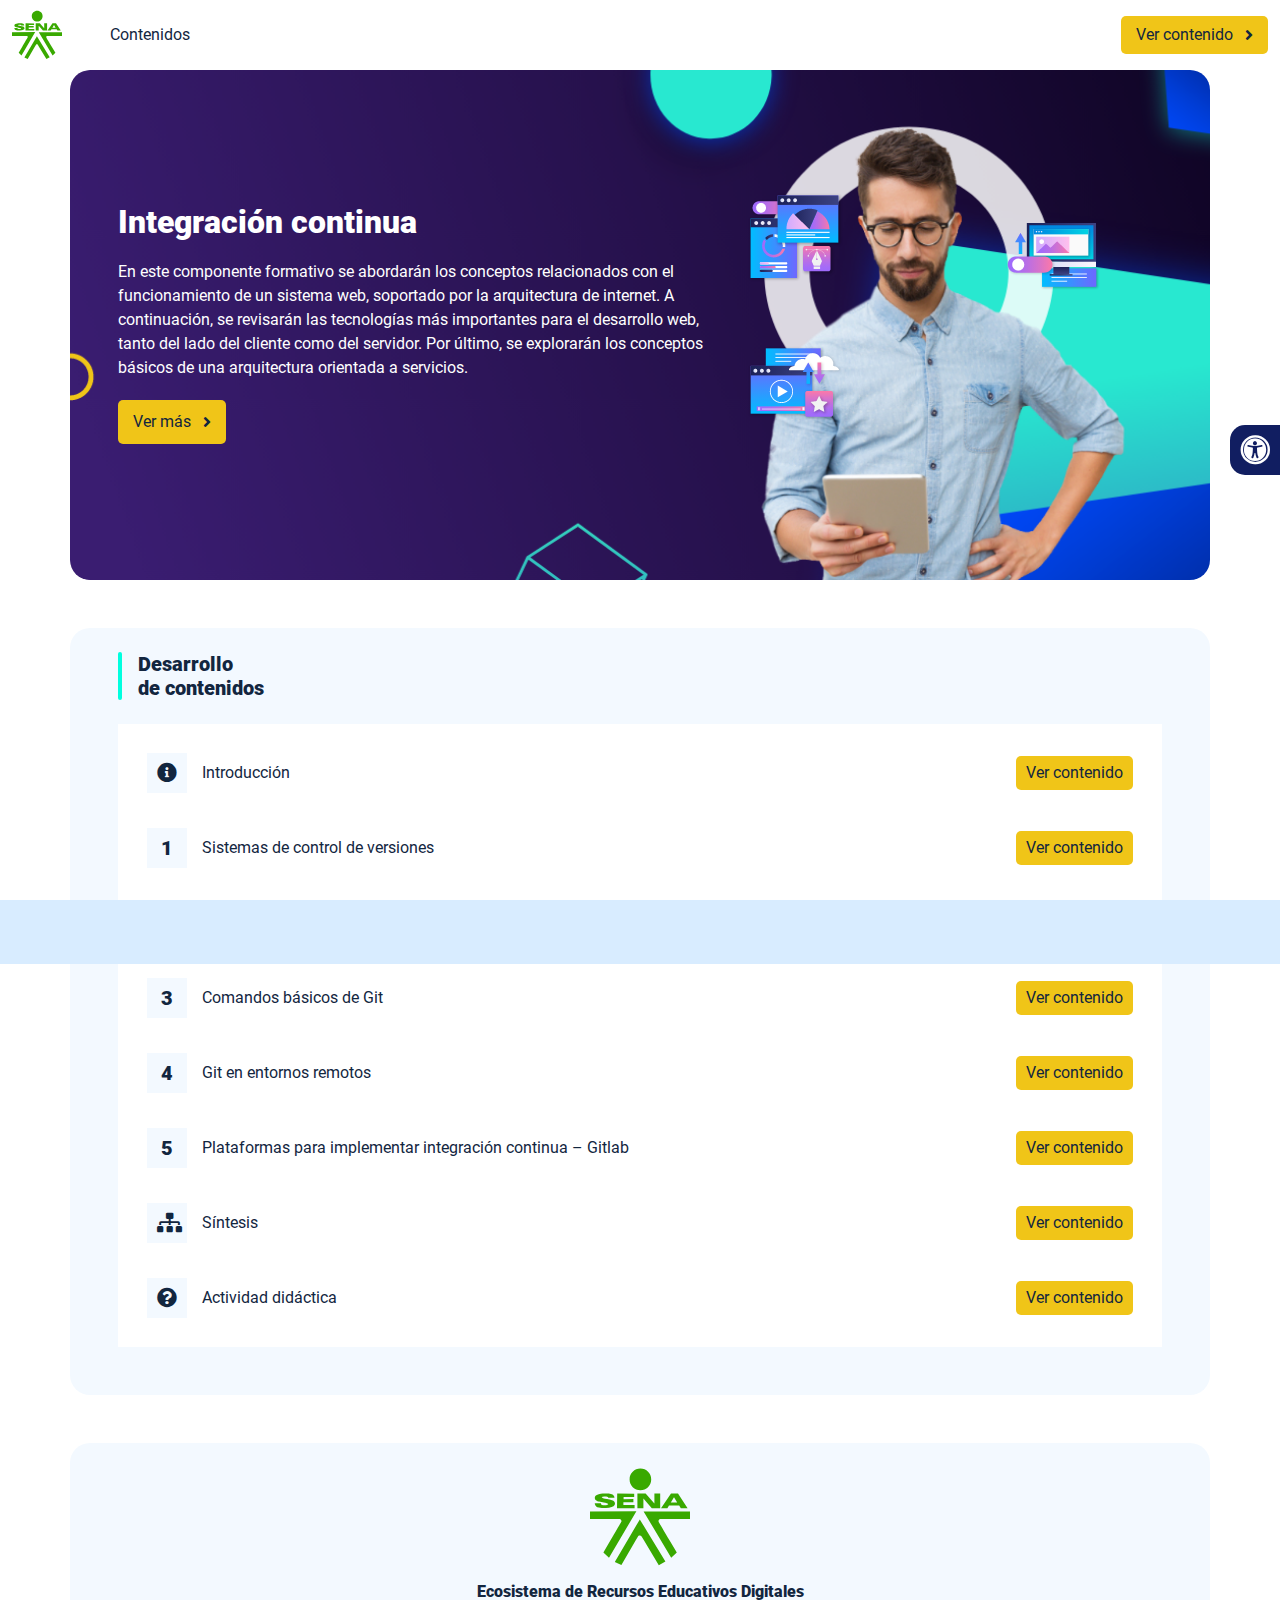
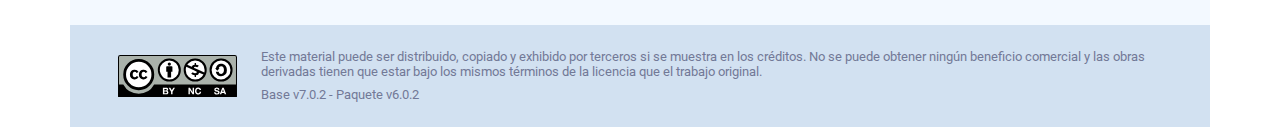
<file: index.html>
<!DOCTYPE html><html lang=""><head><meta charset="utf-8"><meta http-equiv="X-UA-Compatible" content="IE=edge"><meta name="viewport" content="width=device-width,initial-scale=1"><link rel="icon" href="favicon.ico"><title>Integración continua</title><link href="css/chunk-110f1f0b.52141945.css" rel="prefetch"><link href="css/chunk-179248a2.52141945.css" rel="prefetch"><link href="css/chunk-2a9fce91.52141945.css" rel="prefetch"><link href="css/chunk-515a8379.144fe8e0.css" rel="prefetch"><link href="css/chunk-59974754.a40274bd.css" rel="prefetch"><link href="css/chunk-5d1ce150.52141945.css" rel="prefetch"><link href="css/chunk-60cbc06b.09438581.css" rel="prefetch"><link href="css/chunk-623f2040.52141945.css" rel="prefetch"><link href="css/chunk-6a43ec24.52141945.css" rel="prefetch"><link href="css/chunk-6e1e538a.3ba0a060.css" rel="prefetch"><link href="css/chunk-6e613899.52141945.css" rel="prefetch"><link href="css/chunk-766a929b.3f6e7581.css" rel="prefetch"><link href="css/chunk-7794bb60.52141945.css" rel="prefetch"><link href="css/comple.cd8c6689.css" rel="prefetch"><link href="css/creditos.bc78b515.css" rel="prefetch"><link href="css/glosario.e41e9b6e.css" rel="prefetch"><link href="css/intro.81f0bf39.css" rel="prefetch"><link href="css/referencias.dacc3e1a.css" rel="prefetch"><link href="css/tema1.25be5f30.css" rel="prefetch"><link href="css/tema2.bd283d1e.css" rel="prefetch"><link href="css/tema3.9f44ed5c.css" rel="prefetch"><link href="css/tema4.fe51f9f1.css" rel="prefetch"><link href="css/tema5.2f6c95ee.css" rel="prefetch"><link href="js/actividad.c6ce970e.js" rel="prefetch"><link href="js/chunk-0206bfa0.db848401.js" rel="prefetch"><link href="js/chunk-110f1f0b.61a4ed11.js" rel="prefetch"><link href="js/chunk-13a6037e.0dbe5c65.js" rel="prefetch"><link href="js/chunk-179248a2.d6cf2861.js" rel="prefetch"><link href="js/chunk-18f95272.9d8cf629.js" rel="prefetch"><link href="js/chunk-2a9fce91.0ecc359b.js" rel="prefetch"><link href="js/chunk-2c06842c.6cae5bfb.js" rel="prefetch"><link href="js/chunk-2d0c5615.75151c9d.js" rel="prefetch"><link href="js/chunk-2d0e96ec.a0992f3a.js" rel="prefetch"><link href="js/chunk-2d208d90.7ca99724.js" rel="prefetch"><link href="js/chunk-2d21d0e2.662065e2.js" rel="prefetch"><link href="js/chunk-2d22c123.3ab92924.js" rel="prefetch"><link href="js/chunk-2e80bb9a.84e37d65.js" rel="prefetch"><link href="js/chunk-319206de.0748c1e6.js" rel="prefetch"><link href="js/chunk-36769079.db07006a.js" rel="prefetch"><link href="js/chunk-4cdd78c0.0277c010.js" rel="prefetch"><link href="js/chunk-515a8379.5df7d778.js" rel="prefetch"><link href="js/chunk-53ccb27e.cc458c56.js" rel="prefetch"><link href="js/chunk-55d286b8.f370762b.js" rel="prefetch"><link href="js/chunk-59974754.12fa6331.js" rel="prefetch"><link href="js/chunk-5d1ce150.6ee84259.js" rel="prefetch"><link href="js/chunk-60cbc06b.c331d9c0.js" rel="prefetch"><link href="js/chunk-623f2040.dfc3159f.js" rel="prefetch"><link href="js/chunk-659152b8.592218b5.js" rel="prefetch"><link href="js/chunk-6a43ec24.c4a1c2ef.js" rel="prefetch"><link href="js/chunk-6e1e538a.0a30a368.js" rel="prefetch"><link href="js/chunk-6e613899.042dd297.js" rel="prefetch"><link href="js/chunk-766a929b.cee86727.js" rel="prefetch"><link href="js/chunk-7794bb60.280b6865.js" rel="prefetch"><link href="js/chunk-c796899c.d7fc5ff3.js" rel="prefetch"><link href="js/chunk-e8a7823a.8074120d.js" rel="prefetch"><link href="js/chunk-fde47172.53c5fbd8.js" rel="prefetch"><link href="js/comple.58864aa5.js" rel="prefetch"><link href="js/creditos.2d37fb69.js" rel="prefetch"><link href="js/glosario.5ca1116a.js" rel="prefetch"><link href="js/intro.f8888114.js" rel="prefetch"><link href="js/referencias.8e7287ef.js" rel="prefetch"><link href="js/sintesis.6075ac9c.js" rel="prefetch"><link href="js/tema1.75ff6227.js" rel="prefetch"><link href="js/tema2.ef43de53.js" rel="prefetch"><link href="js/tema3.9100a1a9.js" rel="prefetch"><link href="js/tema4.5897c990.js" rel="prefetch"><link href="js/tema5.a1f61b12.js" rel="prefetch"><link href="css/app.5f206918.css" rel="preload" as="style"><link href="css/chunk-vendors.d70f980b.css" rel="preload" as="style"><link href="js/app.c5a1db2c.js" rel="preload" as="script"><link href="js/chunk-vendors.b5a7ba83.js" rel="preload" as="script"><link href="css/chunk-vendors.d70f980b.css" rel="stylesheet"><link href="css/app.5f206918.css" rel="stylesheet"></head><body><noscript><strong>We're sorry but Integración continua doesn't work properly without JavaScript enabled. Please enable it to continue.</strong></noscript><div id="app"></div><script src="js/chunk-vendors.b5a7ba83.js"></script><script src="js/app.c5a1db2c.js"></script></body></html>
</file>
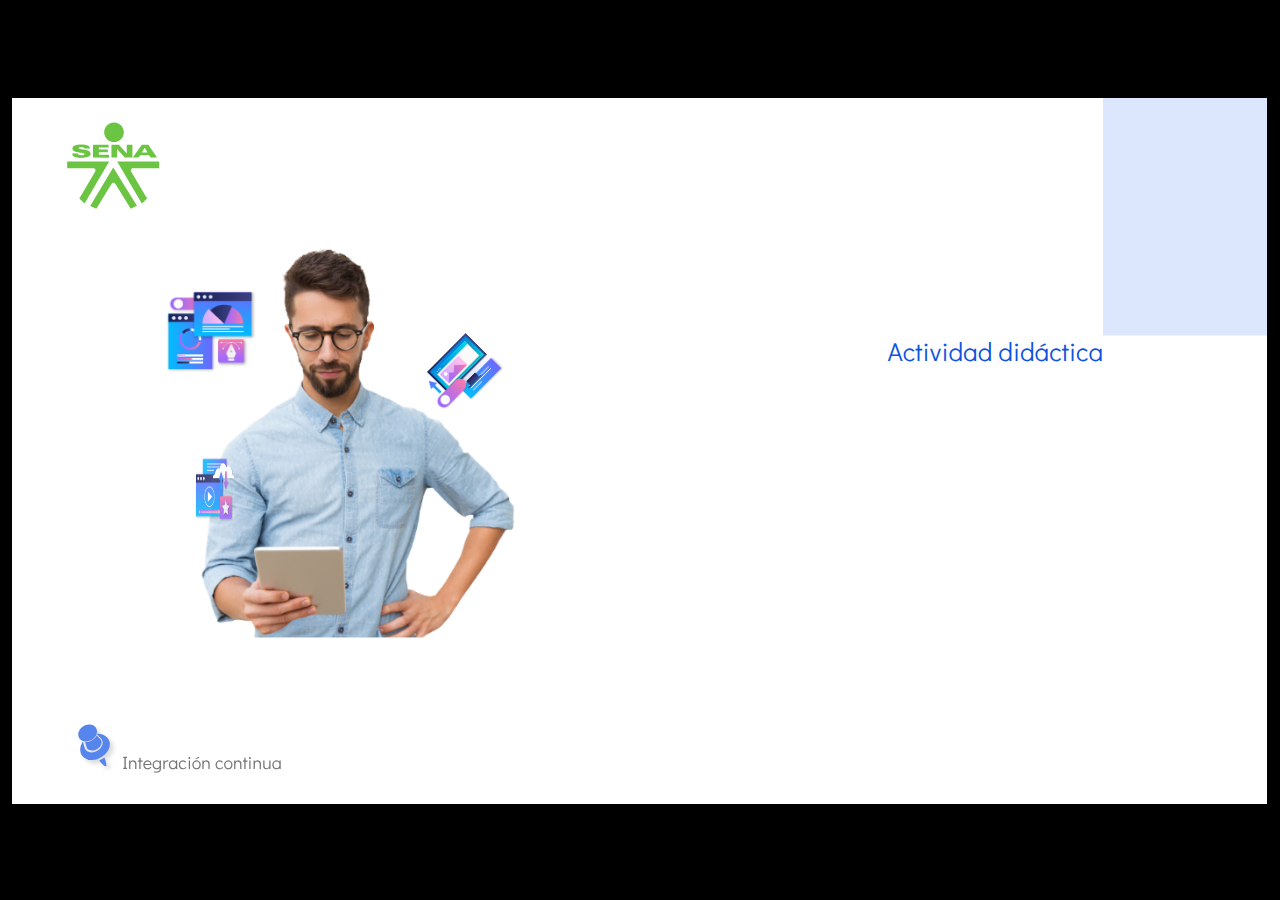
<file: actividades/story.html>
﻿<!doctype html>
<html lang="es">
<head>
  <meta charset="utf-8">
  <!-- Creado con Storyline 360 - http://www.articulate.com  -->
  <!-- version: 3.87.32265.0 -->
  <title>Actividad did&#225;ctica</title>
  <meta http-equiv="x-ua-compatible" content="IE=edge"/>
  <meta name="viewport" content="width=device-width,initial-scale=1,user-scalable=no,shrink-to-fit=no,minimal-ui"/>
  <meta name="apple-mobile-web-app-capable" content="yes"/>
  <style>
    html, body { height: 100%; padding: 0; margin: 0 }
    #app { height: 100%; width: 100%; }
  </style>

  <script>
    window.DS = {};
    window.globals = {
      DATA_PATH_BASE: '',
      HAS_FRAME: true,
      HAS_SLIDE: true,

      lmsPresent: false,
      tinCanPresent: false,
      cmi5Present: false,
      aoSupport: false,
      scale: 'show all',
      captureRc: false,
      browserSize: 'optimal',
      bgColor: '#000000',
      features: 'DropInBase,DropInInteractions,DropInMisc,DropInVectors,DropInVideo,LayerPresentAsDialog,MultipleQuizTracking,UpdatedThemeEditor',
      themeName: 'classic',
      preloaderColor: '#FFFFFF',
      suppressAnalytics: false,
      productChannel: 'stable',
      publishSource: 'storyline',
      aid: 'aid|5304b41d-7af7-4125-b8d1-83eb222823e2',
      cid: '04bfd34e-cd07-4569-9f02-371561cab23e',
      playerVersion: '3.87.32265.0',
      publishTimestamp: '2024-06-07T21:32:21.3037293Z',
      maxIosVideoElements: 10,
      connectionSettings: { mode: 'disabled' },
      hasFeature: function(feature) {
        return this.features.split(',').includes(feature);
      },
      
      parseParams: function(qs) {
        if (window.globals.parsedParams != null) {
          return window.globals.parsedParams;
        }
        qs = (qs || window.location.search.substr(1)).split('+').join(' ');
        var params = {},
            tokens,
            re = /[?&]?([^=]+)=([^&]*)/g;

        while (tokens = re.exec(qs)) {
          params[decodeURIComponent(tokens[1]).trim()] =
            decodeURIComponent(tokens[2]).trim();
        }
        window.globals.parsedParams = params;
        return params;
      }

    };
  </script>
  <script>
    var isIe11 = ('ActiveXObject' in window || window.MSBlobBuilder != null)
      && window.msCrypto != null && !window.ActiveXObject;
    if (isIe11) {
      window.globals.unsupportedBrowser = true;
      document.write(atob('[base64]'));
    }
  </script>

  <script>
    if (window.globals.hasFeature('MultiLanguageSupport')) {
      
      
    }
  </script>

  
  <script>window.THREE = { };</script>
  
</head>
<body style="background: #000000" class="cs-HTML theme-classic">
  <!-- 360 -->
  <script>!function(){var e,i=/iPhone/i,o=/iPod/i,n=/iPad/i,t=/\biOS-universal(?:.+)Mac\b/i,r=/\bAndroid(?:.+)Mobile\b/i,a=/Android/i,d=/(?:SD4930UR|\bSilk(?:.+)Mobile\b)/i,p=/Silk/i,l=/Windows Phone/i,u=/\bWindows(?:.+)ARM\b/i,b=/BlackBerry/i,s=/BB10/i,c=/Opera Mini/i,f=/\b(CriOS|Chrome)(?:.+)Mobile/i,h=/Mobile(?:.+)Firefox\b/i,v=function(e){return void 0!==e&&"MacIntel"===e.platform&&"number"==typeof e.maxTouchPoints&&e.maxTouchPoints>1&&"undefined"==typeof MSStream};e=function(e){var m={userAgent:"",platform:"",maxTouchPoints:0};e||"undefined"==typeof navigator?"string"==typeof e?m.userAgent=e:e&&e.userAgent&&(m={userAgent:e.userAgent,platform:e.platform,maxTouchPoints:e.maxTouchPoints||0}):m={userAgent:navigator.userAgent,platform:navigator.platform,maxTouchPoints:navigator.maxTouchPoints||0};var g=m.userAgent,y=g.split("[FBAN");void 0!==y[1]&&(g=y[0]),void 0!==(y=g.split("Twitter"))[1]&&(g=y[0]);var A=function(e){return function(i){return i.test(e)}}(g),w={apple:{phone:A(i)&&!A(l),ipod:A(o),tablet:!A(i)&&(A(n)||v(m))&&!A(l),universal:A(t),device:(A(i)||A(o)||A(n)||A(t)||v(m))&&!A(l)},amazon:{phone:A(d),tablet:!A(d)&&A(p),device:A(d)||A(p)},android:{phone:!A(l)&&A(d)||!A(l)&&A(r),tablet:!A(l)&&!A(d)&&!A(r)&&(A(p)||A(a)),device:!A(l)&&(A(d)||A(p)||A(r)||A(a))||A(/\bokhttp\b/i)},windows:{phone:A(l),tablet:A(u),device:A(l)||A(u)},other:{blackberry:A(b),blackberry10:A(s),opera:A(c),firefox:A(h),chrome:A(f),device:A(b)||A(s)||A(c)||A(h)||A(f)},any:!1,phone:!1,tablet:!1};return w.any=w.apple.device||w.android.device||w.windows.device||w.other.device,w.phone=w.apple.phone||w.android.phone||w.windows.phone,w.tablet=w.apple.tablet||w.android.tablet||w.windows.tablet,w}(),"object"==typeof exports&&"undefined"!=typeof module?module.exports=e:"function"==typeof define&&define.amd?define((function(){return e})):this.isMobile=e}();
    window.isMobile.apple.tablet = window.isMobile.apple.tablet ||
      (navigator.platform === 'MacIntel' && navigator.maxTouchPoints > 1);
    window.isMobile.apple.device = window.isMobile.apple.device || window.isMobile.apple.tablet;
    window.isMobile.tablet = window.isMobile.tablet || window.isMobile.apple.tablet;
    window.isMobile.any = window.isMobile.any || window.isMobile.apple.tablet;
  </script>

  <div id="focus-sink" tabindex="-1"></div>

  <div id="preso"></div>
  <script>
    (function() {

      var classTypes = [ 'desktop', 'mobile', 'phone', 'tablet' ];

      var addDeviceClasses = function(prefix, testObj) {
        var curr, i;
        for (i = 0; i < classTypes.length; i++) {
          curr = classTypes[i];
          if (testObj[curr]) {
            document.body.classList.add(prefix + curr);
          }
        }
      };

      var params = window.globals.parseParams(),
          isDevicePreview = params.devicepreview === '1',
          isPhoneOverride = params.deviceType === 'phone' || (isDevicePreview && params.phone == '1'),
          isTabletOverride = (params.deviceType === 'tablet' || isDevicePreview) && !isPhoneOverride,
          isMobileOverride = isPhoneOverride || isTabletOverride;

      var deviceView = {
        desktop: !window.isMobile.any && !isMobileOverride,
        mobile: window.isMobile.any || isMobileOverride,
        phone: isPhoneOverride || (window.isMobile.phone && !isTabletOverride),
        tablet: isTabletOverride || window.isMobile.tablet
      };

      window.globals.deviceView = deviceView;
      window.isMobile.desktop = !window.isMobile.any;
      window.isMobile.mobile = window.isMobile.any;

      addDeviceClasses('view-', deviceView);

    })();
  </script>
  
  <script src='story_content/triggers.js' type=text/javascript></script>
<script src='story_content/user.js' type=text/javascript></script>
  <div class="slide-loader"></div>

  <script>
    if (window.globals.deviceView.isMobile) { var doc = document, loader = doc.body.querySelector('.slide-loader'); [ 1, 2, 3 ].forEach(function(n) { var d = doc.createElement('div'); d.style.backgroundColor = window.globals.preloaderColor; d.classList.add('mobile-loader-dot'); d.classList.add('dot' + n); loader.appendChild(d); }); }
  </script>

  <div class="mobile-load-title-overlay" style="display: none">
    <div class="mobile-load-title">Actividad did&#225;ctica</div>
  </div>

  <div class="mobile-chrome-warning"></div>

  
<style>
  .warn-connection-dialog {
    display: none;
    background: transparent;
    pointer-events: all;
    position: fixed;
    left: 0;
    top: 0;
    width: 100%;
    height: 100%;
    z-index: 999;
  }

  .warn-connection-content {
    pointer-events: all;
    border-radius: 4px;
    background: white;
    border: 1px solid #E7E7E7;
    color: #333333;
    box-shadow: 0 2px 4px rgba(0, 0, 0, 0.25);
    transition: all 150ms ease-out;
    position: absolute;
    white-space: nowrap;
  }

  .view-phone.is-landscape .warn-connection-content {
    left: 23px;
    bottom: 23px;
  }

  .view-tablet.is-landscape .warn-connection-content {
    left: 50%;
    top: 20px;
    transform: translateX(-50%);
  }

  .view-mobile.is-portrait .warn-connection-content {
    transform: translate(-50%, calc(-100% - 15px));
  }

  .warn-connection-content p {
    display: inline-block;
    margin: 0 8px 0 0;
    line-height: 33px;
    font-size: 11px;
  }

  .warn-connection-content svg {
    position: relative;
    vertical-align: middle;
    margin: 0 2px 2px 8px;
  }

  .view-desktop .warn-connection-content {
    left: 1.5em;
    bottom: 1.5em;
  }

  .view-desktop .warn-connection-content p {
    font-size: 1.1em;
  }

  .is-offline .warn-connection-dialog {
    display: block;
  }

  .is-offline .cs-panel * {
    pointer-events: none !important;
  }

  .is-offline .cs-panel {
    pointer-events: all !important;
  }

  .is-offline #nav-controls * {
    pointer-events: none !important;
  }

  .is-offline #nav-controls {
    pointer-events: all !important;
  }
</style>

<div class="warn-connection-dialog" role="alertdialog" aria-modal="true" tabindex="0" aria-labelledby="warn-connection-message">
  <div class="warn-connection-content">
    <svg width="17" height="15" viewBox="0 0 17 15" xmlns="http://www.w3.org/2000/svg">
      <path fill="#8F0000" stroke="white" d="M16.07,12.98 L15.88,12.23 L9.51,1.21 C8.97,0.26,7.6,0.26,7.06,1.21 L0.69,12.23 C0.15,13.16,0.81,14.36,1.91,14.36 H14.65 C15.47,14.36,16.05,13.7,16.07,12.98 Z"/>
      <path fill="white" stroke="white" d="M8.58,5.5 C8.35,5.28,8.5,5.35,8.21,5.32 C8.09,5.35,7.97,5.49,7.96,5.67 C7.97,5.79,7.98,5.92,7.98,6.04 L7.98,6.04 C7.99,6.17,8,6.31,8.01,6.43 L8.01,6.44 C8.03,6.92,8.06,7.41,8.09,7.9 L8.09,7.9 C8.12,8.39,8.14,8.88,8.17,9.37 C8.17,9.39,8.18,9.42,8.2,9.44 C8.23,9.46,8.25,9.47,8.28,9.47 C8.31,9.47,8.34,9.46,8.35,9.44 C8.37,9.43,8.38,9.4,8.39,9.35 L8.39,9.34 C8.39,9.24,8.4,9.15,8.4,9.05 L8.4,9.05 C8.41,8.96,8.41,8.86,8.42,8.75 C8.43,8.44,8.45,8.12,8.47,7.81 L8.47,7.81 C8.49,7.49,8.51,7.18,8.53,6.87 C8.55,6.46,8.56,6.05,8.59,5.64 L8.6,5.62 C8.6,5.57,8.59,5.53,8.58,5.5 L8.21,5.32 Z"/>
      <circle fill="white" stroke="white" cx="8.3" cy="11.35" r="0.3"/>
    </svg>
    <p id="warn-connection-message">You are offline. Trying to reconnect...</p>
  </div>
</div>

<script>
  (function() {
    window.DS.connection = {
      warningShown: false,
      assets: {},
      loadingAssetGroup: false,
      retryDelay: 500
    };

    var connectionSettings = window.globals.connectionSettings || {};

    var useConnectionMessages = window.AbortController != null &&
      window.location.protocol != 'file:' &&
      connectionSettings.mode === 'normal';

    window.DS.connection.useConnectionMessages = useConnectionMessages;

    var assetCount = 0;
    var checkLoadedId;


    if (useConnectionMessages && connectionSettings != null) {
      var contentEl = document.querySelector('.warn-connection-content');
      var messageEl = contentEl.querySelector('p');

      if (connectionSettings.useDarkTheme) {
        contentEl.style.borderColor = '#BABBBA';
        contentEl.style.backgroundColor = '#282828';
        contentEl.style.color = '#FFFFFF';
      }

      if (connectionSettings.message != null) {
        messageEl.textContent = window.decodeURIComponent(connectionSettings.message);
      }
    }

    function checkAssetsReady() {
      for (var i in DS.connection.assets) {
        if (!DS.connection.assets[i].success) {
          return false;
        }
      }
      return true;
    }

    function stopAssetGroup() {
      if (!useConnectionMessages) { return; }

      assetCount = 0;

      DS.connection.oldAssetGroup = DS.connection.assets;
      DS.connection.assets = {};
      DS.connection.loadingAssetGroup = false;
      clearInterval(checkLoadedId);
    }

    function startAssetGroup() {
      if (!useConnectionMessages) { return; }
      var ticks = 0;
      clearInterval(checkLoadedId);
      checkLoadedId = setInterval(function() {
        var loaded = 0;
        if (assetCount === 0 && loaded === 0) {
          clearInterval(checkLoadedId);
          return;
        }

        for (var i in DS.connection.assets) {
          if (DS.connection.assets[i].success) {
            loaded++;
          }
        }

        if (assetCount === loaded && checkAssetsReady()) {
          for (var i in DS.connection.assets) {
            if (DS.connection.assets[i].action) {
              DS.connection.assets[i].action();
            }
          }
          hideWarning();
          stopAssetGroup();
        }
      }, 100)
    }

    function requiredAsset(url, action, retry, type) {
      if (!useConnectionMessages) { return; }
      if (DS.connection.assets[url]) { return; }

      DS.connection.assets[url] = {
        success: false, action: action, retry: retry, type: type
      };
      assetCount = Object.keys(DS.connection.assets).length;
      if (!DS.connection.loadingAssetGroup) {
        startAssetGroup();
      }
      DS.connection.loadingAssetGroup = true;
    }

    function assetLoaded(url) {
      if (!useConnectionMessages) { return; }
      if (DS.connection.assets[url]) {
        DS.connection.assets[url].success = true;
      }
    }

    function assetFailed(url) {
      if (!useConnectionMessages) { return; }
      if (!DS.connection.assets[url]) {
        if (/\.js$/.test(url) && url.indexOf('transcripts') === -1) {
          setTimeout(function() {
            if (DS.connection.lastSlideLoaded != null) {
              DS.connection.lastSlideLoaded();
            }
          }, DS.connection.retryDelay);
        }
        return;
      }
      if (!DS.connection.warningShown) { showWarning(); }
      if (DS.connection.assets[url].retry) {
        setTimeout(function() {
          if (!DS.connection.assets[url].success) {
            DS.connection.assets[url].retry()
          }
        }, DS.connection.retryDelay);
      }
    }

    function hideWarning() {
      document.body.classList.remove('is-offline');
      DS.connection.warningShown = false;
      enableKeys();
    }
    DS.connection.hideWarning = hideWarning

    function showWarning(btn) {
      document.body.classList.add('is-offline')
      DS.connection.warningShown = true;
      updateWarningPosition();
      disableKeys();
    }

    function updateWarningPosition() {
      if (!DS.connection.warningShown) {
        return;
      }

      var isPortrait = document.body.classList.contains('is-portrait');
      var isMobile = document.body.classList.contains('view-mobile');
      var warningEl = document.querySelector('.warn-connection-content');

      if (isPortrait && isMobile) {
        var slide = document.querySelector('.primary-slide');
        var slideRect = slide != null
          ? slide.getBoundingClientRect()
          : { top: window.innerHeight, left: 0, width: window.innerWidth };

        warningEl.style.top = `${slideRect.top}px`
        warningEl.style.left = `${slideRect.left + slideRect.width / 2}px`
      } else {
        warningEl.style.top = null;
        warningEl.style.left = null;
      }

      window.requestAnimationFrame(updateWarningPosition);
    }

    function onDisableKeyDown(e) {
      e.preventDefault();
      e.stopImmediatePropagation();
    }

    function onDisableKeyUp(e) {
      e.preventDefault();
      e.stopImmediatePropagation();
    }

    var accStyle = document.createElement('style');
    var warnDialogEl = document.querySelector('.warn-connection-dialog');

    function disableKeys() {
      if (DS.views && DS.views.nsStack && DS.views.nsStack.length === 1) {
        DS.views.nsStack[0].tabReachable = false
        DS.views.nsStack[0].updateTabIndex(true, true);
      }

      accStyle.innerHTML = '.acc-shadow-dom { display: none; }';
      document.body.appendChild(accStyle);

      warnDialogEl.parentNode.append(warnDialogEl);
      warnDialogEl.focus();
    }

    function enableKeys() {
      accStyle.remove();
      if (DS.views && DS.views.nsStack && DS.views.nsStack.length === 1 && DS.views.nsStack[0].name === '_frame') {
        DS.views.nsStack[0].tabReachable = true;
        DS.views.nsStack[0].updateTabIndex();
      }
    }

    // these will all be noops if the feature flag isn't set in
    // the data and `window.globals.features`
    DS.connection.requiredAsset = requiredAsset;
    DS.connection.assetLoaded = assetLoaded;
    DS.connection.assetFailed = assetFailed;
    DS.connection.stopAssetGroup = stopAssetGroup;
    DS.connection.startAssetGroup = startAssetGroup;
  })();
</script>


  <script>
    
    if (window.autoSpider && window.vInterfaceObject) {
      document.querySelector('.mobile-load-title-overlay').style.display = 'none';
    }
  </script>

  

  <link rel="stylesheet" href="html5/data/css/output.min.css" data-noprefix/>
</body>
<script src="html5/lib/scripts/bootstrapper.min.js"></script>
</html>
</file>
<file: css/chunk-110f1f0b.52141945.css>
.actividad[data-v-c4e6906c]{background-color:#f2f2f2}.horizontal-scroll__wrapper[data-v-c4e6906c]{overflow:hidden}.horizontal-scroll[data-v-c4e6906c]{display:flex;transition:transform .5s ease-in-out;align-items:center;flex-wrap:nowrap}.horizontal-scroll[data-v-c4e6906c]:not(.row){width:100%}.horizontal-scroll--item-fw[data-v-c4e6906c]>div{flex-grow:0;flex-shrink:0;width:100%;margin:0!important}
</file>
<file: css/chunk-179248a2.52141945.css>
.actividad[data-v-c4e6906c]{background-color:#f2f2f2}.horizontal-scroll__wrapper[data-v-c4e6906c]{overflow:hidden}.horizontal-scroll[data-v-c4e6906c]{display:flex;transition:transform .5s ease-in-out;align-items:center;flex-wrap:nowrap}.horizontal-scroll[data-v-c4e6906c]:not(.row){width:100%}.horizontal-scroll--item-fw[data-v-c4e6906c]>div{flex-grow:0;flex-shrink:0;width:100%;margin:0!important}
</file>
<file: css/chunk-2a9fce91.52141945.css>
.actividad[data-v-c4e6906c]{background-color:#f2f2f2}.horizontal-scroll__wrapper[data-v-c4e6906c]{overflow:hidden}.horizontal-scroll[data-v-c4e6906c]{display:flex;transition:transform .5s ease-in-out;align-items:center;flex-wrap:nowrap}.horizontal-scroll[data-v-c4e6906c]:not(.row){width:100%}.horizontal-scroll--item-fw[data-v-c4e6906c]>div{flex-grow:0;flex-shrink:0;width:100%;margin:0!important}
</file>
<file: css/chunk-515a8379.144fe8e0.css>
.actividad{background-color:#f2f2f2}.banner-interno{position:relative}.banner-interno__fondo{position:absolute;top:0;bottom:-50px;left:0;right:0;background-color:#3a1d71;background-size:cover;background-position:50%}.banner-interno__titulo{display:flex;align-items:center}.banner-interno__titulo__icono{display:block;width:32px;height:32px;border-radius:50%;background-color:#fff;position:relative}.banner-interno__titulo__icono i{color:#3a1d71;position:absolute;left:50%;top:50%;transform:translate(-50%,-50%)}.banner-interno__titulo h1,.banner-interno__titulo h2,.banner-interno__titulo h3,.banner-interno__titulo h4,.banner-interno__titulo h5,.banner-interno__titulo h6{color:#fff;line-height:1.1em}
</file>
<file: css/chunk-59974754.a40274bd.css>
.actividad{background-color:#f2f2f2}.aside-menu{position:fixed;top:70px;min-height:calc(100vh - 70px);max-height:calc(100vh - 70px);background-color:#f3f9ff;transition:flex .5s ease-in-out,width .5s ease-in-out;overflow-x:hidden;z-index:100001;width:300px}.aside-menu__black-background{position:fixed;inset:0;top:70px;background:rgba(0,0,0,.8);cursor:pointer}.aside-menu a{color:#111e61}.aside-menu__content{width:300px;display:flex;flex-direction:column;justify-content:space-between;min-height:calc(100vh - 70px);max-height:calc(100vh - 70px);border-right:1px solid #d8ecff;position:absolute;background:#fff}@media (max-height:800px){.aside-menu__content{min-height:800px;max-height:800px;overflow-y:auto}}.aside-menu__header{padding:10px;text-align:center;background-color:#d8ecff}.aside-menu__header h4{margin:0}.aside-menu__menu{overflow-y:auto;flex-grow:1;list-style:none;padding-left:0;margin-bottom:0}.aside-menu__menu__item--active .aside-menu__menu__item__lnk,.aside-menu__menu__item--active .aside-menu__sec-menu__item__lnk{background-color:#d8ecff;font-weight:700}.aside-menu__menu__item--sub-menu:hover,.aside-menu__menu__item:hover,.aside-menu__sec-menu__item:hover{background-color:#d8ecff}.aside-menu__menu__item--sub-menu{padding-left:10px}.aside-menu__menu__item--sub-menu--active .aside-menu__menu__item__lnk,.aside-menu__menu__item--sub-menu--active .aside-menu__sec-menu__item__lnk{background-color:#d8ecff;font-weight:700;position:relative}.aside-menu__menu__item--sub-menu--active .aside-menu__menu__item__lnk:before,.aside-menu__menu__item--sub-menu--active .aside-menu__sec-menu__item__lnk:before{content:"";display:block;position:absolute;left:0;bottom:0;top:0;width:4px;border-radius:2px;background-color:#00ffdf}.aside-menu__menu__item__lnk,.aside-menu__sec-menu__item__lnk{display:flex;align-items:center;padding:10px 15px;line-height:1.1em}.aside-menu__menu__item__lnk i,.aside-menu__menu__item__lnk span,.aside-menu__sec-menu__item__lnk i,.aside-menu__sec-menu__item__lnk span{margin-right:10px}.aside-menu__menu__item__lnk i:last-child,.aside-menu__menu__item__lnk span:last-child,.aside-menu__sec-menu__item__lnk i:last-child,.aside-menu__sec-menu__item__lnk span:last-child{margin-right:0}.aside-menu__sec-menu{background-color:#d8ecff;padding:10px 0;flex-shrink:0;margin-bottom:0}.aside-menu__sec-menu__item{padding:10px 15px}.aside-menu__sec-menu__item__lnk{padding:0;border-radius:1em}.aside-menu__sec-menu__item__lnk i{display:block;width:2em;height:2em;padding:.5em 0;text-align:center;background-color:#fff;border-radius:50%}.aside-menu__sec-menu__item__lnk:hover{background-color:#fff}@media (max-width:576px){.aside-menu__sec-menu{padding-bottom:110px}}.main-menu-enter-active{animation:main-menu-open-animation .3s}.main-menu-enter-active .aside-menu__black-background{animation:main-menu-background-animation .3s}.main-menu-leave-active{animation:main-menu-open-animation .3s reverse}.main-menu-leave-active .aside-menu__black-background{animation:main-menu-background-animation .3s reverse}@keyframes main-menu-open-animation{0%{width:0}to{width:300px}}@keyframes main-menu-background-animation{0%{opacity:0}to{opacity:1}}
</file>
<file: css/chunk-5d1ce150.52141945.css>
.actividad[data-v-c4e6906c]{background-color:#f2f2f2}.horizontal-scroll__wrapper[data-v-c4e6906c]{overflow:hidden}.horizontal-scroll[data-v-c4e6906c]{display:flex;transition:transform .5s ease-in-out;align-items:center;flex-wrap:nowrap}.horizontal-scroll[data-v-c4e6906c]:not(.row){width:100%}.horizontal-scroll--item-fw[data-v-c4e6906c]>div{flex-grow:0;flex-shrink:0;width:100%;margin:0!important}
</file>
<file: css/chunk-60cbc06b.09438581.css>
.actividad[data-v-7e5a4120]{background-color:#f2f2f2}.header[data-v-7e5a4120]{position:sticky;top:0;padding-top:10px;padding-bottom:10px;background-color:#fff;z-index:10010;line-height:1.1em}.header__logo[data-v-7e5a4120]{width:50px}@media (max-width:576px){.header__componente-formativo[data-v-7e5a4120]{font-size:.8em}}.header__menu[data-v-7e5a4120]{cursor:pointer}.header__menu span[data-v-7e5a4120]{font-size:.7em;display:block;line-height:1em;text-align:center;color:#111e61}.header__menu__btn[data-v-7e5a4120]{width:30px;height:30px;position:relative;margin-bottom:4px}.header__menu__btn .line-1[data-v-7e5a4120],.header__menu__btn .line-2[data-v-7e5a4120],.header__menu__btn .line-3[data-v-7e5a4120]{height:4px;width:30px;background-color:#111e61;transform-origin:center center;position:absolute;left:0;border-radius:2px}.header__menu__btn .line-1[data-v-7e5a4120]{top:4px;animation:line-1-inactive-data-v-7e5a4120 .5s ease-in-out forwards}.header__menu__btn .line-2[data-v-7e5a4120]{top:13px;animation:line-2-inactive-data-v-7e5a4120 .5s ease-in-out forwards}.header__menu__btn .line-3[data-v-7e5a4120]{top:22px;animation:line-3-inactive-data-v-7e5a4120 .5s ease-in-out forwards}.header__menu__btn[data-v-7e5a4120]:hover{cursor:pointer}.header__menu__btn--open .line-1[data-v-7e5a4120]{animation:line-1-active-data-v-7e5a4120 .5s ease-in-out forwards}.header__menu__btn--open .line-2[data-v-7e5a4120]{animation:line-2-active-data-v-7e5a4120 .5s ease-in-out forwards}.header__menu__btn--open .line-3[data-v-7e5a4120]{animation:line-3-active-data-v-7e5a4120 .5s ease-in-out forwards}@keyframes line-1-active-data-v-7e5a4120{0%{transform:translate(0) rotate(0)}50%{transform:translateY(9px) rotate(0)}to{transform:translateY(9px) rotate(45deg)}}@keyframes line-2-active-data-v-7e5a4120{0%{transform:scale(1)}to{transform:scale(0)}}@keyframes line-3-active-data-v-7e5a4120{0%{transform:translate(0) rotate(0)}50%{transform:translateY(-9px) rotate(0)}to{transform:translateY(-9px) rotate(-45deg)}}@keyframes line-1-inactive-data-v-7e5a4120{0%{transform:translateY(9px) rotate(45deg)}50%{transform:translateY(9px) rotate(0)}to{transform:translate(0) rotate(0)}}@keyframes line-2-inactive-data-v-7e5a4120{0%{transform:scale(0)}to{transform:scale(1)}}@keyframes line-3-inactive-data-v-7e5a4120{0%{transform:translateY(-9px) rotate(-45deg)}50%{transform:translateY(-9px) rotate(0)}to{transform:translate(0) rotate(0)}}
</file>
<file: css/chunk-623f2040.52141945.css>
.actividad[data-v-c4e6906c]{background-color:#f2f2f2}.horizontal-scroll__wrapper[data-v-c4e6906c]{overflow:hidden}.horizontal-scroll[data-v-c4e6906c]{display:flex;transition:transform .5s ease-in-out;align-items:center;flex-wrap:nowrap}.horizontal-scroll[data-v-c4e6906c]:not(.row){width:100%}.horizontal-scroll--item-fw[data-v-c4e6906c]>div{flex-grow:0;flex-shrink:0;width:100%;margin:0!important}
</file>
<file: css/chunk-6a43ec24.52141945.css>
.actividad[data-v-c4e6906c]{background-color:#f2f2f2}.horizontal-scroll__wrapper[data-v-c4e6906c]{overflow:hidden}.horizontal-scroll[data-v-c4e6906c]{display:flex;transition:transform .5s ease-in-out;align-items:center;flex-wrap:nowrap}.horizontal-scroll[data-v-c4e6906c]:not(.row){width:100%}.horizontal-scroll--item-fw[data-v-c4e6906c]>div{flex-grow:0;flex-shrink:0;width:100%;margin:0!important}
</file>
<file: css/chunk-6e1e538a.3ba0a060.css>
.actividad[data-v-4f6b7c58]{background-color:#f2f2f2}.accesibilidad[data-v-4f6b7c58]{position:fixed;right:0;top:50vh;height:50px;background-color:#111e61;border-top-left-radius:15px;border-bottom-left-radius:15px;transform:translateY(-50%) translateX(100%) translateX(-50px);overflow:hidden;transition:transform .3s ease-in-out,height .3s ease-in-out}.accesibilidad[data-v-4f6b7c58]:hover{transform:translateY(-50%) translateX(0);height:12.75rem}.accesibilidad [data-v-4f6b7c58]{color:#fff}.accesibilidad__menu__content .accesibilidad__menu__item[data-v-4f6b7c58]{cursor:pointer}.accesibilidad__menu__content .accesibilidad__menu__item[data-v-4f6b7c58]:hover{background-color:#273685}.accesibilidad__menu__content .accesibilidad__menu__item[data-v-4f6b7c58]:last-child{border:none}.accesibilidad__menu__item[data-v-4f6b7c58]{display:flex;align-items:center;padding:10px;border-bottom:1px solid #273685;line-height:1em;-moz-user-select:none;user-select:none}.accesibilidad__menu i[data-v-4f6b7c58]{font-size:30px;font-style:normal;margin-right:10px;line-height:1em}.accesibilidad__menu img[data-v-4f6b7c58]{width:30px;margin-right:10px}
</file>
<file: css/chunk-6e613899.52141945.css>
.actividad[data-v-c4e6906c]{background-color:#f2f2f2}.horizontal-scroll__wrapper[data-v-c4e6906c]{overflow:hidden}.horizontal-scroll[data-v-c4e6906c]{display:flex;transition:transform .5s ease-in-out;align-items:center;flex-wrap:nowrap}.horizontal-scroll[data-v-c4e6906c]:not(.row){width:100%}.horizontal-scroll--item-fw[data-v-c4e6906c]>div{flex-grow:0;flex-shrink:0;width:100%;margin:0!important}
</file>
<file: css/chunk-766a929b.3f6e7581.css>
.actividad{background-color:#f2f2f2}.barra-avance{display:flex;align-items:center;justify-content:space-between;position:fixed;bottom:0;left:0;width:100%;padding:10px;background-color:#d8ecff;transition:transform .5s ease-in-out;z-index:100000}.barra-avance__barra{margin:0 20px;flex:1;position:relative;max-width:800px}.barra-avance__barra--amarilla,.barra-avance__barra--blanca{height:4px}.barra-avance__barra--amarilla:after,.barra-avance__barra--amarilla:before,.barra-avance__barra--blanca:after,.barra-avance__barra--blanca:before{content:"";display:block;width:10px;height:10px;border-radius:50%;position:absolute;top:50%}.barra-avance__barra--amarilla:before,.barra-avance__barra--blanca:before{left:0;transform:translate(-50%,-50%)}.barra-avance__barra--amarilla:after,.barra-avance__barra--blanca:after{right:0;transform:translate(50%,-50%)}.barra-avance__barra--blanca{background-color:#fff}.barra-avance__barra--blanca:after,.barra-avance__barra--blanca:before{background-color:#fff}.barra-avance__barra--amarilla{position:absolute;width:100%;top:0;background-color:#f0c518}.barra-avance__barra--amarilla:after,.barra-avance__barra--amarilla:before{background-color:#f0c518}.barra-avance__boton--regresar{background-color:#b0c0d2}.barra-avance__boton--regresar span{color:#111e61!important}.barra-avance__boton--disable{opacity:0;pointer-events:none}.barra-avance--open{transform:translateY(0)}.barra-avance--close{transform:translateY(100%)}
</file>
<file: css/chunk-7794bb60.52141945.css>
.actividad[data-v-c4e6906c]{background-color:#f2f2f2}.horizontal-scroll__wrapper[data-v-c4e6906c]{overflow:hidden}.horizontal-scroll[data-v-c4e6906c]{display:flex;transition:transform .5s ease-in-out;align-items:center;flex-wrap:nowrap}.horizontal-scroll[data-v-c4e6906c]:not(.row){width:100%}.horizontal-scroll--item-fw[data-v-c4e6906c]>div{flex-grow:0;flex-shrink:0;width:100%;margin:0!important}
</file>
<file: css/comple.cd8c6689.css>
.banner-interno{position:relative}.banner-interno__fondo{position:absolute;top:0;bottom:-50px;left:0;right:0;background-color:#3a1d71;background-size:cover;background-position:50%}.banner-interno__titulo{display:flex;align-items:center}.banner-interno__titulo__icono{display:block;width:32px;height:32px;border-radius:50%;background-color:#fff;position:relative}.banner-interno__titulo__icono i{color:#3a1d71;position:absolute;left:50%;top:50%;transform:translate(-50%,-50%)}.banner-interno__titulo h1,.banner-interno__titulo h2,.banner-interno__titulo h3,.banner-interno__titulo h4,.banner-interno__titulo h5,.banner-interno__titulo h6{color:#fff;line-height:1.1em}.actividad{background-color:#f2f2f2}.complementario__enlaces{display:flex;justify-content:center;flex-wrap:wrap}.complementario__enlaces a{margin:0 5px}.complementario__btn{font-size:1.5em;line-height:1em}table{width:calc(100% - 1px);min-width:800px}table thead{background-color:#d8ecff}table thead th{border-color:#d8ecff}table td,table th{padding:25px 20px;text-align:center}
</file>
<file: css/creditos.bc78b515.css>
.banner-interno{position:relative}.banner-interno__fondo{position:absolute;top:0;bottom:-50px;left:0;right:0;background-color:#3a1d71;background-size:cover;background-position:50%}.banner-interno__titulo{display:flex;align-items:center}.banner-interno__titulo__icono{display:block;width:32px;height:32px;border-radius:50%;background-color:#fff;position:relative}.banner-interno__titulo__icono i{color:#3a1d71;position:absolute;left:50%;top:50%;transform:translate(-50%,-50%)}.banner-interno__titulo h1,.banner-interno__titulo h2,.banner-interno__titulo h3,.banner-interno__titulo h4,.banner-interno__titulo h5,.banner-interno__titulo h6{color:#fff;line-height:1.1em}.actividad{background-color:#f2f2f2}.creditos-vista .tarjeta.credito{background-color:#d2e1f1}.creditos{color:#727997;overflow-x:auto}.creditos__item{min-width:490px}.creditos p{line-height:1.3em;margin-bottom:0;color:#727997}.creditos__titulo{font-weight:700;background-color:#d2e1f1;padding:5px 10px;border-top-radius:5px;border-top-left-radius:5px;border-top-right-radius:5px}.creditos table td,.creditos table th{border-color:#d2e1f1}
</file>
<file: css/glosario.e41e9b6e.css>
.banner-interno{position:relative}.banner-interno__fondo{position:absolute;top:0;bottom:-50px;left:0;right:0;background-color:#3a1d71;background-size:cover;background-position:50%}.banner-interno__titulo{display:flex;align-items:center}.banner-interno__titulo__icono{display:block;width:32px;height:32px;border-radius:50%;background-color:#fff;position:relative}.banner-interno__titulo__icono i{color:#3a1d71;position:absolute;left:50%;top:50%;transform:translate(-50%,-50%)}.banner-interno__titulo h1,.banner-interno__titulo h2,.banner-interno__titulo h3,.banner-interno__titulo h4,.banner-interno__titulo h5,.banner-interno__titulo h6{color:#fff;line-height:1.1em}.actividad{background-color:#f2f2f2}.glosario__letra-item{display:flex}.glosario__letra-item__texto{padding-top:5px}.glosario__letra-item__letra__icono{width:32px;height:32px;position:relative;line-height:1em;border-radius:50%;background-color:#d2e1f1}.glosario__letra-item__letra__icono span{position:absolute;left:50%;top:50%;transform:translate(-50%,-50%);font-size:1.1em;font-weight:900}
</file>
<file: css/intro.81f0bf39.css>
.actividad{background-color:#f2f2f2}.cont_intro,.cont_intro *{position:relative}.cont_intro:before{content:"";position:absolute;width:125%;left:-15%;height:110%;bottom:-50px;background:url(../img/intro1.76e26578.png);background-size:100% 100%}@media screen and (max-width:992px){.cont_intro:before{background-size:cover}}
</file>
<file: css/referencias.dacc3e1a.css>
.banner-interno{position:relative}.banner-interno__fondo{position:absolute;top:0;bottom:-50px;left:0;right:0;background-color:#3a1d71;background-size:cover;background-position:50%}.banner-interno__titulo{display:flex;align-items:center}.banner-interno__titulo__icono{display:block;width:32px;height:32px;border-radius:50%;background-color:#fff;position:relative}.banner-interno__titulo__icono i{color:#3a1d71;position:absolute;left:50%;top:50%;transform:translate(-50%,-50%)}.banner-interno__titulo h1,.banner-interno__titulo h2,.banner-interno__titulo h3,.banner-interno__titulo h4,.banner-interno__titulo h5,.banner-interno__titulo h6{color:#fff;line-height:1.1em}.actividad{background-color:#f2f2f2}.referencias__item:last-child hr{display:none}.referencias__item a{color:#2196f3;text-decoration:underline;overflow-wrap:break-word}
</file>
<file: css/tema1.25be5f30.css>
.actividad{background-color:#f2f2f2}.cont_1_1,.cont_1_1 *{position:relative}.cont_1_1:before{content:"";position:absolute;width:125%;left:-15%;height:100%;top:0;background:url(../img/1.2132c9ea.png);background-size:100% 100%}.cont_1_2,.cont_1_2 *{position:relative}.cont_1_2:before{content:"";position:absolute;width:125%;left:-15%;height:100%;top:0;background:url(../img/10.0deb8b5a.png);background-size:100% 100%}.cont_1_3,.cont_1_3 *{position:relative}.cont_1_3:before{content:"";position:absolute;width:125%;left:-15%;height:100%;top:0;background:url(../img/14.4ce205b9.png);background-size:100% 100%}.cont_1_4,.cont_1_4 *{position:relative}.cont_1_4:before{content:"";position:absolute;width:125%;left:-15%;height:100%;top:0;background:url(../img/17.4ce205b9.png);background-size:100% 100%}.cont_1_5,.cont_1_5 *{position:relative}.cont_1_5:before{content:"";position:absolute;width:125%;left:-15%;height:100%;top:0;background:url(../img/21.f581ae05.png);background-size:100% 100%}@media screen and (max-width:992px){.cont_1_1:before,.cont_1_2:before{background-size:cover}}
</file>
<file: css/tema2.bd283d1e.css>
.actividad{background-color:#f2f2f2}.cont_2_1,.cont_2_1 *{position:relative}.cont_2_1:before{content:"";position:absolute;width:125%;left:-15%;height:100%;top:0;background:url(../img/1.6e359206.png);background-size:100% 100%}.cont_2_2,.cont_2_2 *{position:relative}.cont_2_2:before{content:"";position:absolute;width:125%;left:-15%;height:100%;top:0;background:url(../img/14.a5520add.png);background-size:100% 100%}
</file>
<file: css/tema3.9f44ed5c.css>
.actividad{background-color:#f2f2f2}.cont_3_1,.cont_3_1 *{position:relative}.cont_3_1:before{content:"";position:absolute;width:125%;left:-15%;height:70%;top:0;background:url(../img/1.6e359206.png);background-size:100% 100%}.acordion__accion__btn--a{background-color:#f0c518;box-shadow:0 0 7px 2px rgba(0,0,0,.3)}.acordion .tarjeta--azul{background-color:#3a1d71}.acordion .tarjeta--azul h3{color:#fff}.acordion .tarjeta.tarjeta--azul.acordion__activo{background-color:#ead6fc}.acordion .tarjeta.tarjeta--azul.acordion__activo h3{color:#12263f}
</file>
<file: css/tema4.fe51f9f1.css>
.actividad{background-color:#f2f2f2}.cont_4_1,.cont_4_1 *{position:relative}.cont_4_1:before{content:"";position:absolute;width:125%;left:-15%;height:100%;top:0;background:url(../img/1.2c8d87b1.png);background-size:100% 100%}.slyder-a__btn--atrs,.slyder-a__btn--sigt{background-color:#f0c518;opacity:1;border-color:#f0c518}.slyder-a__bullets__item--active{background-color:#a854f3!important;border-color:#a854f3!important}.slyder-a__bullets__item{background-color:#e1c3fb;border-color:#e1c3fb}.cont_slyder{background-color:#3a1d71;position:relative}.cont_slyder:before{content:"";position:absolute;width:100%;height:100%;right:0;top:0;background:url(../img/9.ffc1d206.png);background-size:contain;background-position:100%;background-repeat:no-repeat}@media screen and (max-width:992px){.cont_slyder:before{background-size:cover}}
</file>
<file: css/tema5.2f6c95ee.css>
.actividad{background-color:#f2f2f2}.cont_5_1,.cont_5_1 *{position:relative}.cont_5_1:before{content:"";position:absolute;width:125%;left:-15%;height:100%;top:0;background:url(../img/1.735cac25.png);background-size:100% 100%}.cont_5_2,.cont_5_2 *{position:relative}.cont_5_2:before{content:"";position:absolute;width:125%;left:-15%;height:100%;top:0;background:url(../img/8.2b935c01.png);background-size:100% 100%}.cont_5_3,.cont_5_3 *{position:relative}.cont_5_3:before{content:"";position:absolute;width:125%;left:-15%;height:100%;bottom:0;background:url(../img/11.1dbc8e64.png);background-size:100% 100%}.cont_5_4,.cont_5_4 *{position:relative}.cont_5_4:before{content:"";position:absolute;width:125%;left:-15%;height:100%;bottom:0;background:url(../img/14.3c24d6ad.png);background-size:100% 100%}.cont_figura1{transition:all .3s ease-in-out;cursor:pointer}.cont_figura1:hover{background-color:#8722e2!important}.cont_5_5,.cont_5_5 *{position:relative}.cont_5_5:before{content:"";position:absolute;width:125%;left:-15%;height:100%;bottom:0;background:url(../img/31.3c24d6ad.png);background-size:100% 100%}.cont_5_6,.cont_5_6 *{position:relative}.cont_5_6:before{content:"";position:absolute;width:125%;left:-15%;height:90%;top:12%;background:url(../img/35.e2d85754.png);background-size:100% 100%}
</file>
<file: css/app.5f206918.css>
.banner-interno{height:160px}.banner-interno__fondo{background-image:url(../img/fondo_tema.702eacf8.png)!important}.banner-principal .tarjeta{background-position:inherit!important}.titulo-principal__numero{background-color:#00ffdf!important}.curso-main-container>.container{overflow:clip!important}.titulo-segundo:after{border-left-color:#00ffdf!important}.banner-principal .tarjeta{background-color:transparent!important}.titulo-principal.color-acento-contenido .titulo-principal__numero span{color:#12263f!important}.banner-principal-decorativo-1{animation:float1 2s ease-in-out infinite alternate!important;top:54%!important;right:77%!important}.banner-principal-decorativo-2{animation:float1 3s ease-in-out infinite alternate!important;top:24%!important;right:77%!important}.banner-principal-decorativo-3{animation:float1 3s ease-in-out infinite alternate!important;top:30%!important;right:23%!important}.titulo-principal.color-acento-contenido .titulo-principal__numero{background-color:#00ffdf!important}.cont_titulo_decorativo,.cont_titulo_decorativo *{position:relative}.cont_titulo_decorativo{width:-moz-fit-content;width:fit-content;margin-bottom:1.7rem}.cont_titulo_decorativo:before{content:"";position:absolute;height:90%;width:100%;left:0;bottom:0;background:#7737f0;background:linear-gradient(180deg,#7737f0,#291155);border-radius:5px}.banner-principal__row .banner-principal__img{padding-bottom:0!important}.banner-principal__row .banner-principal__img img{max-width:450px;margin:0 auto}.semicircle_absolute{position:absolute!important;width:300px;left:-190px;top:0;height:300px;border-radius:50%;background-color:#fff;box-shadow:0 0 35px rgba(0,0,0,.1);z-index:0}.cont_decorativo,.cont_decorativo *,.cont_semicircle_absolute,.cont_semicircle_absolute *{position:relative}.cont_decorativo:before{content:"";width:100%;height:80%;bottom:0;position:absolute;border-radius:6px;background:#7737f0;background:linear-gradient(180deg,#7737f0,#291155)}@media screen and (max-width:992px){.banner-principal .tarjeta{background-size:cover!important}}*{box-sizing:inherit}:after,:before{box-sizing:inherit}html{height:100%;line-height:1.15;box-sizing:border-box;-webkit-font-smoothing:antialiased;-moz-osx-font-smoothing:grayscale;-webkit-text-size-adjust:100%;-ms-text-size-adjust:100%;text-rendering:optimizeLegibility}a,abbr,acronym,address,applet,article,aside,audio,b,big,blockquote,body,canvas,caption,center,cite,code,dd,del,details,dfn,div,dl,dt,em,embed,fieldset,figcaption,figure,footer,form,h1,h2,h3,h4,h5,h6,header,hgroup,html,i,iframe,img,ins,kbd,label,legend,li,mark,menu,nav,object,ol,output,p,pre,q,ruby,s,samp,section,small,span,strike,strong,sub,summary,sup,table,tbody,td,tfoot,th,thead,time,tr,tt,u,ul,var,video{margin:0;padding:0;border:0;outline:0;background:transparent;vertical-align:baseline}article,aside,details,figcaption,figure,footer,header,main,menu,nav,section,summary{display:block}[hidden],template{display:none}hr{box-sizing:content-box;height:0;border-bottom:1px solid #e8e8e8;border-left:0;border-right:0;border-top:0;margin:1.5em 0;overflow:visible}[hidden]{display:none}a{font-family:Roboto,sans-serif;font-size:1em;font-weight:400;text-decoration:none;color:#12263f;background-color:transparent;transition:all .15s ease-in-out;-webkit-text-decoration-skip:objects}a:active,a:hover{outline-width:0}a:active,a:focus,a:hover{color:#000}[type=button],[type=reset],[type=submit],button{-moz-appearance:none;appearance:none;cursor:pointer;display:inline-block;vertical-align:middle;border:0;border-radius:5px;color:#12263f;background-color:#f0c518;font-family:Roboto,sans-serif;font-weight:400;font-size:1em;-webkit-font-smoothing:antialiased;line-height:1em;white-space:nowrap;text-decoration:none;text-transform:none;padding:.75em 1.5em;margin:0;-moz-user-select:none;user-select:none;overflow:visible;transition:background-color .15s ease-in-out}[type=button]:focus,[type=button]:hover,[type=reset]:focus,[type=reset]:hover,[type=submit]:focus,[type=submit]:hover,button:focus,button:hover{background-color:#f0c518;color:#12263f}[type=button]:disabled,[type=reset]:disabled,[type=submit]:disabled,button:disabled{cursor:not-allowed;opacity:.5}[type=button]:disabled:hover,[type=reset]:disabled:hover,[type=submit]:disabled:hover,button:disabled:hover{background-color:#f0c518}input,select,textarea{margin:0;display:block;font-family:Roboto,sans-serif;font-size:16px}input{overflow:visible}[type=color],[type=date],[type=datetime-local],[type=datetime],[type=email],[type=month],[type=number],[type=password],[type=search],[type=tel],[type=text],[type=time],[type=url],[type=week],input:not([type]),select,select[multiple],textarea{background-color:#fff;border:1px solid #e8e8e8;border-radius:5px;box-shadow:inset 0 1px 3px rgba(0,0,0,.06);box-sizing:inherit;margin-bottom:.75em;padding:.5em;transition:border-color .15s ease-in-out;width:100%}[type=color]:hover,[type=date]:hover,[type=datetime-local]:hover,[type=datetime]:hover,[type=email]:hover,[type=month]:hover,[type=number]:hover,[type=password]:hover,[type=search]:hover,[type=tel]:hover,[type=text]:hover,[type=time]:hover,[type=url]:hover,[type=week]:hover,input:not([type]):hover,select:hover,select[multiple]:hover,textarea:hover{border-color:shade(#e8e8e8,20%)}[type=color]:focus,[type=date]:focus,[type=datetime-local]:focus,[type=datetime]:focus,[type=email]:focus,[type=month]:focus,[type=number]:focus,[type=password]:focus,[type=search]:focus,[type=tel]:focus,[type=text]:focus,[type=time]:focus,[type=url]:focus,[type=week]:focus,input:not([type]):focus,select:focus,select[multiple]:focus,textarea:focus{border-color:#00ffdf;box-shadow:inset 0 1px 3px rgba(0,0,0,.06),0 0 5px rgba(48,24,93,.7);outline:none}[type=color]:disabled,[type=date]:disabled,[type=datetime-local]:disabled,[type=datetime]:disabled,[type=email]:disabled,[type=month]:disabled,[type=number]:disabled,[type=password]:disabled,[type=search]:disabled,[type=tel]:disabled,[type=text]:disabled,[type=time]:disabled,[type=url]:disabled,[type=week]:disabled,input:not([type]):disabled,select:disabled,select[multiple]:disabled,textarea:disabled{background-color:shade(#fff,5%);cursor:not-allowed}[type=color]:disabled:hover,[type=date]:disabled:hover,[type=datetime-local]:disabled:hover,[type=datetime]:disabled:hover,[type=email]:disabled:hover,[type=month]:disabled:hover,[type=number]:disabled:hover,[type=password]:disabled:hover,[type=search]:disabled:hover,[type=tel]:disabled:hover,[type=text]:disabled:hover,[type=time]:disabled:hover,[type=url]:disabled:hover,[type=week]:disabled:hover,input:not([type]):disabled:hover,select:disabled:hover,select[multiple]:disabled:hover,textarea:disabled:hover{border:1px solid #e8e8e8}select{text-transform:none;max-width:100%;border-radius:5px}::-webkit-file-upload-button{background-color:#f0c518;border:none;cursor:pointer;color:#12263f;border-radius:5px;padding:.75em 1.5em}::-webkit-file-upload-button:hover{background-color:#f0c518}optgroup{font-weight:700}fieldset{border:1px solid #e8e8e8;background-color:transparent;padding:1.5em;-webkit-margin-start:0;-webkit-margin-end:0;-webkit-padding-before:1.5em;-webkit-padding-start:1.5em;-webkit-padding-end:1.5em;-webkit-padding-after:1.5em}legend{box-sizing:border-box;color:inherit;display:table;max-width:100%;padding:0;white-space:normal;font-weight:600;-webkit-padding-start:0;-webkit-padding-end:0}label,legend{margin-bottom:.375em}label{display:block;font-size:1em;font-family:Roboto,sans-serif;font-weight:900}textarea{overflow:auto;resize:vertical}[type=checkbox],[type=radio]{box-sizing:border-box;padding:0;display:inline;margin-right:.375em}[type=number]::-webkit-inner-spin-button,[type=number]::-webkit-outer-spin-button{height:auto}[type=search]{-webkit-appearance:textfield;outline-offset:-2px}[type=search]::-webkit-search-cancel-button,[type=search]::-webkit-search-decoration{-webkit-appearance:none;-moz-appearance:none}::-moz-placeholder{color:#999}::placeholder{color:#999}::-webkit-file-upload-button{-webkit-appearance:button;-moz-appearance:button;font:inherit}[type=file]{margin-bottom:.75em;width:100%}[type=button],[type=reset],[type=submit],button{-webkit-appearance:button}[type=button]::-moz-focus-inner,[type=reset]::-moz-focus-inner,[type=submit]::-moz-focus-inner,button::-moz-focus-inner{border-style:none;padding:0}[type=button]:-moz-focusring,[type=reset]:-moz-focusring,[type=submit]:-moz-focusring,button:-moz-focusring{outline:1px dotted ButtonText}progress{vertical-align:baseline}ol,ul{list-style:none;margin-bottom:1em}dt{font-weight:700}figure,img,picture,svg{margin:0;width:100%;max-width:100%}figcaption{display:block;background-color:#e8e8e8;padding:.75em 1.5em;font-size:.8em;font-weight:700}img,svg{display:block;border-style:none}svg:not(:root){overflow:hidden}audio,canvas,progress,video{display:inline-block}audio:not([controls]){display:none;height:0}template{display:none}table{border-collapse:collapse;border-spacing:0;table-layout:fixed;width:100%}td,th,tr{vertical-align:middle}td,th{border:1px solid #e8e8e8;padding:.75em}th{font-size:.875em;line-height:1.2}td{line-height:1.5}body{font-size:16px;font-weight:400;line-height:1.5}body,h1,h2,h3,h4,h5,h6{color:#12263f;font-family:Roboto,sans-serif}h1,h2,h3,h4,h5,h6{font-weight:900;line-height:1.2;margin:0 0 .75em}h1{font-size:2em}h2{font-size:1.5em}h3{font-size:1.25em}h4{font-size:1.125em}h5{font-size:1em}h6{font-size:.875em}p{font-family:Roboto,sans-serif;font-size:1em;font-weight:400;line-height:1.5;color:#12263f;margin-bottom:1em}b,strong{font-weight:700}dfn,em,i{font-style:italic}br{line-height:2em}u{text-decoration:underline}code,kbd,pre,samp{color:#727997;font-family:Lucida Console,Courier New,monospace;font-size:1em}sub,sup{font-size:75%;line-height:0;position:relative;vertical-align:baseline}sub{bottom:-.25em}sup{top:-.5em}small{font-size:80%}mark{background-color:#ffeb3b;color:#000}abbr[title]{border-bottom:none;text-decoration:underline;text-decoration:underline dotted}blockquote,q{quotes:none}::selection{background:#2196f3!important;color:#fff!important;text-shadow:none}::-moz-selection{background:#2196f3!important;color:#fff!important;text-shadow:none}img::selection{background:transparent}img::-moz-selection{background:transparent}body{-webkit-tap-highlight-color:#2196F3!important}details,menu{display:block}summary{display:list-item}@media print{*{background:transparent!important;color:#000!important;box-shadow:none!important;text-shadow:none!important}:after,:before,:first-letter,:first-line{background:transparent!important;color:#000!important;box-shadow:none!important;text-shadow:none!important}a,a:visited{text-decoration:underline}a[href]:after{content:" (" attr(href) ")"}a abbr[title]:after{content:" (" attr(title) ")"}a[href^="#"]:after,a[href^="javascript:"]:after{content:""}blockquote,pre{border:1px solid #999;page-break-inside:avoid}thead{display:table-header-group}img,tr{page-break-inside:avoid}img{max-width:100%!important}h2,h3,p{orphans:3;widows:3}h2,h3{page-break-after:avoid}}[data-aos][data-aos][data-aos-duration="50"],body[data-aos-duration="50"] [data-aos]{transition-duration:50ms}[data-aos][data-aos][data-aos-delay="50"],body[data-aos-delay="50"] [data-aos]{transition-delay:0s}[data-aos][data-aos][data-aos-delay="50"].aos-animate,body[data-aos-delay="50"] [data-aos].aos-animate{transition-delay:50ms}[data-aos][data-aos][data-aos-duration="100"],body[data-aos-duration="100"] [data-aos]{transition-duration:.1s}[data-aos][data-aos][data-aos-delay="100"],body[data-aos-delay="100"] [data-aos]{transition-delay:0s}[data-aos][data-aos][data-aos-delay="100"].aos-animate,body[data-aos-delay="100"] [data-aos].aos-animate{transition-delay:.1s}[data-aos][data-aos][data-aos-duration="150"],body[data-aos-duration="150"] [data-aos]{transition-duration:.15s}[data-aos][data-aos][data-aos-delay="150"],body[data-aos-delay="150"] [data-aos]{transition-delay:0s}[data-aos][data-aos][data-aos-delay="150"].aos-animate,body[data-aos-delay="150"] [data-aos].aos-animate{transition-delay:.15s}[data-aos][data-aos][data-aos-duration="200"],body[data-aos-duration="200"] [data-aos]{transition-duration:.2s}[data-aos][data-aos][data-aos-delay="200"],body[data-aos-delay="200"] [data-aos]{transition-delay:0s}[data-aos][data-aos][data-aos-delay="200"].aos-animate,body[data-aos-delay="200"] [data-aos].aos-animate{transition-delay:.2s}[data-aos][data-aos][data-aos-duration="250"],body[data-aos-duration="250"] [data-aos]{transition-duration:.25s}[data-aos][data-aos][data-aos-delay="250"],body[data-aos-delay="250"] [data-aos]{transition-delay:0s}[data-aos][data-aos][data-aos-delay="250"].aos-animate,body[data-aos-delay="250"] [data-aos].aos-animate{transition-delay:.25s}[data-aos][data-aos][data-aos-duration="300"],body[data-aos-duration="300"] [data-aos]{transition-duration:.3s}[data-aos][data-aos][data-aos-delay="300"],body[data-aos-delay="300"] [data-aos]{transition-delay:0s}[data-aos][data-aos][data-aos-delay="300"].aos-animate,body[data-aos-delay="300"] [data-aos].aos-animate{transition-delay:.3s}[data-aos][data-aos][data-aos-duration="350"],body[data-aos-duration="350"] [data-aos]{transition-duration:.35s}[data-aos][data-aos][data-aos-delay="350"],body[data-aos-delay="350"] [data-aos]{transition-delay:0s}[data-aos][data-aos][data-aos-delay="350"].aos-animate,body[data-aos-delay="350"] [data-aos].aos-animate{transition-delay:.35s}[data-aos][data-aos][data-aos-duration="400"],body[data-aos-duration="400"] [data-aos]{transition-duration:.4s}[data-aos][data-aos][data-aos-delay="400"],body[data-aos-delay="400"] [data-aos]{transition-delay:0s}[data-aos][data-aos][data-aos-delay="400"].aos-animate,body[data-aos-delay="400"] [data-aos].aos-animate{transition-delay:.4s}[data-aos][data-aos][data-aos-duration="450"],body[data-aos-duration="450"] [data-aos]{transition-duration:.45s}[data-aos][data-aos][data-aos-delay="450"],body[data-aos-delay="450"] [data-aos]{transition-delay:0s}[data-aos][data-aos][data-aos-delay="450"].aos-animate,body[data-aos-delay="450"] [data-aos].aos-animate{transition-delay:.45s}[data-aos][data-aos][data-aos-duration="500"],body[data-aos-duration="500"] [data-aos]{transition-duration:.5s}[data-aos][data-aos][data-aos-delay="500"],body[data-aos-delay="500"] [data-aos]{transition-delay:0s}[data-aos][data-aos][data-aos-delay="500"].aos-animate,body[data-aos-delay="500"] [data-aos].aos-animate{transition-delay:.5s}[data-aos][data-aos][data-aos-duration="550"],body[data-aos-duration="550"] [data-aos]{transition-duration:.55s}[data-aos][data-aos][data-aos-delay="550"],body[data-aos-delay="550"] [data-aos]{transition-delay:0s}[data-aos][data-aos][data-aos-delay="550"].aos-animate,body[data-aos-delay="550"] [data-aos].aos-animate{transition-delay:.55s}[data-aos][data-aos][data-aos-duration="600"],body[data-aos-duration="600"] [data-aos]{transition-duration:.6s}[data-aos][data-aos][data-aos-delay="600"],body[data-aos-delay="600"] [data-aos]{transition-delay:0s}[data-aos][data-aos][data-aos-delay="600"].aos-animate,body[data-aos-delay="600"] [data-aos].aos-animate{transition-delay:.6s}[data-aos][data-aos][data-aos-duration="650"],body[data-aos-duration="650"] [data-aos]{transition-duration:.65s}[data-aos][data-aos][data-aos-delay="650"],body[data-aos-delay="650"] [data-aos]{transition-delay:0s}[data-aos][data-aos][data-aos-delay="650"].aos-animate,body[data-aos-delay="650"] [data-aos].aos-animate{transition-delay:.65s}[data-aos][data-aos][data-aos-duration="700"],body[data-aos-duration="700"] [data-aos]{transition-duration:.7s}[data-aos][data-aos][data-aos-delay="700"],body[data-aos-delay="700"] [data-aos]{transition-delay:0s}[data-aos][data-aos][data-aos-delay="700"].aos-animate,body[data-aos-delay="700"] [data-aos].aos-animate{transition-delay:.7s}[data-aos][data-aos][data-aos-duration="750"],body[data-aos-duration="750"] [data-aos]{transition-duration:.75s}[data-aos][data-aos][data-aos-delay="750"],body[data-aos-delay="750"] [data-aos]{transition-delay:0s}[data-aos][data-aos][data-aos-delay="750"].aos-animate,body[data-aos-delay="750"] [data-aos].aos-animate{transition-delay:.75s}[data-aos][data-aos][data-aos-duration="800"],body[data-aos-duration="800"] [data-aos]{transition-duration:.8s}[data-aos][data-aos][data-aos-delay="800"],body[data-aos-delay="800"] [data-aos]{transition-delay:0s}[data-aos][data-aos][data-aos-delay="800"].aos-animate,body[data-aos-delay="800"] [data-aos].aos-animate{transition-delay:.8s}[data-aos][data-aos][data-aos-duration="850"],body[data-aos-duration="850"] [data-aos]{transition-duration:.85s}[data-aos][data-aos][data-aos-delay="850"],body[data-aos-delay="850"] [data-aos]{transition-delay:0s}[data-aos][data-aos][data-aos-delay="850"].aos-animate,body[data-aos-delay="850"] [data-aos].aos-animate{transition-delay:.85s}[data-aos][data-aos][data-aos-duration="900"],body[data-aos-duration="900"] [data-aos]{transition-duration:.9s}[data-aos][data-aos][data-aos-delay="900"],body[data-aos-delay="900"] [data-aos]{transition-delay:0s}[data-aos][data-aos][data-aos-delay="900"].aos-animate,body[data-aos-delay="900"] [data-aos].aos-animate{transition-delay:.9s}[data-aos][data-aos][data-aos-duration="950"],body[data-aos-duration="950"] [data-aos]{transition-duration:.95s}[data-aos][data-aos][data-aos-delay="950"],body[data-aos-delay="950"] [data-aos]{transition-delay:0s}[data-aos][data-aos][data-aos-delay="950"].aos-animate,body[data-aos-delay="950"] [data-aos].aos-animate{transition-delay:.95s}[data-aos][data-aos][data-aos-duration="1000"],body[data-aos-duration="1000"] [data-aos]{transition-duration:1s}[data-aos][data-aos][data-aos-delay="1000"],body[data-aos-delay="1000"] [data-aos]{transition-delay:0s}[data-aos][data-aos][data-aos-delay="1000"].aos-animate,body[data-aos-delay="1000"] [data-aos].aos-animate{transition-delay:1s}[data-aos][data-aos][data-aos-duration="1050"],body[data-aos-duration="1050"] [data-aos]{transition-duration:1.05s}[data-aos][data-aos][data-aos-delay="1050"],body[data-aos-delay="1050"] [data-aos]{transition-delay:0s}[data-aos][data-aos][data-aos-delay="1050"].aos-animate,body[data-aos-delay="1050"] [data-aos].aos-animate{transition-delay:1.05s}[data-aos][data-aos][data-aos-duration="1100"],body[data-aos-duration="1100"] [data-aos]{transition-duration:1.1s}[data-aos][data-aos][data-aos-delay="1100"],body[data-aos-delay="1100"] [data-aos]{transition-delay:0s}[data-aos][data-aos][data-aos-delay="1100"].aos-animate,body[data-aos-delay="1100"] [data-aos].aos-animate{transition-delay:1.1s}[data-aos][data-aos][data-aos-duration="1150"],body[data-aos-duration="1150"] [data-aos]{transition-duration:1.15s}[data-aos][data-aos][data-aos-delay="1150"],body[data-aos-delay="1150"] [data-aos]{transition-delay:0s}[data-aos][data-aos][data-aos-delay="1150"].aos-animate,body[data-aos-delay="1150"] [data-aos].aos-animate{transition-delay:1.15s}[data-aos][data-aos][data-aos-duration="1200"],body[data-aos-duration="1200"] [data-aos]{transition-duration:1.2s}[data-aos][data-aos][data-aos-delay="1200"],body[data-aos-delay="1200"] [data-aos]{transition-delay:0s}[data-aos][data-aos][data-aos-delay="1200"].aos-animate,body[data-aos-delay="1200"] [data-aos].aos-animate{transition-delay:1.2s}[data-aos][data-aos][data-aos-duration="1250"],body[data-aos-duration="1250"] [data-aos]{transition-duration:1.25s}[data-aos][data-aos][data-aos-delay="1250"],body[data-aos-delay="1250"] [data-aos]{transition-delay:0s}[data-aos][data-aos][data-aos-delay="1250"].aos-animate,body[data-aos-delay="1250"] [data-aos].aos-animate{transition-delay:1.25s}[data-aos][data-aos][data-aos-duration="1300"],body[data-aos-duration="1300"] [data-aos]{transition-duration:1.3s}[data-aos][data-aos][data-aos-delay="1300"],body[data-aos-delay="1300"] [data-aos]{transition-delay:0s}[data-aos][data-aos][data-aos-delay="1300"].aos-animate,body[data-aos-delay="1300"] [data-aos].aos-animate{transition-delay:1.3s}[data-aos][data-aos][data-aos-duration="1350"],body[data-aos-duration="1350"] [data-aos]{transition-duration:1.35s}[data-aos][data-aos][data-aos-delay="1350"],body[data-aos-delay="1350"] [data-aos]{transition-delay:0s}[data-aos][data-aos][data-aos-delay="1350"].aos-animate,body[data-aos-delay="1350"] [data-aos].aos-animate{transition-delay:1.35s}[data-aos][data-aos][data-aos-duration="1400"],body[data-aos-duration="1400"] [data-aos]{transition-duration:1.4s}[data-aos][data-aos][data-aos-delay="1400"],body[data-aos-delay="1400"] [data-aos]{transition-delay:0s}[data-aos][data-aos][data-aos-delay="1400"].aos-animate,body[data-aos-delay="1400"] [data-aos].aos-animate{transition-delay:1.4s}[data-aos][data-aos][data-aos-duration="1450"],body[data-aos-duration="1450"] [data-aos]{transition-duration:1.45s}[data-aos][data-aos][data-aos-delay="1450"],body[data-aos-delay="1450"] [data-aos]{transition-delay:0s}[data-aos][data-aos][data-aos-delay="1450"].aos-animate,body[data-aos-delay="1450"] [data-aos].aos-animate{transition-delay:1.45s}[data-aos][data-aos][data-aos-duration="1500"],body[data-aos-duration="1500"] [data-aos]{transition-duration:1.5s}[data-aos][data-aos][data-aos-delay="1500"],body[data-aos-delay="1500"] [data-aos]{transition-delay:0s}[data-aos][data-aos][data-aos-delay="1500"].aos-animate,body[data-aos-delay="1500"] [data-aos].aos-animate{transition-delay:1.5s}[data-aos][data-aos][data-aos-duration="1550"],body[data-aos-duration="1550"] [data-aos]{transition-duration:1.55s}[data-aos][data-aos][data-aos-delay="1550"],body[data-aos-delay="1550"] [data-aos]{transition-delay:0s}[data-aos][data-aos][data-aos-delay="1550"].aos-animate,body[data-aos-delay="1550"] [data-aos].aos-animate{transition-delay:1.55s}[data-aos][data-aos][data-aos-duration="1600"],body[data-aos-duration="1600"] [data-aos]{transition-duration:1.6s}[data-aos][data-aos][data-aos-delay="1600"],body[data-aos-delay="1600"] [data-aos]{transition-delay:0s}[data-aos][data-aos][data-aos-delay="1600"].aos-animate,body[data-aos-delay="1600"] [data-aos].aos-animate{transition-delay:1.6s}[data-aos][data-aos][data-aos-duration="1650"],body[data-aos-duration="1650"] [data-aos]{transition-duration:1.65s}[data-aos][data-aos][data-aos-delay="1650"],body[data-aos-delay="1650"] [data-aos]{transition-delay:0s}[data-aos][data-aos][data-aos-delay="1650"].aos-animate,body[data-aos-delay="1650"] [data-aos].aos-animate{transition-delay:1.65s}[data-aos][data-aos][data-aos-duration="1700"],body[data-aos-duration="1700"] [data-aos]{transition-duration:1.7s}[data-aos][data-aos][data-aos-delay="1700"],body[data-aos-delay="1700"] [data-aos]{transition-delay:0s}[data-aos][data-aos][data-aos-delay="1700"].aos-animate,body[data-aos-delay="1700"] [data-aos].aos-animate{transition-delay:1.7s}[data-aos][data-aos][data-aos-duration="1750"],body[data-aos-duration="1750"] [data-aos]{transition-duration:1.75s}[data-aos][data-aos][data-aos-delay="1750"],body[data-aos-delay="1750"] [data-aos]{transition-delay:0s}[data-aos][data-aos][data-aos-delay="1750"].aos-animate,body[data-aos-delay="1750"] [data-aos].aos-animate{transition-delay:1.75s}[data-aos][data-aos][data-aos-duration="1800"],body[data-aos-duration="1800"] [data-aos]{transition-duration:1.8s}[data-aos][data-aos][data-aos-delay="1800"],body[data-aos-delay="1800"] [data-aos]{transition-delay:0s}[data-aos][data-aos][data-aos-delay="1800"].aos-animate,body[data-aos-delay="1800"] [data-aos].aos-animate{transition-delay:1.8s}[data-aos][data-aos][data-aos-duration="1850"],body[data-aos-duration="1850"] [data-aos]{transition-duration:1.85s}[data-aos][data-aos][data-aos-delay="1850"],body[data-aos-delay="1850"] [data-aos]{transition-delay:0s}[data-aos][data-aos][data-aos-delay="1850"].aos-animate,body[data-aos-delay="1850"] [data-aos].aos-animate{transition-delay:1.85s}[data-aos][data-aos][data-aos-duration="1900"],body[data-aos-duration="1900"] [data-aos]{transition-duration:1.9s}[data-aos][data-aos][data-aos-delay="1900"],body[data-aos-delay="1900"] [data-aos]{transition-delay:0s}[data-aos][data-aos][data-aos-delay="1900"].aos-animate,body[data-aos-delay="1900"] [data-aos].aos-animate{transition-delay:1.9s}[data-aos][data-aos][data-aos-duration="1950"],body[data-aos-duration="1950"] [data-aos]{transition-duration:1.95s}[data-aos][data-aos][data-aos-delay="1950"],body[data-aos-delay="1950"] [data-aos]{transition-delay:0s}[data-aos][data-aos][data-aos-delay="1950"].aos-animate,body[data-aos-delay="1950"] [data-aos].aos-animate{transition-delay:1.95s}[data-aos][data-aos][data-aos-duration="2000"],body[data-aos-duration="2000"] [data-aos]{transition-duration:2s}[data-aos][data-aos][data-aos-delay="2000"],body[data-aos-delay="2000"] [data-aos]{transition-delay:0s}[data-aos][data-aos][data-aos-delay="2000"].aos-animate,body[data-aos-delay="2000"] [data-aos].aos-animate{transition-delay:2s}[data-aos][data-aos][data-aos-duration="2050"],body[data-aos-duration="2050"] [data-aos]{transition-duration:2.05s}[data-aos][data-aos][data-aos-delay="2050"],body[data-aos-delay="2050"] [data-aos]{transition-delay:0s}[data-aos][data-aos][data-aos-delay="2050"].aos-animate,body[data-aos-delay="2050"] [data-aos].aos-animate{transition-delay:2.05s}[data-aos][data-aos][data-aos-duration="2100"],body[data-aos-duration="2100"] [data-aos]{transition-duration:2.1s}[data-aos][data-aos][data-aos-delay="2100"],body[data-aos-delay="2100"] [data-aos]{transition-delay:0s}[data-aos][data-aos][data-aos-delay="2100"].aos-animate,body[data-aos-delay="2100"] [data-aos].aos-animate{transition-delay:2.1s}[data-aos][data-aos][data-aos-duration="2150"],body[data-aos-duration="2150"] [data-aos]{transition-duration:2.15s}[data-aos][data-aos][data-aos-delay="2150"],body[data-aos-delay="2150"] [data-aos]{transition-delay:0s}[data-aos][data-aos][data-aos-delay="2150"].aos-animate,body[data-aos-delay="2150"] [data-aos].aos-animate{transition-delay:2.15s}[data-aos][data-aos][data-aos-duration="2200"],body[data-aos-duration="2200"] [data-aos]{transition-duration:2.2s}[data-aos][data-aos][data-aos-delay="2200"],body[data-aos-delay="2200"] [data-aos]{transition-delay:0s}[data-aos][data-aos][data-aos-delay="2200"].aos-animate,body[data-aos-delay="2200"] [data-aos].aos-animate{transition-delay:2.2s}[data-aos][data-aos][data-aos-duration="2250"],body[data-aos-duration="2250"] [data-aos]{transition-duration:2.25s}[data-aos][data-aos][data-aos-delay="2250"],body[data-aos-delay="2250"] [data-aos]{transition-delay:0s}[data-aos][data-aos][data-aos-delay="2250"].aos-animate,body[data-aos-delay="2250"] [data-aos].aos-animate{transition-delay:2.25s}[data-aos][data-aos][data-aos-duration="2300"],body[data-aos-duration="2300"] [data-aos]{transition-duration:2.3s}[data-aos][data-aos][data-aos-delay="2300"],body[data-aos-delay="2300"] [data-aos]{transition-delay:0s}[data-aos][data-aos][data-aos-delay="2300"].aos-animate,body[data-aos-delay="2300"] [data-aos].aos-animate{transition-delay:2.3s}[data-aos][data-aos][data-aos-duration="2350"],body[data-aos-duration="2350"] [data-aos]{transition-duration:2.35s}[data-aos][data-aos][data-aos-delay="2350"],body[data-aos-delay="2350"] [data-aos]{transition-delay:0s}[data-aos][data-aos][data-aos-delay="2350"].aos-animate,body[data-aos-delay="2350"] [data-aos].aos-animate{transition-delay:2.35s}[data-aos][data-aos][data-aos-duration="2400"],body[data-aos-duration="2400"] [data-aos]{transition-duration:2.4s}[data-aos][data-aos][data-aos-delay="2400"],body[data-aos-delay="2400"] [data-aos]{transition-delay:0s}[data-aos][data-aos][data-aos-delay="2400"].aos-animate,body[data-aos-delay="2400"] [data-aos].aos-animate{transition-delay:2.4s}[data-aos][data-aos][data-aos-duration="2450"],body[data-aos-duration="2450"] [data-aos]{transition-duration:2.45s}[data-aos][data-aos][data-aos-delay="2450"],body[data-aos-delay="2450"] [data-aos]{transition-delay:0s}[data-aos][data-aos][data-aos-delay="2450"].aos-animate,body[data-aos-delay="2450"] [data-aos].aos-animate{transition-delay:2.45s}[data-aos][data-aos][data-aos-duration="2500"],body[data-aos-duration="2500"] [data-aos]{transition-duration:2.5s}[data-aos][data-aos][data-aos-delay="2500"],body[data-aos-delay="2500"] [data-aos]{transition-delay:0s}[data-aos][data-aos][data-aos-delay="2500"].aos-animate,body[data-aos-delay="2500"] [data-aos].aos-animate{transition-delay:2.5s}[data-aos][data-aos][data-aos-duration="2550"],body[data-aos-duration="2550"] [data-aos]{transition-duration:2.55s}[data-aos][data-aos][data-aos-delay="2550"],body[data-aos-delay="2550"] [data-aos]{transition-delay:0s}[data-aos][data-aos][data-aos-delay="2550"].aos-animate,body[data-aos-delay="2550"] [data-aos].aos-animate{transition-delay:2.55s}[data-aos][data-aos][data-aos-duration="2600"],body[data-aos-duration="2600"] [data-aos]{transition-duration:2.6s}[data-aos][data-aos][data-aos-delay="2600"],body[data-aos-delay="2600"] [data-aos]{transition-delay:0s}[data-aos][data-aos][data-aos-delay="2600"].aos-animate,body[data-aos-delay="2600"] [data-aos].aos-animate{transition-delay:2.6s}[data-aos][data-aos][data-aos-duration="2650"],body[data-aos-duration="2650"] [data-aos]{transition-duration:2.65s}[data-aos][data-aos][data-aos-delay="2650"],body[data-aos-delay="2650"] [data-aos]{transition-delay:0s}[data-aos][data-aos][data-aos-delay="2650"].aos-animate,body[data-aos-delay="2650"] [data-aos].aos-animate{transition-delay:2.65s}[data-aos][data-aos][data-aos-duration="2700"],body[data-aos-duration="2700"] [data-aos]{transition-duration:2.7s}[data-aos][data-aos][data-aos-delay="2700"],body[data-aos-delay="2700"] [data-aos]{transition-delay:0s}[data-aos][data-aos][data-aos-delay="2700"].aos-animate,body[data-aos-delay="2700"] [data-aos].aos-animate{transition-delay:2.7s}[data-aos][data-aos][data-aos-duration="2750"],body[data-aos-duration="2750"] [data-aos]{transition-duration:2.75s}[data-aos][data-aos][data-aos-delay="2750"],body[data-aos-delay="2750"] [data-aos]{transition-delay:0s}[data-aos][data-aos][data-aos-delay="2750"].aos-animate,body[data-aos-delay="2750"] [data-aos].aos-animate{transition-delay:2.75s}[data-aos][data-aos][data-aos-duration="2800"],body[data-aos-duration="2800"] [data-aos]{transition-duration:2.8s}[data-aos][data-aos][data-aos-delay="2800"],body[data-aos-delay="2800"] [data-aos]{transition-delay:0s}[data-aos][data-aos][data-aos-delay="2800"].aos-animate,body[data-aos-delay="2800"] [data-aos].aos-animate{transition-delay:2.8s}[data-aos][data-aos][data-aos-duration="2850"],body[data-aos-duration="2850"] [data-aos]{transition-duration:2.85s}[data-aos][data-aos][data-aos-delay="2850"],body[data-aos-delay="2850"] [data-aos]{transition-delay:0s}[data-aos][data-aos][data-aos-delay="2850"].aos-animate,body[data-aos-delay="2850"] [data-aos].aos-animate{transition-delay:2.85s}[data-aos][data-aos][data-aos-duration="2900"],body[data-aos-duration="2900"] [data-aos]{transition-duration:2.9s}[data-aos][data-aos][data-aos-delay="2900"],body[data-aos-delay="2900"] [data-aos]{transition-delay:0s}[data-aos][data-aos][data-aos-delay="2900"].aos-animate,body[data-aos-delay="2900"] [data-aos].aos-animate{transition-delay:2.9s}[data-aos][data-aos][data-aos-duration="2950"],body[data-aos-duration="2950"] [data-aos]{transition-duration:2.95s}[data-aos][data-aos][data-aos-delay="2950"],body[data-aos-delay="2950"] [data-aos]{transition-delay:0s}[data-aos][data-aos][data-aos-delay="2950"].aos-animate,body[data-aos-delay="2950"] [data-aos].aos-animate{transition-delay:2.95s}[data-aos][data-aos][data-aos-duration="3000"],body[data-aos-duration="3000"] [data-aos]{transition-duration:3s}[data-aos][data-aos][data-aos-delay="3000"],body[data-aos-delay="3000"] [data-aos]{transition-delay:0s}[data-aos][data-aos][data-aos-delay="3000"].aos-animate,body[data-aos-delay="3000"] [data-aos].aos-animate{transition-delay:3s}[data-aos]{pointer-events:none}[data-aos].aos-animate{pointer-events:auto}[data-aos][data-aos][data-aos-easing=linear],body[data-aos-easing=linear] [data-aos]{transition-timing-function:cubic-bezier(.25,.25,.75,.75)}[data-aos][data-aos][data-aos-easing=ease],body[data-aos-easing=ease] [data-aos]{transition-timing-function:ease}[data-aos][data-aos][data-aos-easing=ease-in],body[data-aos-easing=ease-in] [data-aos]{transition-timing-function:ease-in}[data-aos][data-aos][data-aos-easing=ease-out],body[data-aos-easing=ease-out] [data-aos]{transition-timing-function:ease-out}[data-aos][data-aos][data-aos-easing=ease-in-out],body[data-aos-easing=ease-in-out] [data-aos]{transition-timing-function:ease-in-out}[data-aos][data-aos][data-aos-easing=ease-in-back],body[data-aos-easing=ease-in-back] [data-aos]{transition-timing-function:cubic-bezier(.6,-.28,.735,.045)}[data-aos][data-aos][data-aos-easing=ease-out-back],body[data-aos-easing=ease-out-back] [data-aos]{transition-timing-function:cubic-bezier(.175,.885,.32,1.275)}[data-aos][data-aos][data-aos-easing=ease-in-out-back],body[data-aos-easing=ease-in-out-back] [data-aos]{transition-timing-function:cubic-bezier(.68,-.55,.265,1.55)}[data-aos][data-aos][data-aos-easing=ease-in-sine],body[data-aos-easing=ease-in-sine] [data-aos]{transition-timing-function:cubic-bezier(.47,0,.745,.715)}[data-aos][data-aos][data-aos-easing=ease-out-sine],body[data-aos-easing=ease-out-sine] [data-aos]{transition-timing-function:cubic-bezier(.39,.575,.565,1)}[data-aos][data-aos][data-aos-easing=ease-in-out-sine],body[data-aos-easing=ease-in-out-sine] [data-aos]{transition-timing-function:cubic-bezier(.445,.05,.55,.95)}[data-aos][data-aos][data-aos-easing=ease-in-quad],body[data-aos-easing=ease-in-quad] [data-aos]{transition-timing-function:cubic-bezier(.55,.085,.68,.53)}[data-aos][data-aos][data-aos-easing=ease-out-quad],body[data-aos-easing=ease-out-quad] [data-aos]{transition-timing-function:cubic-bezier(.25,.46,.45,.94)}[data-aos][data-aos][data-aos-easing=ease-in-out-quad],body[data-aos-easing=ease-in-out-quad] [data-aos]{transition-timing-function:cubic-bezier(.455,.03,.515,.955)}[data-aos][data-aos][data-aos-easing=ease-in-cubic],body[data-aos-easing=ease-in-cubic] [data-aos]{transition-timing-function:cubic-bezier(.55,.085,.68,.53)}[data-aos][data-aos][data-aos-easing=ease-out-cubic],body[data-aos-easing=ease-out-cubic] [data-aos]{transition-timing-function:cubic-bezier(.25,.46,.45,.94)}[data-aos][data-aos][data-aos-easing=ease-in-out-cubic],body[data-aos-easing=ease-in-out-cubic] [data-aos]{transition-timing-function:cubic-bezier(.455,.03,.515,.955)}[data-aos][data-aos][data-aos-easing=ease-in-quart],body[data-aos-easing=ease-in-quart] [data-aos]{transition-timing-function:cubic-bezier(.55,.085,.68,.53)}[data-aos][data-aos][data-aos-easing=ease-out-quart],body[data-aos-easing=ease-out-quart] [data-aos]{transition-timing-function:cubic-bezier(.25,.46,.45,.94)}[data-aos][data-aos][data-aos-easing=ease-in-out-quart],body[data-aos-easing=ease-in-out-quart] [data-aos]{transition-timing-function:cubic-bezier(.455,.03,.515,.955)}@media screen{html:not(.no-js) [data-aos^=fade][data-aos^=fade]{opacity:0;transition-property:opacity,transform}html:not(.no-js) [data-aos^=fade][data-aos^=fade].aos-animate{opacity:1;transform:none}html:not(.no-js) [data-aos=fade-up]{transform:translate3d(0,100px,0)}html:not(.no-js) [data-aos=fade-down]{transform:translate3d(0,-100px,0)}html:not(.no-js) [data-aos=fade-right]{transform:translate3d(-100px,0,0)}html:not(.no-js) [data-aos=fade-left]{transform:translate3d(100px,0,0)}html:not(.no-js) [data-aos=fade-up-right]{transform:translate3d(-100px,100px,0)}html:not(.no-js) [data-aos=fade-up-left]{transform:translate3d(100px,100px,0)}html:not(.no-js) [data-aos=fade-down-right]{transform:translate3d(-100px,-100px,0)}html:not(.no-js) [data-aos=fade-down-left]{transform:translate3d(100px,-100px,0)}html:not(.no-js) [data-aos^=zoom][data-aos^=zoom]{opacity:0;transition-property:opacity,transform}html:not(.no-js) [data-aos^=zoom][data-aos^=zoom].aos-animate{opacity:1;transform:translateZ(0) scale(1)}html:not(.no-js) [data-aos=zoom-in]{transform:scale(.6)}html:not(.no-js) [data-aos=zoom-in-up]{transform:translate3d(0,100px,0) scale(.6)}html:not(.no-js) [data-aos=zoom-in-down]{transform:translate3d(0,-100px,0) scale(.6)}html:not(.no-js) [data-aos=zoom-in-right]{transform:translate3d(-100px,0,0) scale(.6)}html:not(.no-js) [data-aos=zoom-in-left]{transform:translate3d(100px,0,0) scale(.6)}html:not(.no-js) [data-aos=zoom-out]{transform:scale(1.2)}html:not(.no-js) [data-aos=zoom-out-up]{transform:translate3d(0,100px,0) scale(1.2)}html:not(.no-js) [data-aos=zoom-out-down]{transform:translate3d(0,-100px,0) scale(1.2)}html:not(.no-js) [data-aos=zoom-out-right]{transform:translate3d(-100px,0,0) scale(1.2)}html:not(.no-js) [data-aos=zoom-out-left]{transform:translate3d(100px,0,0) scale(1.2)}html:not(.no-js) [data-aos^=flip][data-aos^=flip]{backface-visibility:hidden;transition-property:transform}html:not(.no-js) [data-aos=flip-left]{transform:perspective(2500px) rotateY(-100deg)}html:not(.no-js) [data-aos=flip-left].aos-animate{transform:perspective(2500px) rotateY(0)}html:not(.no-js) [data-aos=flip-right]{transform:perspective(2500px) rotateY(100deg)}html:not(.no-js) [data-aos=flip-right].aos-animate{transform:perspective(2500px) rotateY(0)}html:not(.no-js) [data-aos=flip-up]{transform:perspective(2500px) rotateX(-100deg)}html:not(.no-js) [data-aos=flip-up].aos-animate{transform:perspective(2500px) rotateX(0)}html:not(.no-js) [data-aos=flip-down]{transform:perspective(2500px) rotateX(100deg)}html:not(.no-js) [data-aos=flip-down].aos-animate{transform:perspective(2500px) rotateX(0)}}.actividad{background-color:#f2f2f2}.acordion{position:relative}.acordion__header{display:flex;align-items:center;margin-bottom:25px;cursor:pointer;justify-content:space-between}.acordion__accion__btn--a,.acordion__accion__btn--b{width:40px;height:40px;border-radius:50%;position:relative}.acordion__accion__btn--a i,.acordion__accion__btn--b i{position:absolute;top:50%;left:50%;transform:translate(-50%,-50%)}.acordion__accion__btn--a{background-color:#fff;box-shadow:0 3px 5px 0 rgba(17,30,97,.3)}.acordion__accion__btn--b{border:1px solid #111e61}.acordion__contenido{overflow:hidden;transition:height .5s ease-in-out}.acordion .indicador__container{transform:translateY(15px)}.bloque-texto-a{position:relative}.bloque-texto-a:before{content:"";display:block;position:absolute;top:0;bottom:0;left:50%;right:0}.bloque-texto-a>div{position:relative}.bloque-texto-a__texto{background-color:#fff}.bloque-texto-a.color-primario{background-color:#cbb9ed}.bloque-texto-a.color-primario:before{background-color:#3a1d71}.bloque-texto-a.color-secundario{background-color:#d8b3fa}.bloque-texto-a.color-secundario:before{background-color:#a854f3}.bloque-texto-a.color-acento-contenido{background-color:#80ffef}.bloque-texto-a.color-acento-contenido:before{background-color:#00ffdf}.bloque-texto-a.color-acento-botones{background-color:#f9e9a8}.bloque-texto-a.color-acento-botones:before{background-color:#f0c518}.bloque-texto-b{position:relative}.bloque-texto-b:before{content:"";display:block;position:absolute;top:40%;bottom:0;left:35%;right:0}.bloque-texto-b__texto{position:relative}.bloque-texto-b__texto *{display:inline}.bloque-texto-b i{font-size:2.5em;color:#00ffdf}.bloque-texto-b i:first-of-type{margin-right:15px}.bloque-texto-b i:last-of-type{margin-left:15px;vertical-align:text-top}.bloque-texto-b.color-primario:before{background-color:#3a1d71}.bloque-texto-b.color-secundario:before{background-color:#a854f3}.bloque-texto-b.color-acento-contenido:before{background-color:#00ffdf}.bloque-texto-b.color-acento-botones:before{background-color:#f0c518}.bloque-texto-c i{font-size:2.5em;color:#00ffdf}.bloque-texto-c:after{content:"";display:block;width:30px;height:30px;background-color:#00ffdf;position:relative;left:calc(100% - 30px)}.bloque-texto-c.color-primario{background-color:#3a1d71}.bloque-texto-c.color-secundario{background-color:#a854f3}.bloque-texto-c.color-acento-contenido{background-color:#00ffdf}.bloque-texto-c.color-acento-botones{background-color:#f0c518}.bloque-texto-d{border-top:1px solid #00ffdf;position:relative}.bloque-texto-d:before{content:"";display:block;position:absolute;top:40%;bottom:0;left:35%;right:0}.bloque-texto-d__texto{position:relative}.bloque-texto-d__texto *{display:inline}.bloque-texto-d i{font-size:2.5em;color:#00ffdf}.bloque-texto-d i:first-of-type{margin-right:15px}.bloque-texto-d i:last-of-type{margin-left:15px;vertical-align:text-top}.bloque-texto-d__autor,.bloque-texto-e__autor{text-align:right;position:relative}.bloque-texto-d.color-primario:before{background-color:#3a1d71}.bloque-texto-d.color-secundario:before{background-color:#a854f3}.bloque-texto-d.color-acento-contenido:before{background-color:#00ffdf}.bloque-texto-d.color-acento-botones:before{background-color:#f0c518}.bloque-texto-e__texto *{display:inline}.bloque-texto-e i{font-size:2.5em;color:#00ffdf}.bloque-texto-e i:first-of-type{margin-right:15px}.bloque-texto-e i:last-of-type{margin-left:15px;vertical-align:text-top}.bloque-texto-e.color-primario{background-color:#3a1d71}.bloque-texto-e.color-secundario{background-color:#a854f3}.bloque-texto-e.color-acento-contenido{background-color:#00ffdf}.bloque-texto-e.color-acento-botones{background-color:#f0c518}.bloque-texto-f{display:flex;flex-direction:column;position:relative;padding-bottom:50px}.bloque-texto-f:before{content:"";display:block;position:absolute;top:0;left:0;right:0;bottom:50px}.bloque-texto-f__comillas{position:static}.bloque-texto-f__comillas i{position:absolute;font-size:2.5em;color:#00ffdf}.bloque-texto-f__comillas i:first-of-type{margin-right:15px;top:0;left:40px;transform:translate(-50%,-50%)}.bloque-texto-f__comillas i:last-of-type{margin-left:15px;vertical-align:text-top;top:calc(100% - 50px);right:10px;margin:0;transform:translate(-50%,-50%)}.bloque-texto-f__texto{position:relative}.bloque-texto-f__texto *{display:inline}.bloque-texto-f__autor{text-align:center;position:relative}.bloque-texto-f__avatar{position:relative;height:50px}.bloque-texto-f__avatar__img{background-color:#fff;position:absolute;top:0;left:50%;transform:translateX(-50%);width:100px;border-radius:50%;overflow:hidden;border:5px solid #fff;box-shadow:0 0 10px 0 rgba(0,0,0,.3)}.bloque-texto-f.color-primario:before{background-color:#3a1d71}.bloque-texto-f.color-secundario:before{background-color:#a854f3}.bloque-texto-f.color-acento-contenido:before{background-color:#00ffdf}.bloque-texto-f.color-acento-botones:before{background-color:#f0c518}.bloque-texto-g{position:relative;display:flex;justify-content:flex-end}.bloque-texto-g__img{width:50%;position:absolute;top:0;left:0;bottom:0;background-position:50%;background-size:cover}.bloque-texto-g__texto{position:relative;width:60%;background-color:hsla(0,0%,100%,.95)}.bloque-texto-g__texto *{display:inline}.bloque-texto-g--inverso{justify-content:flex-start}.bloque-texto-g--inverso .bloque-texto-g__img{left:auto;right:0}@media (max-width:992px){.bloque-texto-g{padding-top:40%!important}.bloque-texto-g__img{width:100%;height:50%}.bloque-texto-g__texto{width:100%}}@media (max-width:576px){.bloque-texto-g{padding-top:200px!important}.bloque-texto-g__img{height:250px}}.bloque-texto-g.color-primario{background-color:#3a1d71}.bloque-texto-g.color-secundario{background-color:#a854f3}.bloque-texto-g.color-acento-contenido{background-color:#00ffdf}.bloque-texto-g.color-acento-botones{background-color:#f0c518}.tabs-a__tab{display:block;width:100%;text-align:left;background-color:#d8ecff;padding:15px 20px;border-radius:5px;color:#111e61;line-height:1.2em}.tabs-a__tab__text{overflow:hidden;text-overflow:ellipsis}.tabs-a__tab:last-child{margin-bottom:0!important}.tabs-a__tab:active,.tabs-a__tab:focus,.tabs-a__tab:hover{color:#111e61}.tabs-a__tab__selected{font-weight:700}@media (min-width:992px){.tabs-a__tab__selected{position:relative}.tabs-a__tab__selected:before{content:"";display:block;position:absolute;right:0;top:50%;width:15px;height:15px;transform:translate(5px,-50%) rotate(45deg);background-color:#f0c518}}.tabs-a__content-item{opacity:0}.tabs-a__content-item--active{animation:tab-content-active .5s ease-in-out forwards}.tabs-a.color-primario .tabs-a__tab:active,.tabs-a.color-primario .tabs-a__tab:focus,.tabs-a.color-primario .tabs-a__tab:hover{background-color:#3a1d71;color:#fff}.tabs-a.color-primario .tabs-a__tab__selected{background-color:#3a1d71;color:#fff}.tabs-a.color-primario .tabs-a__tab__selected:before{background-color:#3a1d71}.tabs-a.color-secundario .tabs-a__tab:active,.tabs-a.color-secundario .tabs-a__tab:focus,.tabs-a.color-secundario .tabs-a__tab:hover{background-color:#a854f3;color:#12263f}.tabs-a.color-secundario .tabs-a__tab__selected{background-color:#a854f3;color:#12263f}.tabs-a.color-secundario .tabs-a__tab__selected:before{background-color:#a854f3}.tabs-a.color-acento-contenido .tabs-a__tab:active,.tabs-a.color-acento-contenido .tabs-a__tab:focus,.tabs-a.color-acento-contenido .tabs-a__tab:hover{background-color:#00ffdf;color:#fff}.tabs-a.color-acento-contenido .tabs-a__tab__selected{background-color:#00ffdf;color:#fff}.tabs-a.color-acento-contenido .tabs-a__tab__selected:before{background-color:#00ffdf}.tabs-a.color-acento-botones .tabs-a__tab:active,.tabs-a.color-acento-botones .tabs-a__tab:focus,.tabs-a.color-acento-botones .tabs-a__tab:hover{background-color:#f0c518;color:#12263f}.tabs-a.color-acento-botones .tabs-a__tab__selected{background-color:#f0c518;color:#12263f}.tabs-a.color-acento-botones .tabs-a__tab__selected:before{background-color:#f0c518}@keyframes tab-content-active{0%{opacity:0}to{opacity:1}}.tabs-b{border-bottom:1px solid #afafaf}.tabs-b__tab{display:flex;flex-direction:column;align-items:center;padding:20px;background-color:#f6f6f6;border-right:2px solid #afafaf;border-bottom:2px solid #afafaf;cursor:pointer}.tabs-b__tab:active,.tabs-b__tab:focus,.tabs-b__tab:hover{background-color:#e8e8e8}.tabs-b__tab:last-child{border-right:none}.tabs-b__tab__icon{width:50px;margin-bottom:20px}.tabs-b__tab__title{text-align:center;font-size:.875em;line-height:1.1em;display:flex;height:100%;align-items:center}.tabs-b__tab--active{background-color:transparent;border-top:5px solid!important;border-bottom:none}.tabs-b__tab--active:active,.tabs-b__tab--active:focus,.tabs-b__tab--active:hover{background-color:transparent}.tabs-b__tab--active .tabs-b__tab__title{font-weight:700}@media (min-width:576px) and (max-width:992px){.tabs-b__tab{border-top:2px solid #afafaf}.tabs-b__tab:first-child{border-left:2px solid #afafaf}.tabs-b__tab:last-child{border-right:2px solid #afafaf}.tabs-b__tab:nth-child(4){border-left:2px solid #afafaf}.tabs-b__tab:nth-child(n+4){border-top:none}.tabs-b__tab--active:nth-child(-n+3){border-bottom:2px solid #afafaf}}@media (max-width:576px){.tabs-b__tab:last-child{border-right:2px solid #afafaf}.tabs-b__tab:nth-child(-n+2){border-top:2px solid #afafaf}.tabs-b__tab:nth-child(odd){border-left:2px solid #afafaf}}.tabs-b.color-primario .tabs-b__tab--active{border-top-color:#3a1d71!important}.tabs-b.color-secundario .tabs-b__tab--active{border-top-color:#a854f3!important}.tabs-b.color-acento-contenido .tabs-b__tab--active{border-top-color:#00ffdf!important}.tabs-b.color-acento-botones .tabs-b__tab--active{border-top-color:#f0c518!important}.tabs-c{border-bottom:1px solid #afafaf}.tabs-c__header{margin-bottom:15px}.tabs-c__tab{border-bottom:4px solid #e8e8e8;line-height:1.2;text-align:center;display:flex;align-items:center;justify-content:center;position:relative}.tabs-c__tab:after,.tabs-c__tab:before{content:"";display:block;position:absolute;transform:translate(-50%,-50%)}.tabs-c__tab:after{width:2px;height:20px;top:50%;right:-2px;background-color:#e8e8e8}.tabs-c__tab:last-child:after{display:none}@media (min-width:992px) and (max-width:1200px){.tabs-c__tab:nth-child(3n):after{display:none}}@media (min-width:576px) and (max-width:992px){.tabs-c__tab:nth-child(2n):after{display:none}}@media (max-width:576px){.tabs-c__tab:after{display:none}}.tabs-c__tab--active{border-bottom:4px solid!important}.tabs-c__tab--active:before{width:0;height:0;border-left:10px solid transparent;border-right:10px solid transparent;border-top:10px solid;left:50%;top:calc(100% + 6px)}.tabs-c__tab--active:active,.tabs-c__tab--active:focus,.tabs-c__tab--active:hover{background-color:transparent}.tabs-c__tab--active .tabs-b__tab__title{font-weight:700}.tabs-c.color-primario .tabs-c__tab--active{border-bottom-color:#3a1d71!important}.tabs-c.color-primario .tabs-c__tab--active:before{border-top-color:#3a1d71}.tabs-c.color-secundario .tabs-c__tab--active{border-bottom-color:#a854f3!important}.tabs-c.color-secundario .tabs-c__tab--active:before{border-top-color:#a854f3}.tabs-c.color-acento-contenido .tabs-c__tab--active{border-bottom-color:#00ffdf!important}.tabs-c.color-acento-contenido .tabs-c__tab--active:before{border-top-color:#00ffdf}.tabs-c.color-acento-botones .tabs-c__tab--active{border-bottom-color:#f0c518!important}.tabs-c.color-acento-botones .tabs-c__tab--active:before{border-top-color:#f0c518}.fade-enter-active,.fade-leave-active{transition:opacity .5s}.fade-enter,.fade-leave-to{opacity:0}table *{line-height:1.2}table caption{margin-top:5px;color:#12263f;font-size:.8em;background-color:#e8e8e8;padding:.75em 1.5em;font-weight:700}.tabla-a{overflow-x:auto}.tabla-a table{min-width:700px}.tabla-a thead{border-top:5px solid;color:#111e61;background-color:#e8e8e8}.tabla-a th{border-color:#e8e8e8;font-weight:700;text-align:center;font-size:1.125em}.tabla-a.color-primario thead{border-color:#3a1d71}.tabla-a.color-secundario thead{border-color:#a854f3}.tabla-a.color-acento-contenido thead{border-color:#00ffdf}.tabla-a.color-acento-botones thead{border-color:#f0c518}.tabla-b,.tabla-c{overflow-x:auto}.tabla-b__header{background-color:#00ffdf;padding:15px;text-align:center;position:sticky;left:0}.tabla-b__header *{color:#fff}.tabla-b table,.tabla-c table{table-layout:auto;min-width:700px}.tabla-b tr:nth-child(2n),.tabla-c tr:nth-child(2n){background-color:hsla(0,0%,91%,.4)}.tabla-b td,.tabla-b th,.tabla-c td,.tabla-c th{border:none;padding:20px 40px}.tabla-b th,.tabla-c th{width:200px;border-right:1px solid #e8e8e8}.color-primario.tabla-c .tabla-b__header,.tabla-b.color-primario .tabla-b__header{background-color:#3a1d71}.color-primario.tabla-c .tabla-b__header *,.tabla-b.color-primario .tabla-b__header *{color:#fff}.color-secundario.tabla-c .tabla-b__header,.tabla-b.color-secundario .tabla-b__header{background-color:#a854f3}.color-secundario.tabla-c .tabla-b__header *,.tabla-b.color-secundario .tabla-b__header *{color:#12263f}.color-acento-contenido.tabla-c .tabla-b__header,.tabla-b.color-acento-contenido .tabla-b__header{background-color:#00ffdf}.color-acento-contenido.tabla-c .tabla-b__header *,.tabla-b.color-acento-contenido .tabla-b__header *{color:#fff}.color-acento-botones.tabla-c .tabla-b__header,.tabla-b.color-acento-botones .tabla-b__header{background-color:#f0c518}.color-acento-botones.tabla-c .tabla-b__header *,.tabla-b.color-acento-botones .tabla-b__header *{color:#12263f}.tabla-c{box-shadow:0 0 10px 0 rgba(0,0,0,.25)}.tabla-c table{border-radius:10px;border-collapse:collapse}.tabla-c caption{border-radius:0}.tabla-c td,.tabla-c th{border:none;padding:20px}.tabla-c th{width:16%}.tabla-c th+td{width:36%}.tabla-c td{width:16%}.tabla-c td:first-child{width:36%}.linea-tiempo-a{position:relative;padding:30px 0}.linea-tiempo-a__row{display:flex;align-items:center;margin-bottom:90px;position:relative;cursor:pointer}.linea-tiempo-a__row:after,.linea-tiempo-a__row:before{content:"";display:block;top:50%;left:50%;width:40px;height:40px;border-radius:50%;position:absolute;transform:translate(-50%,-50%)}.linea-tiempo-a__row:after{width:20px;height:20px;background:#d2e1f1}.linea-tiempo-a__row:nth-child(2n){flex-direction:row-reverse}.linea-tiempo-a__row:nth-child(2n) .linea-tiempo-a__content{text-align:left}.linea-tiempo-a__row:nth-child(2n) .linea-tiempo-a__text{align-items:flex-start;margin-right:0;margin-left:80px}.linea-tiempo-a__row:nth-child(2n) .linea-tiempo-a__icon{justify-content:flex-end}.linea-tiempo-a__row:nth-child(2n) .linea-tiempo-a__icon__container{margin-left:0;margin-right:50px}.linea-tiempo-a__row:nth-child(2n) .linea-tiempo-a__icon__container:before{left:auto;right:0;transform:translate(35%,-50%) rotate(45deg)}.linea-tiempo-a__row:nth-child(2n):hover .linea-tiempo-a__icon__container{transform:scale(1.3) translateX(-15px)}.linea-tiempo-a__row:nth-child(2n):hover .linea-tiempo-a__text{transform:translateX(-30px)}.linea-tiempo-a__row:hover .linea-tiempo-a__icon__container{transform:scale(1.3) translateX(15px)}.linea-tiempo-a__row:hover .linea-tiempo-a__text{transform:translateX(30px)}.linea-tiempo-a__row:last-child{margin-bottom:0}.linea-tiempo-a__content{width:50%;text-align:right}.linea-tiempo-a__content span{display:block;margin:0;max-width:250px;line-height:1.1em}.linea-tiempo-a__text{display:flex;flex-direction:column;align-items:flex-end;margin-right:80px;transition:transform .3s ease-in-out}.linea-tiempo-a__icon{display:flex}.linea-tiempo-a__icon__container{position:relative;width:130px;height:130px;background:#00ffdf;border-radius:50%;margin-left:50px;transition:transform .3s ease-in-out;display:flex;justify-content:center;align-items:center}.linea-tiempo-a__icon__container:before{content:"";display:block;top:50%;left:0;width:30px;height:30px;position:absolute;background:#00ffdf;transform:translate(-35%,-50%) rotate(45deg)}.linea-tiempo-a__icon__container span{position:relative;text-align:center;font-weight:900}.linea-tiempo-a__icon img{width:60px;position:absolute;top:50%;left:50%;transform:translate(-50%,-50%)}.linea-tiempo-a:before{content:"";display:block;top:0;left:50%;width:10px;height:100%;border-radius:5px;position:absolute;background:#d2e1f1;transform:translate(-50%)}@media screen and (max-width:768px){.linea-tiempo-a__row:nth-child(2n) .linea-tiempo-a__text{margin-left:40px}.linea-tiempo-a__row:nth-child(2n):hover .linea-tiempo-a__icon__container{transform:scale(1.3) translateX(-5px)}.linea-tiempo-a__row:nth-child(2n):hover .linea-tiempo-a__text{transform:translateX(-10px)}.linea-tiempo-a__row:hover .linea-tiempo-a__icon__container{transform:scale(1.3) translateX(5px)}.linea-tiempo-a__row:hover .linea-tiempo-a__text{transform:translateX(10px)}.linea-tiempo-a__text{margin-right:40px}}@media screen and (max-width:450px){.linea-tiempo-a__content span{font-size:16px}.linea-tiempo-a__icon__container{width:100px;height:100px}.linea-tiempo-a__icon__container span{font-size:16px}.linea-tiempo-a__icon__inner{width:100%;height:100%}.linea-tiempo-a__icon__inner:after{width:70px;height:70px}.linea-tiempo-a__icon img{width:40px}}.linea-tiempo-a.color-primario .linea-tiempo-a__row:before{background-color:#3a1d71}.linea-tiempo-a.color-primario .linea-tiempo-a__icon__container{background-color:#3a1d71;color:#fff}.linea-tiempo-a.color-primario .linea-tiempo-a__icon__container:before{background-color:#3a1d71}.linea-tiempo-a.color-secundario .linea-tiempo-a__row:before{background-color:#a854f3}.linea-tiempo-a.color-secundario .linea-tiempo-a__icon__container{background-color:#a854f3;color:#12263f}.linea-tiempo-a.color-secundario .linea-tiempo-a__icon__container:before{background-color:#a854f3}.linea-tiempo-a.color-acento-contenido .linea-tiempo-a__row:before{background-color:#00ffdf}.linea-tiempo-a.color-acento-contenido .linea-tiempo-a__icon__container{background-color:#00ffdf;color:#fff}.linea-tiempo-a.color-acento-contenido .linea-tiempo-a__icon__container:before{background-color:#00ffdf}.linea-tiempo-a.color-acento-botones .linea-tiempo-a__row:before{background-color:#f0c518}.linea-tiempo-a.color-acento-botones .linea-tiempo-a__icon__container{background-color:#f0c518;color:#12263f}.linea-tiempo-a.color-acento-botones .linea-tiempo-a__icon__container:before{background-color:#f0c518}.linea-tiempo-b{position:relative}.linea-tiempo-b__icon{padding-top:100%;border-radius:50%;position:relative}.linea-tiempo-b__icon:after{content:"";display:block;width:15px;height:4px;position:absolute;left:100%;top:50%;transform:translateY(-50%)}.linea-tiempo-b__icon img{position:absolute;width:80%;top:50%;left:50%;transform:translate(-50%,-50%)}.linea-tiempo-b__row{margin-bottom:50px}.linea-tiempo-b__row:last-child{margin-bottom:0}@media (min-width:768px){.linea-tiempo-b__row:nth-child(odd){flex-direction:row-reverse}.linea-tiempo-b__row:nth-child(odd) .linea-tiempo-b__content{text-align:right}.linea-tiempo-b__row:nth-child(odd) .linea-tiempo-b__icon:after{right:100%;left:auto}}.linea-tiempo-b__line{margin-left:calc(50% - 2px)}.linea-tiempo-b__line:after{content:"";display:block;position:absolute;border-left:4px dotted #727997;top:0;bottom:0}.linea-tiempo-b.color-primario .linea-tiempo-b__icon{background-color:#3a1d71}.linea-tiempo-b.color-primario .linea-tiempo-b__icon:after{background-color:#3a1d71}.linea-tiempo-b.color-secundario .linea-tiempo-b__icon{background-color:#a854f3}.linea-tiempo-b.color-secundario .linea-tiempo-b__icon:after{background-color:#a854f3}.linea-tiempo-b.color-acento-contenido .linea-tiempo-b__icon{background-color:#00ffdf}.linea-tiempo-b.color-acento-contenido .linea-tiempo-b__icon:after{background-color:#00ffdf}.linea-tiempo-b.color-acento-botones .linea-tiempo-b__icon{background-color:#f0c518}.linea-tiempo-b.color-acento-botones .linea-tiempo-b__icon:after{background-color:#f0c518}.linea-tiempo-c{display:flex;flex-direction:column}.linea-tiempo-c__header{display:flex;align-items:center}.linea-tiempo-c__header__items{display:flex;flex:auto}.linea-tiempo-c__header__items .horizontal-scroll{align-items:flex-end!important}.linea-tiempo-c__header__item{display:flex;flex-direction:column;align-items:center;cursor:pointer}.linea-tiempo-c__header__item__year{line-height:1.1em;text-align:center;margin-bottom:10px}.linea-tiempo-c__header__item__line-container{width:100%;display:flex;align-items:center}.linea-tiempo-c__header__item__line-container:after,.linea-tiempo-c__header__item__line-container:before{content:"";display:block;width:50%;height:3px;background-color:#ccc}.linea-tiempo-c__header__item__dot{min-width:20px;max-width:20px;min-height:20px;max-height:20px;border:3px solid #ccc;border-radius:50%}.linea-tiempo-c__header__item--active .linea-tiempo-c__header__item__year{font-weight:900}.linea-tiempo-c__header__item--active .linea-tiempo-c__header__item__line-container:before{background-color:#00ffdf}.linea-tiempo-c__header__item--active .linea-tiempo-c__header__item__dot{border-color:#00ffdf;position:relative}.linea-tiempo-c__header__item--active .linea-tiempo-c__header__item__dot:after{content:"";display:block;width:9px;height:9px;background-color:#00ffdf;border-radius:50%;position:absolute;left:50%;top:50%;transform:translate(-50%,-50%)}.linea-tiempo-c__header__item--before .linea-tiempo-c__header__item__line-container:after,.linea-tiempo-c__header__item--before .linea-tiempo-c__header__item__line-container:before{background-color:#00ffdf}.linea-tiempo-c__header__item--before .linea-tiempo-c__header__item__dot{border-color:#00ffdf}.linea-tiempo-c__header__item:first-child .linea-tiempo-c__header__item__line-container:before{background-color:transparent!important}.linea-tiempo-c__header__item:last-child .linea-tiempo-c__header__item__line-container:after{background-color:transparent!important}.linea-tiempo-c__header__btn,.linea-tiempo-c__header__btn--left,.linea-tiempo-c__header__btn--right,.pasos-b__header__btn--left,.pasos-b__header__btn--right{min-width:50px;max-width:50px;min-height:50px;max-height:50px;flex:auto;border-radius:50%;border:2px solid #ccc;background-color:#fff;position:relative;cursor:pointer;transition:border-color .2s ease-in-out}.linea-tiempo-c__header__btn--left i,.linea-tiempo-c__header__btn--right i,.linea-tiempo-c__header__btn i,.pasos-b__header__btn--left i,.pasos-b__header__btn--right i{position:absolute;left:50%;top:50%;transform:translate(-45%,-45%);font-size:1.3em;display:block;line-height:1em}.linea-tiempo-c__header__btn--left:hover,.linea-tiempo-c__header__btn--right:hover,.linea-tiempo-c__header__btn:hover,.pasos-b__header__btn--left:hover,.pasos-b__header__btn--right:hover{border-color:#00ffdf}@media (max-width:768px){.linea-tiempo-c__header__items{flex-wrap:wrap;justify-content:center}.linea-tiempo-c__header__item{flex:none;min-width:25%;margin-bottom:10px}}@media (max-width:576px){.linea-tiempo-c__header__btn,.linea-tiempo-c__header__btn--left,.linea-tiempo-c__header__btn--right,.pasos-b__header__btn--left,.pasos-b__header__btn--right{min-width:30px;max-width:30px;min-height:30px;max-height:30px}}.linea-tiempo-c.color-primario .linea-tiempo-c__header__item--active .linea-tiempo-c__header__item__line-container:before{background-color:#3a1d71}.linea-tiempo-c.color-primario .linea-tiempo-c__header__item--active .linea-tiempo-c__header__item__dot{border-color:#3a1d71}.linea-tiempo-c.color-primario .linea-tiempo-c__header__item--active .linea-tiempo-c__header__item__dot:after{background-color:#3a1d71}.linea-tiempo-c.color-primario .linea-tiempo-c__header__item--before .linea-tiempo-c__header__item__line-container:after,.linea-tiempo-c.color-primario .linea-tiempo-c__header__item--before .linea-tiempo-c__header__item__line-container:before{background-color:#3a1d71}.linea-tiempo-c.color-primario .linea-tiempo-c__header__item--before .linea-tiempo-c__header__item__dot{border-color:#3a1d71}.linea-tiempo-c.color-secundario .linea-tiempo-c__header__item--active .linea-tiempo-c__header__item__line-container:before{background-color:#a854f3}.linea-tiempo-c.color-secundario .linea-tiempo-c__header__item--active .linea-tiempo-c__header__item__dot{border-color:#a854f3}.linea-tiempo-c.color-secundario .linea-tiempo-c__header__item--active .linea-tiempo-c__header__item__dot:after{background-color:#a854f3}.linea-tiempo-c.color-secundario .linea-tiempo-c__header__item--before .linea-tiempo-c__header__item__line-container:after,.linea-tiempo-c.color-secundario .linea-tiempo-c__header__item--before .linea-tiempo-c__header__item__line-container:before{background-color:#a854f3}.linea-tiempo-c.color-secundario .linea-tiempo-c__header__item--before .linea-tiempo-c__header__item__dot{border-color:#a854f3}.linea-tiempo-c.color-acento-contenido .linea-tiempo-c__header__item--active .linea-tiempo-c__header__item__line-container:before{background-color:#00ffdf}.linea-tiempo-c.color-acento-contenido .linea-tiempo-c__header__item--active .linea-tiempo-c__header__item__dot{border-color:#00ffdf}.linea-tiempo-c.color-acento-contenido .linea-tiempo-c__header__item--active .linea-tiempo-c__header__item__dot:after{background-color:#00ffdf}.linea-tiempo-c.color-acento-contenido .linea-tiempo-c__header__item--before .linea-tiempo-c__header__item__line-container:after,.linea-tiempo-c.color-acento-contenido .linea-tiempo-c__header__item--before .linea-tiempo-c__header__item__line-container:before{background-color:#00ffdf}.linea-tiempo-c.color-acento-contenido .linea-tiempo-c__header__item--before .linea-tiempo-c__header__item__dot{border-color:#00ffdf}.linea-tiempo-c.color-acento-botones .linea-tiempo-c__header__item--active .linea-tiempo-c__header__item__line-container:before{background-color:#f0c518}.linea-tiempo-c.color-acento-botones .linea-tiempo-c__header__item--active .linea-tiempo-c__header__item__dot{border-color:#f0c518}.linea-tiempo-c.color-acento-botones .linea-tiempo-c__header__item--active .linea-tiempo-c__header__item__dot:after{background-color:#f0c518}.linea-tiempo-c.color-acento-botones .linea-tiempo-c__header__item--before .linea-tiempo-c__header__item__line-container:after,.linea-tiempo-c.color-acento-botones .linea-tiempo-c__header__item--before .linea-tiempo-c__header__item__line-container:before{background-color:#f0c518}.linea-tiempo-c.color-acento-botones .linea-tiempo-c__header__item--before .linea-tiempo-c__header__item__dot{border-color:#f0c518}.linea-tiempo-c .indicador__container{transform:translateY(10px)}.linea-tiempo-d__item--selected .linea-tiempo-d__item__content__title,.linea-tiempo-d__item--selected .linea-tiempo-d__item__number{font-weight:700}.linea-tiempo-d__item__col-number{display:flex;flex-direction:column}.linea-tiempo-d__item__dots{flex:1;display:flex;justify-content:center;padding:5px 0}.linea-tiempo-d__item__dots:after{content:"";display:block;width:0;height:100%;border-left:5px dotted #d8ecff}.linea-tiempo-d__item__number{justify-content:center;min-width:40px;transition:background-color .3s ease-in-out,color .3s ease-in-out}.linea-tiempo-d__item__content__title,.linea-tiempo-d__item__number{display:flex;align-items:center;height:40px;cursor:pointer}.linea-tiempo-d__item__content__title:hover{font-weight:700}.linea-tiempo-d__item__content__slot{overflow:hidden;transition:height .5s ease-in-out}.linea-tiempo-d .tarjeta{border-radius:5px}.linea-tiempo-d.color-primario .linea-tiempo-d__item--selected .linea-tiempo-d__item__number{background-color:#3a1d71;color:#fff}.linea-tiempo-d.color-secundario .linea-tiempo-d__item--selected .linea-tiempo-d__item__number{background-color:#a854f3;color:#12263f}.linea-tiempo-d.color-acento-contenido .linea-tiempo-d__item--selected .linea-tiempo-d__item__number{background-color:#00ffdf;color:#fff}.linea-tiempo-d.color-acento-botones .linea-tiempo-d__item--selected .linea-tiempo-d__item__number{background-color:#f0c518;color:#12263f}.linea-tiempo-e{width:100%;position:relative}.linea-tiempo-e:before{content:"";position:absolute;top:0;bottom:0;left:25%;width:5px;background:#ddd;transform:translateX(-50%)}.linea-tiempo-e__item{display:flex;position:relative;padding:25px 0}.linea-tiempo-e__item__header{margin-bottom:.5em;width:25%;padding-right:30px;text-align:right;position:relative}.linea-tiempo-e__item__header:before{content:"";position:absolute;width:20px;height:20px;border-radius:50%;border:5px solid;background-color:#fff;top:20px;right:-20px;z-index:99;transform:translateX(-50%)}.linea-tiempo-e__item__body{width:75%;padding-left:30px}@media (max-width:576px){.linea-tiempo-e:before{display:none}.linea-tiempo-e .linea-tiempo-e__item{flex-direction:column}.linea-tiempo-e .linea-tiempo-e__item__header{width:100%;text-align:left;padding:0;margin-bottom:15px}.linea-tiempo-e .linea-tiempo-e__item__header:before{display:none}.linea-tiempo-e .linea-tiempo-e__item__body{width:100%;padding:0}}.linea-tiempo-e.color-primario .linea-tiempo-e__item__header:before{border-color:#3a1d71}.linea-tiempo-e.color-secundario .linea-tiempo-e__item__header:before{border-color:#a854f3}.linea-tiempo-e.color-acento-contenido .linea-tiempo-e__item__header:before{border-color:#00ffdf}.linea-tiempo-e.color-acento-botones .linea-tiempo-e__item__header:before{border-color:#f0c518}.anexo{display:block;background-color:#f3f9ff;position:relative;margin-left:30px;padding:20px;padding-left:50px;white-space:normal;text-align:left;border-radius:10px}.anexo *{line-height:1.2;color:#2196f3}.anexo p{margin-bottom:0}.anexo__icono{width:45px;position:absolute;left:-15px;top:0}.anexo:active,.anexo:focus,.anexo:hover{background-color:#daecff}.pasos-a,.pasos-a__numero{position:relative}.pasos-a__numero{align-self:stretch}.pasos-a__numero:after{content:"";position:absolute;border-left:3px solid;z-index:1}.pasos-a .bottom:after{height:50%;left:50%;top:50%}.pasos-a .full:after{height:100%;left:50%}.pasos-a .top:after{height:50%;left:50%;top:0}.pasos-a__linea div{padding:0;height:40px}.pasos-a__linea .hor-line{border-top:3px solid;margin:0;top:17px;position:relative}.pasos-a__linea__esquina{display:flex;overflow:hidden}.pasos-a__linea__esquina__linea{border:3px solid;width:100%;position:relative;border-radius:15px}.pasos-a__linea .top-right{left:50%;top:-50%}.pasos-a__linea .left-bottom{left:calc(-50% + 3px);top:calc(50% - 3px)}.pasos-a__linea .top-left{left:calc(-50% + 3px);top:-50%}.pasos-a__linea .right-bottom{left:50%;top:calc(50% - 3px)}.pasos-a__circle{width:50px;height:50px;min-width:50px;border-radius:50%;z-index:2;position:relative}.pasos-a__circle div{position:absolute;top:50%;left:50%;transform:translate(-50%,-50%)}.pasos-a.color-primario .pasos-a__numero:after{border-left-color:#3a1d71}.pasos-a.color-primario .pasos-a__linea .hor-line{border-top-color:#3a1d71}.pasos-a.color-primario .pasos-a__linea__esquina__linea{border-color:#3a1d71}.pasos-a.color-primario .pasos-a__circle{background-color:#3a1d71}.pasos-a.color-primario .pasos-a__circle div{color:#fff}.pasos-a.color-secundario .pasos-a__numero:after{border-left-color:#a854f3}.pasos-a.color-secundario .pasos-a__linea .hor-line{border-top-color:#a854f3}.pasos-a.color-secundario .pasos-a__linea__esquina__linea{border-color:#a854f3}.pasos-a.color-secundario .pasos-a__circle{background-color:#a854f3}.pasos-a.color-secundario .pasos-a__circle div{color:#12263f}.pasos-a.color-acento-contenido .pasos-a__numero:after{border-left-color:#00ffdf}.pasos-a.color-acento-contenido .pasos-a__linea .hor-line{border-top-color:#00ffdf}.pasos-a.color-acento-contenido .pasos-a__linea__esquina__linea{border-color:#00ffdf}.pasos-a.color-acento-contenido .pasos-a__circle{background-color:#00ffdf}.pasos-a.color-acento-contenido .pasos-a__circle div{color:#fff}.pasos-a.color-acento-botones .pasos-a__numero:after{border-left-color:#f0c518}.pasos-a.color-acento-botones .pasos-a__linea .hor-line{border-top-color:#f0c518}.pasos-a.color-acento-botones .pasos-a__linea__esquina__linea{border-color:#f0c518}.pasos-a.color-acento-botones .pasos-a__circle{background-color:#f0c518}.pasos-a.color-acento-botones .pasos-a__circle div{color:#12263f}.pasos-b{flex-direction:column}.pasos-b,.pasos-b__header{display:flex}.pasos-b__header__items{display:flex;flex:auto}.pasos-b__header__item{display:flex;flex-direction:column;align-items:center}.pasos-b__header__item__tittle{text-align:center;line-height:1.1em}.pasos-b__header__item__line-container{width:100%;display:flex;align-items:center;margin-bottom:10px}.pasos-b__header__item__line-container:after,.pasos-b__header__item__line-container:before{content:"";display:block;width:50%;height:3px;background-color:#ccc}.pasos-b__header__item__dot{min-width:40px;max-width:40px;min-height:40px;max-height:40px;border:3px solid #ccc;border-radius:50%;position:relative}.pasos-b__header__item__dot i,.pasos-b__header__item__dot span{display:block;position:absolute;left:50%;top:50%;transform:translate(-50%,-50%);line-height:1em}.pasos-b__header__item__dot i{color:#fff;display:none}.pasos-b__header__item--active .pasos-b__header__item__tittle{font-weight:900}.pasos-b__header__item--active .pasos-b__header__item__line-container:before{background-color:#6ec071}.pasos-b__header__item--active .pasos-b__header__item__dot{position:relative}.pasos-b__header__item--active .pasos-b__header__item__dot span{color:#fff}.pasos-b__header__item--before .pasos-b__header__item__line-container:after,.pasos-b__header__item--before .pasos-b__header__item__line-container:before{background-color:#6ec071}.pasos-b__header__item--before .pasos-b__header__item__dot{border-color:#6ec071;background-color:#6ec071}.pasos-b__header__item--before .pasos-b__header__item__dot span{display:none}.pasos-b__header__item--before .pasos-b__header__item__dot i{display:block}.pasos-b__header__item:first-child .pasos-b__header__item__line-container:before{background-color:transparent}.pasos-b__header__item:last-child .pasos-b__header__item__line-container:after{background-color:transparent}.pasos-b__header__btn{min-width:50px;max-width:50px;min-height:50px;max-height:50px;flex:auto;border-radius:50%;border:2px solid #ccc;background-color:#fff;position:relative;cursor:pointer;transition:border-color .2s ease-in-out}.pasos-b__header__btn i{position:absolute;left:50%;top:50%;transform:translate(-45%,-45%);font-size:1.3em;display:block;line-height:1em}.pasos-b__header__btn:hover{border-color:#00ffdf}.pasos-b__header .horizontal-scroll{align-items:baseline!important}@media (max-width:768px){.pasos-b__header__items{flex-wrap:wrap;justify-content:center}.pasos-b__header__item{flex:none;min-width:25%;margin-bottom:10px}}@media (max-width:576px){.pasos-b__header__btn{min-width:30px;max-width:30px;min-height:30px;max-height:30px}}.pasos-b.color-primario .pasos-b__header__item--active .pasos-b__header__item__dot{border-color:#3a1d71;background-color:#3a1d71}.pasos-b.color-primario .pasos-b__header__item--active .pasos-b__header__item__dot span{color:#fff}.pasos-b.color-secundario .pasos-b__header__item--active .pasos-b__header__item__dot{border-color:#a854f3;background-color:#a854f3}.pasos-b.color-secundario .pasos-b__header__item--active .pasos-b__header__item__dot span{color:#12263f}.pasos-b.color-acento-contenido .pasos-b__header__item--active .pasos-b__header__item__dot{border-color:#00ffdf;background-color:#00ffdf}.pasos-b.color-acento-contenido .pasos-b__header__item--active .pasos-b__header__item__dot span{color:#fff}.pasos-b.color-acento-botones .pasos-b__header__item--active .pasos-b__header__item__dot{border-color:#f0c518;background-color:#f0c518}.pasos-b.color-acento-botones .pasos-b__header__item--active .pasos-b__header__item__dot span{color:#12263f}.pasos-b .indicador__container{transform:translateY(15px)}.video{position:relative;padding-top:56.25%}.video iframe{position:absolute;top:0;left:0;width:100%;height:100%}.imagen-titulo,.imagen-titulo--der,.imagen-titulo--izq{position:relative}.imagen-titulo--der:before,.imagen-titulo--izq:before,.imagen-titulo:before{content:"";display:block;position:absolute;width:50%;height:70%;bottom:-10px;border-radius:10px}.imagen-titulo--der figure,.imagen-titulo--izq figure,.imagen-titulo figure{position:relative}.imagen-titulo__titulo{position:absolute;bottom:10%;background-color:#a854f3;padding:10px}.imagen-titulo--der{margin-right:10px}.imagen-titulo--der:before{right:-10px}.imagen-titulo--der .imagen-titulo__titulo{right:0}.imagen-titulo--izq{margin-left:10px}.imagen-titulo--izq:before{left:-10px}.imagen-titulo--izq .imagen-titulo__titulo{left:0}.color-primario.imagen-titulo--der:before,.color-primario.imagen-titulo--izq:before,.imagen-titulo.color-primario:before{background-color:#3a1d71}.color-primario.imagen-titulo--der .imagen-titulo__titulo,.color-primario.imagen-titulo--izq .imagen-titulo__titulo,.imagen-titulo.color-primario .imagen-titulo__titulo{background-color:#3a1d71}.color-primario.imagen-titulo--der .imagen-titulo__titulo *,.color-primario.imagen-titulo--izq .imagen-titulo__titulo *,.imagen-titulo.color-primario .imagen-titulo__titulo *{color:#fff}.color-secundario.imagen-titulo--der:before,.color-secundario.imagen-titulo--izq:before,.imagen-titulo.color-secundario:before{background-color:#a854f3}.color-secundario.imagen-titulo--der .imagen-titulo__titulo,.color-secundario.imagen-titulo--izq .imagen-titulo__titulo,.imagen-titulo.color-secundario .imagen-titulo__titulo{background-color:#a854f3}.color-secundario.imagen-titulo--der .imagen-titulo__titulo *,.color-secundario.imagen-titulo--izq .imagen-titulo__titulo *,.imagen-titulo.color-secundario .imagen-titulo__titulo *{color:#12263f}.color-acento-contenido.imagen-titulo--der:before,.color-acento-contenido.imagen-titulo--izq:before,.imagen-titulo.color-acento-contenido:before{background-color:#00ffdf}.color-acento-contenido.imagen-titulo--der .imagen-titulo__titulo,.color-acento-contenido.imagen-titulo--izq .imagen-titulo__titulo,.imagen-titulo.color-acento-contenido .imagen-titulo__titulo{background-color:#00ffdf}.color-acento-contenido.imagen-titulo--der .imagen-titulo__titulo *,.color-acento-contenido.imagen-titulo--izq .imagen-titulo__titulo *,.imagen-titulo.color-acento-contenido .imagen-titulo__titulo *{color:#fff}.color-acento-botones.imagen-titulo--der:before,.color-acento-botones.imagen-titulo--izq:before,.imagen-titulo.color-acento-botones:before{background-color:#f0c518}.color-acento-botones.imagen-titulo--der .imagen-titulo__titulo,.color-acento-botones.imagen-titulo--izq .imagen-titulo__titulo,.imagen-titulo.color-acento-botones .imagen-titulo__titulo{background-color:#f0c518}.color-acento-botones.imagen-titulo--der .imagen-titulo__titulo *,.color-acento-botones.imagen-titulo--izq .imagen-titulo__titulo *,.imagen-titulo.color-acento-botones .imagen-titulo__titulo *{color:#12263f}.tarjeta{border-radius:20px}.tarjeta--container>.tarjeta{border-radius:0}.tarjeta--container>.tarjeta:first-child{border-top-left-radius:20px;border-bottom-left-radius:20px}.tarjeta--container>.tarjeta:last-child{border-top-right-radius:20px;border-bottom-right-radius:20px}.tarjeta--blanca{background-color:#fff}.tarjeta--gris{background-color:#f6f6f6}.tarjeta--azul{background-color:#d8ecff}.tarjeta--boton{border-radius:20px;background-color:#f6f6f6;cursor:pointer;transition:background-color .3s ease-in-out}.tarjeta--boton.color-primario:active,.tarjeta--boton.color-primario:focus,.tarjeta--boton.color-primario:hover{background-color:#3a1d71}.tarjeta--boton.color-primario:active *,.tarjeta--boton.color-primario:focus *,.tarjeta--boton.color-primario:hover *{color:#fff}.tarjeta--boton.color-secundario:active,.tarjeta--boton.color-secundario:focus,.tarjeta--boton.color-secundario:hover{background-color:#a854f3}.tarjeta--boton.color-secundario:active *,.tarjeta--boton.color-secundario:focus *,.tarjeta--boton.color-secundario:hover *{color:#12263f}.tarjeta--boton.color-acento-contenido:active,.tarjeta--boton.color-acento-contenido:focus,.tarjeta--boton.color-acento-contenido:hover{background-color:#00ffdf}.tarjeta--boton.color-acento-contenido:active *,.tarjeta--boton.color-acento-contenido:focus *,.tarjeta--boton.color-acento-contenido:hover *{color:#fff}.tarjeta--boton.color-acento-botones:active,.tarjeta--boton.color-acento-botones:focus,.tarjeta--boton.color-acento-botones:hover{background-color:#f0c518}.tarjeta--boton.color-acento-botones:active *,.tarjeta--boton.color-acento-botones:focus *,.tarjeta--boton.color-acento-botones:hover *{color:#12263f}.tarjeta--tabla{background-color:#d8ecff}.tarjeta--tabla:nth-child(2n){background-color:#f3f9ff}.tarjeta.color-primario{background-color:#3a1d71}.tarjeta.color-primario *{color:#fff}.tarjeta.color-primario--borde{background-color:#bca5e8;color:#12263f;border:4px solid #3a1d71}.tarjeta.color-secundario{background-color:#a854f3}.tarjeta.color-secundario *{color:#12263f}.tarjeta.color-secundario--borde{background-color:#fff;color:#12263f;border:4px solid #a854f3}.tarjeta.color-acento-contenido{background-color:#00ffdf}.tarjeta.color-acento-contenido *{color:#fff}.tarjeta.color-acento-contenido--borde{background-color:#fff;color:#12263f;border:4px solid #00ffdf}.tarjeta.color-acento-botones{background-color:#f0c518}.tarjeta.color-acento-botones *{color:#12263f}.tarjeta.color-acento-botones--borde{background-color:#fff;color:#12263f;border:4px solid #f0c518}.tarjeta-avatar{height:100%;position:relative;padding-top:75px}.tarjeta-avatar>img{position:absolute;left:50%;top:0;transform:translateX(-50%);display:block;width:150px;margin:0 auto}.tarjeta-avatar .tarjeta{display:inline-block;padding-top:60px!important;height:100%}.tarjeta-avatar-b{display:flex}.tarjeta-avatar-b__img{min-width:20%;max-width:20%;position:relative;display:flex;align-items:center}.tarjeta-avatar-b .tarjeta{width:100%;margin-left:-10%;padding-left:10%}.tarjeta-numerada{border:2px solid;border-radius:20px;position:relative;margin-left:30px}.tarjeta-numerada__numero{border-radius:60px;width:60px;height:60px;display:inline-block;position:absolute;left:0;top:25px;transform:translateX(-50%)}.tarjeta-numerada__numero div{position:absolute;left:50%;top:50%;transform:translate(-50%,-50%)}.tarjeta-numerada.color-primario{border-color:#3a1d71}.tarjeta-numerada.color-primario .tarjeta-numerada__numero{background-color:#3a1d71}.tarjeta-numerada.color-primario .tarjeta-numerada__numero div{color:#fff}.tarjeta-numerada.color-secundario{border-color:#a854f3}.tarjeta-numerada.color-secundario .tarjeta-numerada__numero{background-color:#a854f3}.tarjeta-numerada.color-secundario .tarjeta-numerada__numero div{color:#12263f}.tarjeta-numerada.color-acento-contenido{border-color:#00ffdf}.tarjeta-numerada.color-acento-contenido .tarjeta-numerada__numero{background-color:#00ffdf}.tarjeta-numerada.color-acento-contenido .tarjeta-numerada__numero div{color:#fff}.tarjeta-numerada.color-acento-botones{border-color:#f0c518}.tarjeta-numerada.color-acento-botones .tarjeta-numerada__numero{background-color:#f0c518}.tarjeta-numerada.color-acento-botones .tarjeta-numerada__numero div{color:#12263f}.tarjeta-flip{background-color:transparent!important;perspective:1000px;height:100%}.tarjeta-flip.tarjeta .tarjeta-flip__contenido,.tarjeta-flip.tarjeta .tarjeta-flip__img{border-radius:20px;overflow:hidden}.tarjeta-flip__contenedor{position:relative;width:100%;height:100%;transition:transform .5s ease-in-out;transform-style:preserve-3d}.tarjeta-flip:hover .tarjeta-flip__contenedor{transform:rotateY(180deg)}.tarjeta-flip__contenido,.tarjeta-flip__img{backface-visibility:hidden}.tarjeta-flip__img{position:absolute;inset:0;background-size:cover;background-position:50%}.tarjeta-flip__contenido{transform:rotateY(180deg);height:100%}.tarjeta-flip.color-primario .tarjeta-flip__img{background-color:#3a1d71}.tarjeta-flip.color-primario .tarjeta-flip__contenido{background-color:#3a1d71;color:#fff}.tarjeta-flip.color-secundario .tarjeta-flip__img{background-color:#a854f3}.tarjeta-flip.color-secundario .tarjeta-flip__contenido{background-color:#a854f3;color:#12263f}.tarjeta-flip.color-acento-contenido .tarjeta-flip__img{background-color:#00ffdf}.tarjeta-flip.color-acento-contenido .tarjeta-flip__contenido{background-color:#00ffdf;color:#fff}.tarjeta-flip.color-acento-botones .tarjeta-flip__img{background-color:#f0c518}.tarjeta-flip.color-acento-botones .tarjeta-flip__contenido{background-color:#f0c518;color:#12263f}.tarjeta-slide{height:100%;position:relative;overflow:hidden}.tarjeta-slide__img{position:absolute;inset:0;background-size:cover;background-position:50%;transform:translate(0);transition:transform .3s ease-in-out}.tarjeta-slide.arriba:hover .tarjeta-slide__img{transform:translateY(-100%)}.tarjeta-slide.abajo:hover .tarjeta-slide__img{transform:translateY(100%)}.tarjeta-slide.izquierda:hover .tarjeta-slide__img{transform:translate(-100%)}.tarjeta-slide.derecha:hover .tarjeta-slide__img{transform:translate(100%)}.tarjeta-slide.color-primario .tarjeta-slide__img{background-color:#3a1d71}.tarjeta-slide.color-secundario .tarjeta-slide__img{background-color:#a854f3}.tarjeta-slide.color-acento-contenido .tarjeta-slide__img{background-color:#00ffdf}.tarjeta-slide.color-acento-botones .tarjeta-slide__img{background-color:#f0c518}.tarjeta-avatar-slide{overflow-x:hidden}.tarjeta-avatar-slide:hover .tarjeta-avatar-slide__img{transform:translateX(-50%)}.tarjeta-avatar-slide__img{display:flex;width:200%;position:relative;transition:transform .3s ease-in-out}.tarjeta-avatar-slide__img__item{flex:1;display:flex;justify-content:center}.slyder-a{position:relative}.slyder-a__btn--atrs,.slyder-a__btn--sigt{width:50px;height:50px;background-color:#fff;border-radius:50%;background-image:url(../img/arrow.813beb4d.svg);background-repeat:no-repeat;background-size:16px 24px;background-position:50%;border:1px solid #d8ecff;top:50%;z-index:10000;opacity:.7;box-shadow:0 0 0 0 rgba(0,0,0,.3);transition:opacity .3s ease-in-out,box-shadow .3s ease-in-out;cursor:pointer}.slyder-a__btn--atrs:hover,.slyder-a__btn--sigt:hover{opacity:1;box-shadow:0 0 5px 0 rgba(0,0,0,.3);border-color:#fff}.slyder-a__bullets{display:flex;z-index:10000}.slyder-a__bullets__item{width:15px;height:15px;background-color:#fff;border-radius:50%;box-shadow:0 0 5px 0 transparent;margin:0 10px;cursor:pointer;opacity:.7;transition:opacity .3s ease-in-out,box-shadow .3s ease-in-out;border:1px solid #d8ecff}.slyder-a__bullets__item--active{background-color:#727997;border-color:#727997;opacity:1}.slyder-a__bullets__item:hover{opacity:1;box-shadow:0 0 5px 0 rgba(0,0,0,.3);border-color:#727997}.slyder-a__tipo-a{position:absolute;inset:0}.slyder-a__tipo-a .slyder-a__btn--atrs,.slyder-a__tipo-a .slyder-a__btn--sigt{position:absolute}.slyder-a__tipo-a .slyder-a__btn--sigt{transform:translateY(-50%) rotate(-90deg);right:15px}.slyder-a__tipo-a .slyder-a__btn--sigt .indicador__container{transform:translateY(15px) rotate(90deg)}.slyder-a__tipo-a .slyder-a__btn--atrs{transform:translateY(-50%) rotate(90deg);left:15px}.slyder-a__tipo-a .slyder-a__bullets{position:absolute;bottom:50px;left:50%;transform:translateX(-50%)}.slyder-a__tipo-b{position:relative;display:flex;justify-content:space-between;align-items:center}.slyder-a__tipo-b .slyder-a__btn--sigt{transform:rotate(-90deg);right:15px}.slyder-a__tipo-b .slyder-a__btn--sigt .indicador__container{transform:rotate(90deg)}.slyder-a__tipo-b .slyder-a__btn--atrs{transform:rotate(90deg);left:15px}.slyder-a__tipo-b .slyder-a__bullets{position:relative}.slyder-a__tipo-b .hide{opacity:0;pointer-events:none}.slyder-b__img,.slyder-c__img{border-radius:10px;overflow:hidden}.slyder-c__content__header{align-items:center;justify-content:space-between}.slyder-c .indicador__container{transform:translateX(-15px)}.slyder-d__imagen{position:relative}.slyder-d__content{position:absolute;bottom:0}.slyder-d__content__card{background-color:#fff}@media (max-width:768px){.slyder-d__content{position:relative}}.slyder-d .indicador__container{transform:translateY(5px)}.slyder__action{display:flex;align-items:center;justify-content:flex-end}.slyder__btn{display:block;width:30px;height:30px;position:relative;background-color:#e8e8e8;margin-left:15px}.slyder__btn i{position:absolute;top:50%;left:50%;transform:translate(-50%,-50%)}.slyder__btn:hover{background-color:#b0c0d2}.slyder-f{display:flex}.slyder-f__main{width:84%}.slyder-f__main .horizontal-scroll{align-items:stretch!important}.slyder-f__btn{width:8%;display:flex;align-items:center;justify-content:center;cursor:pointer}.slyder-f__btn i{font-size:4rem}.slyder-f__slyde>.tarjeta{height:100%}.modal-a{pointer-events:none}.modal-a__content{position:fixed;top:50%;left:50%;background-color:#fff;width:90%;max-width:1300px;max-height:100vh;overflow-y:auto;z-index:110001;border-radius:20px;transform:translate(-50%,-50%) scale(0);transition:transform .3s ease-in-out}.modal-a__fondo{position:fixed;background-color:rgba(0,0,0,.9);top:0;left:0;bottom:0;right:0;opacity:0;z-index:110000;transition:opacity .3s ease-in-out;cursor:pointer}.modal-a__close-btn{position:absolute;width:30px;height:30px;top:10px;right:10px;border-radius:50%;cursor:pointer}.modal-a__close-btn i{font-size:1.5em;position:absolute;top:50%;left:50%;transform:translate(-50%,-50%)}.modal-a--abierto{pointer-events:auto}.modal-a--abierto .modal-a__content{transform:translate(-50%,-50%) scale(1)}.modal-a--abierto .modal-a__fondo{opacity:1}.img-infografica,.img-infografica-b{position:relative}.img-infografica-b__item,.img-infografica__item{position:absolute;cursor:pointer;transform:translate(-50%,-50%);width:2.5%}.img-infografica-b__item:hover .img-infografica-b__item__tooltip,.img-infografica-b__item:hover .img-infografica__item__tooltip,.img-infografica__item:hover .img-infografica-b__item__tooltip,.img-infografica__item:hover .img-infografica__item__tooltip{opacity:1}.img-infografica-b__item__tooltip,.img-infografica__item__tooltip{position:absolute;bottom:calc(100% + 5px);left:50%;transform:translateX(-50%);background-color:#ccc;padding:10px;width:150px;opacity:0;transition:opacity .3s ease-in-out;pointer-events:none}.img-infografica-b__item__tooltip span,.img-infografica__item__tooltip span{display:block;text-align:center;line-height:1em}.img-infografica-b__item__dot,.img-infografica__item__dot{position:relative;width:100%;padding-top:100%}.img-infografica-b__item__dot i,.img-infografica__item__dot i{position:absolute;top:50%;left:50%;transform:translate(-50%,-50%)}.img-infografica-b__item__dot:after,.img-infografica-b__item__dot:before,.img-infografica__item__dot:after,.img-infografica__item__dot:before{content:"";display:block;width:100%;height:100%;border-radius:50%;position:absolute;top:0;left:0;transition:transform .3s ease-in-out,opacity .3s ease-in-out;opacity:.7}.img-infografica-b__item__dot:after,.img-infografica__item__dot:after{animation:pulse 2s infinite;pointer-events:none}.img-infografica-b__item__numero,.img-infografica__item__numero{position:absolute;left:50%;top:50%;transform:translate(-50%,-50%);font-weight:700;line-height:1em}.img-infografica-b__card,.img-infografica__card{position:absolute;width:300px;opacity:0;pointer-events:none;transition:opacity .3s ease-in-out,transform .3s ease-in-out;transform:translateY(-10px);cursor:pointer}.img-infografica-b__card--selected,.img-infografica__card--selected{opacity:1;transform:translateY(0);pointer-events:auto}.img-infografica-b__indicador,.img-infografica__indicador{position:absolute}.img-infografica-b.color-primario .img-infografica-b__item__dot i,.img-infografica-b.color-primario .img-infografica__item__dot i,.img-infografica.color-primario .img-infografica-b__item__dot i,.img-infografica.color-primario .img-infografica__item__dot i{color:#fff}.img-infografica-b.color-primario .img-infografica-b__item__dot:after,.img-infografica-b.color-primario .img-infografica-b__item__dot:before,.img-infografica-b.color-primario .img-infografica__item__dot:after,.img-infografica-b.color-primario .img-infografica__item__dot:before,.img-infografica.color-primario .img-infografica-b__item__dot:after,.img-infografica.color-primario .img-infografica-b__item__dot:before,.img-infografica.color-primario .img-infografica__item__dot:after,.img-infografica.color-primario .img-infografica__item__dot:before{background-color:#3a1d71}.img-infografica-b.color-primario .img-infografica__item__numero,.img-infografica.color-primario .img-infografica__item__numero{color:#fff}.img-infografica-b.color-secundario .img-infografica-b__item__dot i,.img-infografica-b.color-secundario .img-infografica__item__dot i,.img-infografica.color-secundario .img-infografica-b__item__dot i,.img-infografica.color-secundario .img-infografica__item__dot i{color:#12263f}.img-infografica-b.color-secundario .img-infografica-b__item__dot:after,.img-infografica-b.color-secundario .img-infografica-b__item__dot:before,.img-infografica-b.color-secundario .img-infografica__item__dot:after,.img-infografica-b.color-secundario .img-infografica__item__dot:before,.img-infografica.color-secundario .img-infografica-b__item__dot:after,.img-infografica.color-secundario .img-infografica-b__item__dot:before,.img-infografica.color-secundario .img-infografica__item__dot:after,.img-infografica.color-secundario .img-infografica__item__dot:before{background-color:#a854f3}.img-infografica-b.color-secundario .img-infografica__item__numero,.img-infografica.color-secundario .img-infografica__item__numero{color:#12263f}.img-infografica-b.color-acento-contenido .img-infografica-b__item__dot i,.img-infografica-b.color-acento-contenido .img-infografica__item__dot i,.img-infografica.color-acento-contenido .img-infografica-b__item__dot i,.img-infografica.color-acento-contenido .img-infografica__item__dot i{color:#fff}.img-infografica-b.color-acento-contenido .img-infografica-b__item__dot:after,.img-infografica-b.color-acento-contenido .img-infografica-b__item__dot:before,.img-infografica-b.color-acento-contenido .img-infografica__item__dot:after,.img-infografica-b.color-acento-contenido .img-infografica__item__dot:before,.img-infografica.color-acento-contenido .img-infografica-b__item__dot:after,.img-infografica.color-acento-contenido .img-infografica-b__item__dot:before,.img-infografica.color-acento-contenido .img-infografica__item__dot:after,.img-infografica.color-acento-contenido .img-infografica__item__dot:before{background-color:#00ffdf}.img-infografica-b.color-acento-contenido .img-infografica__item__numero,.img-infografica.color-acento-contenido .img-infografica__item__numero{color:#fff}.img-infografica-b.color-acento-botones .img-infografica-b__item__dot i,.img-infografica-b.color-acento-botones .img-infografica__item__dot i,.img-infografica.color-acento-botones .img-infografica-b__item__dot i,.img-infografica.color-acento-botones .img-infografica__item__dot i{color:#12263f}.img-infografica-b.color-acento-botones .img-infografica-b__item__dot:after,.img-infografica-b.color-acento-botones .img-infografica-b__item__dot:before,.img-infografica-b.color-acento-botones .img-infografica__item__dot:after,.img-infografica-b.color-acento-botones .img-infografica__item__dot:before,.img-infografica.color-acento-botones .img-infografica-b__item__dot:after,.img-infografica.color-acento-botones .img-infografica-b__item__dot:before,.img-infografica.color-acento-botones .img-infografica__item__dot:after,.img-infografica.color-acento-botones .img-infografica__item__dot:before{background-color:#f0c518}.img-infografica-b.color-acento-botones .img-infografica__item__numero,.img-infografica.color-acento-botones .img-infografica__item__numero{color:#12263f}@media (max-width:768px){.img-infografica-b__item,.img-infografica__item{width:5%}}.img-infografica-b--open .img-infografica-b__img{position:absolute;width:100%}.img-infografica-b__modal{background-color:rgba(0,0,0,.9);animation:entrada-modal .2s ease-in-out forwards}.img-infografica-b__modal__contenido div>*{color:#fff!important}.img-infografica-b__modal__btn-cerrar{position:absolute;right:10px;top:10px;padding:5px;cursor:pointer}.img-infografica-b__modal__btn-cerrar i{display:block;line-height:.8em;font-size:1.5rem;color:#fff}@media (max-width:1200px){.img-infografica-b__modal__btn-cerrar{right:0;top:0}.img-infografica-b__modal__btn-cerrar i{font-size:1rem}}.img-infografica-b.color-primario .img-infografica-b__item__numero,.img-infografica-b.color-primario .img-infografica-b__item__numero i{color:#fff}.img-infografica-b.color-secundario .img-infografica-b__item__numero,.img-infografica-b.color-secundario .img-infografica-b__item__numero i{color:#12263f}.img-infografica-b.color-acento-contenido .img-infografica-b__item__numero,.img-infografica-b.color-acento-contenido .img-infografica-b__item__numero i{color:#fff}.img-infografica-b.color-acento-botones .img-infografica-b__item__numero,.img-infografica-b.color-acento-botones .img-infografica-b__item__numero i{color:#12263f}@keyframes pulse{0%{transform:scale(1);opacity:0}10%{opacity:.7}to{transform:scale(2);opacity:0}}@keyframes entrada-modal{0%{transform:scale(.9);opacity:0}to{transform:scale(1);opacity:1}}.indicador__container{position:relative;z-index:1001}.indicador--click,.indicador--hover{position:absolute;top:50%;left:50%;pointer-events:none;z-index:1001}.indicador--click:after,.indicador--hover:after{content:"";display:block;position:absolute;width:50px;height:50px;z-index:1001;background-image:url(../img/puntero.0121b65a.svg)}.indicador--sm{transform:scale(.6)}.indicador--hover:after{animation:indicador-hover 5s infinite}.indicador--click:after{animation:indicador-click 5s infinite}.indicador--click:before{content:"";display:block;position:absolute;width:10px;height:10px;top:0;left:0;border:1px solid #000;border-radius:50%;animation:indicador-onda 5s infinite}.indicador--left .indicador--hover:after{animation:indicador-hover-left 5s infinite}.indicador--left .indicador--click:after{animation:indicador-click-left 5s infinite}@keyframes indicador-hover{0%{transform:translatex(150px);opacity:0}30%{transform:translatex(0);opacity:1}55%{transform:translatex(0);opacity:1}65%{transform:translatex(0);opacity:0}to{transform:translatex(0);opacity:0}}@keyframes indicador-hover-left{0%{transform:translatex(-150px);opacity:0}30%{transform:translatex(0);opacity:1}55%{transform:translatex(0);opacity:1}65%{transform:translatex(0);opacity:0}to{transform:translatex(0);opacity:0}}@keyframes indicador-click{0%{transform:translatex(150px);opacity:0}20%{transform:translatex(0);opacity:1}23%{transform:scale(.9)}27%{transform:scale(1)}30%{transform:translatex(0);opacity:1}40%{transform:translatex(0);opacity:1}50%{transform:translatex(0);opacity:0}to{transform:translatex(0);opacity:0}}@keyframes indicador-click-left{0%{transform:translatex(-150px);opacity:0}20%{transform:translatex(0);opacity:1}23%{transform:scale(.9)}27%{transform:scale(1)}30%{transform:translatex(0);opacity:1}40%{transform:translatex(0);opacity:1}50%{transform:translatex(0);opacity:0}to{transform:translatex(0);opacity:0}}@keyframes indicador-onda{0%{opacity:0}20%{transform:scale(.5);opacity:0}23%{transform:scale(.5);opacity:1}30%{transform:scale(5);opacity:0}to{opacity:0}}.zoom,.zoom__img{position:relative}.zoom__img{cursor:crosshair}.zoom__lens{background:#fff;border-radius:50%;position:absolute;border:2px solid #fff;pointer-events:none;transition:transform .25s ease-in-out,opacity .2s ease;opacity:0;transform-origin:50% 50%;overflow:hidden;z-index:100}.zoom__lens:before{content:"";position:absolute;margin:auto;left:0;top:0;right:0;bottom:0;width:100%;height:100%;border-radius:50%;display:none}.zoom__lens img{position:absolute;left:0;top:0;transition:opacity .25s ease;display:initial;width:auto;max-width:none}.zoom__lens.show{opacity:1}.audio{width:34px;height:34px;display:flex;align-items:center;justify-content:center}.audio__btn{border-radius:50%;width:100%;display:block;padding:0;transition-property:background-color,transform;transition-duration:.2s}.audio__btn:hover{transform:scale(1.1)}.audio .spinner-border{border-right-color:transparent!important}.audio.color-primario .audio__btn,.tarjeta-audio.color-primario .audio__btn,.tarjeta-dialogo.color-primario .audio__btn{background-color:#3a1d71}.audio.color-primario .audio__btn:hover,.tarjeta-audio.color-primario .audio__btn:hover,.tarjeta-dialogo.color-primario .audio__btn:hover{background-color:#251348}.audio.color-primario .spinner-border,.tarjeta-audio.color-primario .spinner-border,.tarjeta-dialogo.color-primario .spinner-border{border-color:#3a1d71}.audio.color-secundario .audio__btn,.tarjeta-audio.color-secundario .audio__btn,.tarjeta-dialogo.color-secundario .audio__btn{background-color:#a854f3}.audio.color-secundario .audio__btn:hover,.tarjeta-audio.color-secundario .audio__btn:hover,.tarjeta-dialogo.color-secundario .audio__btn:hover{background-color:#9024f0}.audio.color-secundario .spinner-border,.tarjeta-audio.color-secundario .spinner-border,.tarjeta-dialogo.color-secundario .spinner-border{border-color:#a854f3}.audio.color-acento-contenido .audio__btn,.tarjeta-audio.color-acento-contenido .audio__btn,.tarjeta-dialogo.color-acento-contenido .audio__btn{background-color:#00ffdf}.audio.color-acento-contenido .audio__btn:hover,.tarjeta-audio.color-acento-contenido .audio__btn:hover,.tarjeta-dialogo.color-acento-contenido .audio__btn:hover{background-color:#00ccb2}.audio.color-acento-contenido .spinner-border,.tarjeta-audio.color-acento-contenido .spinner-border,.tarjeta-dialogo.color-acento-contenido .spinner-border{border-color:#00ffdf}.audio.color-acento-botones .audio__btn,.tarjeta-audio.color-acento-botones .audio__btn,.tarjeta-dialogo.color-acento-botones .audio__btn{background-color:#f0c518}.audio.color-acento-botones .audio__btn:hover,.tarjeta-audio.color-acento-botones .audio__btn:hover,.tarjeta-dialogo.color-acento-botones .audio__btn:hover{background-color:#c8a30d}.audio.color-acento-botones .spinner-border,.tarjeta-audio.color-acento-botones .spinner-border,.tarjeta-dialogo.color-acento-botones .spinner-border{border-color:#f0c518}.audio.color-adicional-1 .audio__btn,.tarjeta-audio.color-adicional-1 .audio__btn,.tarjeta-dialogo.color-adicional-1 .audio__btn{background-color:#cddc39}.audio.color-adicional-1 .audio__btn:hover,.tarjeta-audio.color-adicional-1 .audio__btn:hover,.tarjeta-dialogo.color-adicional-1 .audio__btn:hover{background-color:#b2c022}.audio.color-adicional-1 .spinner-border,.tarjeta-audio.color-adicional-1 .spinner-border,.tarjeta-dialogo.color-adicional-1 .spinner-border{border-color:#cddc39}.audio.color-adicional-2 .audio__btn,.tarjeta-audio.color-adicional-2 .audio__btn,.tarjeta-dialogo.color-adicional-2 .audio__btn{background-color:#00bcd4}.audio.color-adicional-2 .audio__btn:hover,.tarjeta-audio.color-adicional-2 .audio__btn:hover,.tarjeta-dialogo.color-adicional-2 .audio__btn:hover{background-color:#008fa1}.audio.color-adicional-2 .spinner-border,.tarjeta-audio.color-adicional-2 .spinner-border,.tarjeta-dialogo.color-adicional-2 .spinner-border{border-color:#00bcd4}.tarjeta-audio{border:2px solid;padding:.65em .7em .7em 1.5em;border-radius:30px;min-height:60px}.tarjeta-audio__input input[type=range]{-webkit-appearance:none;cursor:ew-resize;border:none;width:100%;border-radius:5px;background-repeat:no-repeat!important;height:4px}.tarjeta-audio__input input[type=range]::-webkit-slider-runnable-track{-webkit-appearance:none;height:4px}.tarjeta-audio__input input[type=range]::-webkit-slider-thumb{-webkit-appearance:none;width:10px;height:10px;margin-top:-3px;border-radius:50%}.tarjeta-audio__input input[type=range]::-moz-range-thumb{-webkit-appearance:none;width:10px;height:10px;border:none}.tarjeta-audio.color-primario{border-color:#3a1d71}.tarjeta-audio.color-primario .tarjeta-audio__texto{color:#3a1d71}.tarjeta-audio.color-primario .tarjeta-audio__input input[type=range]{background:rgba(58,29,113,.2);background-image:linear-gradient(#3a1d71,#3a1d71)}.tarjeta-audio.color-primario .tarjeta-audio__input input[type=range]::-webkit-slider-runnable-track{background:rgba(58,29,113,.2)}.tarjeta-audio.color-primario .tarjeta-audio__input input[type=range]::-webkit-slider-thumb{background-color:#3a1d71}.tarjeta-audio.color-primario .tarjeta-audio__input input[type=range]::-moz-range-thumb{background-color:#3a1d71}.tarjeta-audio.color-secundario{border-color:#a854f3}.tarjeta-audio.color-secundario .tarjeta-audio__texto{color:#a854f3}.tarjeta-audio.color-secundario .tarjeta-audio__input input[type=range]{background:rgba(168,84,243,.2);background-image:linear-gradient(#a854f3,#a854f3)}.tarjeta-audio.color-secundario .tarjeta-audio__input input[type=range]::-webkit-slider-runnable-track{background:rgba(168,84,243,.2)}.tarjeta-audio.color-secundario .tarjeta-audio__input input[type=range]::-webkit-slider-thumb{background-color:#a854f3}.tarjeta-audio.color-secundario .tarjeta-audio__input input[type=range]::-moz-range-thumb{background-color:#a854f3}.tarjeta-audio.color-acento-contenido{border-color:#00ffdf}.tarjeta-audio.color-acento-contenido .tarjeta-audio__texto{color:#00ffdf}.tarjeta-audio.color-acento-contenido .tarjeta-audio__input input[type=range]{background:rgba(0,255,223,.2);background-image:linear-gradient(#00ffdf,#00ffdf)}.tarjeta-audio.color-acento-contenido .tarjeta-audio__input input[type=range]::-webkit-slider-runnable-track{background:rgba(0,255,223,.2)}.tarjeta-audio.color-acento-contenido .tarjeta-audio__input input[type=range]::-webkit-slider-thumb{background-color:#00ffdf}.tarjeta-audio.color-acento-contenido .tarjeta-audio__input input[type=range]::-moz-range-thumb{background-color:#00ffdf}.tarjeta-audio.color-acento-botones{border-color:#f0c518}.tarjeta-audio.color-acento-botones .tarjeta-audio__texto{color:#f0c518}.tarjeta-audio.color-acento-botones .tarjeta-audio__input input[type=range]{background:rgba(240,197,24,.2);background-image:linear-gradient(#f0c518,#f0c518)}.tarjeta-audio.color-acento-botones .tarjeta-audio__input input[type=range]::-webkit-slider-runnable-track{background:rgba(240,197,24,.2)}.tarjeta-audio.color-acento-botones .tarjeta-audio__input input[type=range]::-webkit-slider-thumb{background-color:#f0c518}.tarjeta-audio.color-acento-botones .tarjeta-audio__input input[type=range]::-moz-range-thumb{background-color:#f0c518}.dialogo{border:2px solid;border-radius:10px;overflow:hidden}.dialogo,.dialogo__chat{background-color:#f8f9ff}.dialogo__chat{overflow-y:scroll;overflow-x:hidden;border-radius:10px;height:450px;margin-right:1.5rem;padding-top:.5rem;padding-right:1.5rem}.dialogo__chat::-webkit-scrollbar{width:10px}.dialogo__chat::-webkit-scrollbar-track{border-radius:10px;background-color:#e5e5e5}.dialogo__chat::-webkit-scrollbar-thumb{background-color:#b4bfd8;height:20px;border-radius:10px}.dialogo__chat::-webkit-scrollbar-thumb:hover{background-color:#00ffdf}.dialogo__chat::-webkit-scrollbar-thumb:active{background-color:#00ffdf}@media only screen and (max-width:768px){.dialogo__chat{height:300px;margin-right:0;padding-right:.5rem}.dialogo__chat .dialogo__chat__item{margin-right:0}}@media only screen and (max-width:450px){.dialogo__chat{height:250px}}.dialogo__chat__item{display:flex;align-items:flex-start}.dialogo__chat__item__person{text-align:center;margin-right:1em}.dialogo__chat__item__person img{width:50px;height:50px;border-radius:50%}.dialogo__chat__item__message{display:inline-block}.dialogo__chat__item__message__bubble{text-align:left;padding:1em;border-radius:10px;background-color:#fff;box-shadow:0 2px 10px 0 rgba(0,0,0,.2);position:relative}.dialogo__chat__item__message__bubble--tail:before{content:"";position:absolute;top:0;left:0;width:13px;height:13px;transform:translate(-5px,20px) rotate(45deg);background-color:#fff}@media (max-width:768px){.dialogo__chat__item__message__bubble{padding:.5em}}.dialogo__chat__item__message__text span{line-height:1.4em}.dialogo__chat__item__message__text__drop{border-bottom:2px solid #3a1d71;background-color:#e1e8ff;border-radius:3px 3px 0 0;min-height:1.8em;vertical-align:baseline;text-align:center}.dialogo__chat__item__message__text__drop.is-active{border-color:#4caf50}.dialogo__chat__item__message__text__drop__response{padding:0 .2em}.dialogo__chat__item__message__text__drop__default{display:inline-block;min-width:50px}.dialogo__chat__item__message__text__esp .dialogo__chat__item__message__text__drop{border-bottom-color:transparent;background-color:#e6e6e6}.dialogo__chat__item__message__text__esp *{color:#666}.dialogo__chat__item__message__translate-btn{padding:.3rem .6rem .4rem .6rem;border-radius:0 0 7px 7px;color:#fff;line-height:1em}.dialogo__chat__item.borde .dialogo__chat__item__message__bubble{border:2px solid}.dialogo__chat__item.borde .dialogo__chat__item__message__bubble--tail:before{border-bottom:2px solid;border-left:2px solid;transform:translate(-8px,20px) rotate(45deg)}.dialogo__chat__item.color-primario .dialogo__chat__item__message__bubble{border-color:#3a1d71}.dialogo__chat__item.color-primario button{background-color:#3a1d71;color:#fff}.dialogo__chat__item.color-primario button:hover{background-color:#6432c2}.dialogo__chat__item.color-primario.borde .dialogo__chat__item__message__bubble--tail{border-color:#3a1d71}.dialogo__chat__item.color-primario.borde .dialogo__chat__item__message__bubble--tail:before{border-color:#3a1d71}.dialogo__chat__item.color-secundario .dialogo__chat__item__message__bubble{border-color:#a854f3}.dialogo__chat__item.color-secundario button{background-color:#a854f3;color:#12263f}.dialogo__chat__item.color-secundario button:hover{background-color:#d8b3fa}.dialogo__chat__item.color-secundario.borde .dialogo__chat__item__message__bubble--tail{border-color:#a854f3}.dialogo__chat__item.color-secundario.borde .dialogo__chat__item__message__bubble--tail:before{border-color:#a854f3}.dialogo__chat__item.color-acento-contenido .dialogo__chat__item__message__bubble{border-color:#00ffdf}.dialogo__chat__item.color-acento-contenido button{background-color:#00ffdf;color:#fff}.dialogo__chat__item.color-acento-contenido button:hover{background-color:#66ffec}.dialogo__chat__item.color-acento-contenido.borde .dialogo__chat__item__message__bubble--tail{border-color:#00ffdf}.dialogo__chat__item.color-acento-contenido.borde .dialogo__chat__item__message__bubble--tail:before{border-color:#00ffdf}.dialogo__chat__item.color-acento-botones .dialogo__chat__item__message__bubble{border-color:#f0c518}.dialogo__chat__item.color-acento-botones button{background-color:#f0c518;color:#12263f}.dialogo__chat__item.color-acento-botones button:hover{background-color:#f6dd78}.dialogo__chat__item.color-acento-botones.borde .dialogo__chat__item__message__bubble--tail{border-color:#f0c518}.dialogo__chat__item.color-acento-botones.borde .dialogo__chat__item__message__bubble--tail:before{border-color:#f0c518}.dialogo__chat__item.color-adicional-1 .dialogo__chat__item__message__bubble{border-color:#cddc39}.dialogo__chat__item.color-adicional-1 button{background-color:#cddc39;color:#12263f}.dialogo__chat__item.color-adicional-1 button:hover{background-color:#e3eb90}.dialogo__chat__item.color-adicional-1.borde .dialogo__chat__item__message__bubble--tail{border-color:#cddc39}.dialogo__chat__item.color-adicional-1.borde .dialogo__chat__item__message__bubble--tail:before{border-color:#cddc39}.dialogo__chat__item.color-adicional-2 .dialogo__chat__item__message__bubble{border-color:#00bcd4}.dialogo__chat__item.color-adicional-2 button{background-color:#00bcd4;color:#fff}.dialogo__chat__item.color-adicional-2 button:hover{background-color:#3be9ff}.dialogo__chat__item.color-adicional-2.borde .dialogo__chat__item__message__bubble--tail{border-color:#00bcd4}.dialogo__chat__item.color-adicional-2.borde .dialogo__chat__item__message__bubble--tail:before{border-color:#00bcd4}.dialogo__chat .dialogo__chat__item:nth-child(2n){flex-direction:row-reverse}.dialogo__chat .dialogo__chat__item:nth-child(2n) .dialogo__chat__item__person{margin-right:0;margin-left:1em}.dialogo__chat .dialogo__chat__item:nth-child(2n) .dialogo__chat__item__message__container{text-align:right}.dialogo__chat .dialogo__chat__item:nth-child(2n) .dialogo__chat__item__message__bubble:before{left:auto;right:0;transform:translate(5px,20px) rotate(45deg)}.dialogo__chat.borde{border:2px solid}.dialogo__chat--no-scroll{overflow-y:auto;height:auto}.dialogo__chat.color-primario{border-color:#3a1d71}.dialogo__chat.color-primario button{background-color:#3a1d71;color:#fff}.dialogo__chat.color-primario button:hover{background-color:#6432c2}.dialogo__chat.color-secundario{border-color:#a854f3}.dialogo__chat.color-secundario button{background-color:#a854f3;color:#12263f}.dialogo__chat.color-secundario button:hover{background-color:#d8b3fa}.dialogo__chat.color-acento-contenido{border-color:#00ffdf}.dialogo__chat.color-acento-contenido button{background-color:#00ffdf;color:#fff}.dialogo__chat.color-acento-contenido button:hover{background-color:#66ffec}.dialogo__chat.color-acento-botones{border-color:#f0c518}.dialogo__chat.color-acento-botones button{background-color:#f0c518;color:#12263f}.dialogo__chat.color-acento-botones button:hover{background-color:#f6dd78}.dialogo__chat.color-adicional-1{border-color:#cddc39}.dialogo__chat.color-adicional-1 button{background-color:#cddc39;color:#12263f}.dialogo__chat.color-adicional-1 button:hover{background-color:#e3eb90}.dialogo__chat.color-adicional-2{border-color:#00bcd4}.dialogo__chat.color-adicional-2 button{background-color:#00bcd4;color:#fff}.dialogo__chat.color-adicional-2 button:hover{background-color:#3be9ff}.dialogo__words{display:flex;flex-direction:column}.dialogo__words__content{flex:1 0 0%;display:flex;flex-direction:column}@media only screen and (max-width:768px){.dialogo__words__content{flex-direction:column-reverse}}.dialogo__words__word{display:inline-block;padding:.2em .4em;margin:.2em;cursor:grab;box-shadow:0 2px 3px rgba(0,0,0,.15)}.dialogo__words__word.grabbing{cursor:grabbing;cursor:-webkit-grabbing}.dialogo__words__word.touch-drag{position:fixed;opacity:.7}.dialogo__score{border-radius:10px}.dialogo__score .approved{background-color:#e2f3d5}.dialogo__score .disapproved{background-color:#fbb9be}.dialogo.color-primario{border-color:#3a1d71}.dialogo.color-primario button{background-color:#3a1d71;color:#fff}.dialogo.color-primario button:hover{background-color:#6432c2}.dialogo.color-primario .dialogo__header{background-color:#3a1d71}.dialogo.color-primario .dialogo__header *{color:#fff}.dialogo.color-primario .dialogo__words__word{background-color:#bca5e8;color:#3a1d71}.dialogo.color-secundario{border-color:#a854f3}.dialogo.color-secundario button{background-color:#a854f3;color:#12263f}.dialogo.color-secundario button:hover{background-color:#d8b3fa}.dialogo.color-secundario .dialogo__header{background-color:#a854f3}.dialogo.color-secundario .dialogo__header *{color:#12263f}.dialogo.color-secundario .dialogo__words__word{background-color:#fff;color:#a854f3}.dialogo.color-acento-contenido{border-color:#00ffdf}.dialogo.color-acento-contenido button{background-color:#00ffdf;color:#fff}.dialogo.color-acento-contenido button:hover{background-color:#66ffec}.dialogo.color-acento-contenido .dialogo__header{background-color:#00ffdf}.dialogo.color-acento-contenido .dialogo__header *{color:#fff}.dialogo.color-acento-contenido .dialogo__words__word{background-color:#fff;color:#00ffdf}.dialogo.color-acento-botones{border-color:#f0c518}.dialogo.color-acento-botones button{background-color:#f0c518;color:#12263f}.dialogo.color-acento-botones button:hover{background-color:#f6dd78}.dialogo.color-acento-botones .dialogo__header{background-color:#f0c518}.dialogo.color-acento-botones .dialogo__header *{color:#12263f}.dialogo.color-acento-botones .dialogo__words__word{background-color:#fff;color:#f0c518}.dialogo.color-adicional-1{border-color:#cddc39}.dialogo.color-adicional-1 button{background-color:#cddc39;color:#12263f}.dialogo.color-adicional-1 button:hover{background-color:#e3eb90}.dialogo.color-adicional-1 .dialogo__header{background-color:#cddc39}.dialogo.color-adicional-1 .dialogo__header *{color:#12263f}.dialogo.color-adicional-1 .dialogo__words__word{background-color:#fff;color:#cddc39}.dialogo.color-adicional-2{border-color:#00bcd4}.dialogo.color-adicional-2 button{background-color:#00bcd4;color:#fff}.dialogo.color-adicional-2 button:hover{background-color:#3be9ff}.dialogo.color-adicional-2 .dialogo__header{background-color:#00bcd4}.dialogo.color-adicional-2 .dialogo__header *{color:#fff}.dialogo.color-adicional-2 .dialogo__words__word{background-color:#d4faff;color:#00bcd4}.dialogoChat{border-radius:10px;overflow:hidden;border:2px solid #00ffdf}.dialogoChat__chat{overflow-y:scroll;overflow-x:hidden;height:450px;margin-right:1.5rem;padding-top:.5rem;padding-right:1.5rem}.dialogoChat__chat::-webkit-scrollbar{width:10px}.dialogoChat__chat::-webkit-scrollbar-track{border-radius:10px;background-color:#e5e5e5}.dialogoChat__chat::-webkit-scrollbar-thumb{background-color:#b4bfd8;height:20px;border-radius:10px}.dialogoChat__chat::-webkit-scrollbar-thumb:hover{background-color:#00ffdf}.dialogoChat__chat::-webkit-scrollbar-thumb:active{background-color:#00ffdf}@media only screen and (max-width:768px){.dialogoChat__chat{height:300px;margin-right:0;padding-right:.5rem}.dialogoChat__chat .dialogoChat__chat__item{margin-right:0}}@media only screen and (max-width:450px){.dialogoChat__chat{height:250px}}.dialogoChat__chat__item{display:flex;align-items:flex-start}.dialogoChat__chat__item__person{text-align:center;margin-right:1em}.dialogoChat__chat__item__person img{width:50px;height:50px;border-radius:50%}.dialogoChat__chat__item__message{display:inline-block}.dialogoChat__chat__item__message__bubble{text-align:left;padding:1em;border-radius:10px;background-color:#fff;box-shadow:0 2px 10px 0 rgba(0,0,0,.2);position:relative}.dialogoChat__chat__item__message__bubble:before{content:"";position:absolute;top:0;left:0;width:15px;height:15px;transform:translate(-5px,20px) rotate(45deg);background-color:#fff}@media (max-width:768px){.dialogoChat__chat__item__message__bubble{padding:.5em}}.dialogoChat__chat__item:nth-child(2n){flex-direction:row-reverse}.dialogoChat__chat__item:nth-child(2n) .dialogoChat__chat__item__person{margin-right:0;margin-left:1em}.dialogoChat__chat__item:nth-child(2n) .dialogoChat__chat__item__message__container{text-align:right}.dialogoChat__chat__item:nth-child(2n) .dialogoChat__chat__item__message__bubble:before{left:auto;right:0;transform:translate(5px,20px) rotate(45deg)}.dialogoChat.color-primario{border-color:#3a1d71}.dialogoChat.color-primario button{background-color:#3a1d71;color:#fff}.dialogoChat.color-primario button:hover{background-color:#6432c2}.dialogoChat.color-primario .dialogo__header{background-color:#3a1d71}.dialogoChat.color-primario .dialogo__header *{color:#fff}.dialogoChat.color-secundario{border-color:#a854f3}.dialogoChat.color-secundario button{background-color:#a854f3;color:#12263f}.dialogoChat.color-secundario button:hover{background-color:#d8b3fa}.dialogoChat.color-secundario .dialogo__header{background-color:#a854f3}.dialogoChat.color-secundario .dialogo__header *{color:#12263f}.dialogoChat.color-acento-contenido{border-color:#00ffdf}.dialogoChat.color-acento-contenido button{background-color:#00ffdf;color:#fff}.dialogoChat.color-acento-contenido button:hover{background-color:#66ffec}.dialogoChat.color-acento-contenido .dialogo__header{background-color:#00ffdf}.dialogoChat.color-acento-contenido .dialogo__header *{color:#fff}.dialogoChat.color-acento-botones{border-color:#f0c518}.dialogoChat.color-acento-botones button{background-color:#f0c518;color:#12263f}.dialogoChat.color-acento-botones button:hover{background-color:#f6dd78}.dialogoChat.color-acento-botones .dialogo__header{background-color:#f0c518}.dialogoChat.color-acento-botones .dialogo__header *{color:#12263f}.dialogoChat.color-adicional-1{border-color:#cddc39}.dialogoChat.color-adicional-1 button{background-color:#cddc39;color:#12263f}.dialogoChat.color-adicional-1 button:hover{background-color:#e3eb90}.dialogoChat.color-adicional-1 .dialogo__header{background-color:#cddc39}.dialogoChat.color-adicional-1 .dialogo__header *{color:#12263f}.dialogoChat.color-adicional-2{border-color:#00bcd4}.dialogoChat.color-adicional-2 button{background-color:#00bcd4;color:#fff}.dialogoChat.color-adicional-2 button:hover{background-color:#3be9ff}.dialogoChat.color-adicional-2 .dialogo__header{background-color:#00bcd4}.dialogoChat.color-adicional-2 .dialogo__header *{color:#fff}.contenedor-principal{display:flex;align-items:flex-start}.seccion-principal{width:100%}.seccion-principal--barra-avance-open .curso-main-container{padding-bottom:80px!important}.insignia{display:inline-block;color:#fff;background-color:#00ffdf;border-radius:.5em;padding:5px;line-height:1em}.tarjeta__template--azul-claro{background-color:#f3f9ff}.titulo__template--a{position:relative;padding-left:20px}.titulo__template--a span{line-height:1.1em}.titulo__template--a:before{content:"";display:block;width:4px;background-color:#00ffdf;position:absolute;top:0;bottom:0;left:0;border-radius:2px}.container,.container-fluid{position:relative}.curso-main-container{min-height:100vh;background-color:#f3f9ff}.curso-main-container>.container{overflow-x:hidden}.curso-main-container:after{content:"";display:block;height:1px}hr{border-color:#b0c0d2}.video{width:100%;border-radius:10px}.carousel-control-next,.carousel-control-prev{background-color:transparent;border-radius:0}.separador-container{padding:45px 0}.separador{height:20px;overflow:hidden;position:relative}.separador:after{content:"";position:absolute;top:0;left:50%;display:block;background-color:#ccc;width:40%;height:15px;filter:blur(5px);transform:translate(-50%,-50%);border-radius:50%}@font-face{font-family:Roboto;font-style:normal;font-weight:100;font-display:swap;src:local("Roboto Thin"),local("Roboto-Thin"),url(/fonts/roboto-100.woff2) format("woff2");unicode-range:u+00??,u+0131,u+0152-0153,u+02bb-02bc,u+02c6,u+02da,u+02dc,u+2000-206f,u+2074,u+20ac,u+2122,u+2191,u+2193,u+2212,u+2215,u+feff,u+fffd}@font-face{font-family:Roboto;font-style:italic;font-weight:100;font-display:swap;src:local("Roboto Thin Italic"),local("Roboto-Thin-Italic"),url(/fonts/roboto-100-italic.woff2) format("woff2");unicode-range:u+00??,u+0131,u+0152-0153,u+02bb-02bc,u+02c6,u+02da,u+02dc,u+2000-206f,u+2074,u+20ac,u+2122,u+2191,u+2193,u+2212,u+2215,u+feff,u+fffd}@font-face{font-family:Roboto;font-style:normal;font-weight:400;font-display:swap;src:local("Roboto Regular"),local("Roboto-Regular"),url(/fonts/roboto-400.woff2) format("woff2");unicode-range:u+00??,u+0131,u+0152-0153,u+02bb-02bc,u+02c6,u+02da,u+02dc,u+2000-206f,u+2074,u+20ac,u+2122,u+2191,u+2193,u+2212,u+2215,u+feff,u+fffd}@font-face{font-family:Roboto;font-style:italic;font-weight:400;font-display:swap;src:local("Roboto Regular Italic"),local("Roboto-Regular-Italic"),url(/fonts/roboto-400-italic.woff2) format("woff2");unicode-range:u+00??,u+0131,u+0152-0153,u+02bb-02bc,u+02c6,u+02da,u+02dc,u+2000-206f,u+2074,u+20ac,u+2122,u+2191,u+2193,u+2212,u+2215,u+feff,u+fffd}@font-face{font-family:Roboto;font-style:normal;font-weight:700;font-display:swap;src:local("Roboto Bold"),local("Roboto-Bold"),url(/fonts/roboto-700.woff2) format("woff2");unicode-range:u+00??,u+0131,u+0152-0153,u+02bb-02bc,u+02c6,u+02da,u+02dc,u+2000-206f,u+2074,u+20ac,u+2122,u+2191,u+2193,u+2212,u+2215,u+feff,u+fffd}@font-face{font-family:Roboto;font-style:italic;font-weight:700;font-display:swap;src:local("Roboto Bold Italic"),local("Roboto-Bold-Italic"),url(/fonts/roboto-700-italic.woff2) format("woff2");unicode-range:u+00??,u+0131,u+0152-0153,u+02bb-02bc,u+02c6,u+02da,u+02dc,u+2000-206f,u+2074,u+20ac,u+2122,u+2191,u+2193,u+2212,u+2215,u+feff,u+fffd}@font-face{font-family:Roboto;font-style:normal;font-weight:900;font-display:swap;src:local("Roboto Black"),local("Roboto-Black"),url(/fonts/roboto-900.woff2) format("woff2");unicode-range:u+00??,u+0131,u+0152-0153,u+02bb-02bc,u+02c6,u+02da,u+02dc,u+2000-206f,u+2074,u+20ac,u+2122,u+2191,u+2193,u+2212,u+2215,u+feff,u+fffd}@font-face{font-family:Roboto;font-style:italic;font-weight:900;font-display:swap;src:local("Roboto Black Italic"),local("Roboto-Black-Italic"),url(/fonts/roboto-900-italic.woff2) format("woff2");unicode-range:u+00??,u+0131,u+0152-0153,u+02bb-02bc,u+02c6,u+02da,u+02dc,u+2000-206f,u+2074,u+20ac,u+2122,u+2191,u+2193,u+2212,u+2215,u+feff,u+fffd}.h1,.h2,.h3,.h4,.h5,.h6,.titulo-principal__numero span{font-family:Roboto,sans-serif;font-weight:900;line-height:1.2;margin:0 0 .75em;color:#12263f}.h1,.titulo-principal__numero span{font-size:2em}.h2{font-size:1.5em}.h3{font-size:1.25em}.h4{font-size:1.125em}.h5{font-size:1em}.h6{font-size:.875em}.text-small{font-size:.8em}.text-thin,.texto-thin{font-weight:100}.text-regular,.texto-regular{font-weight:400}.text-bold,.texto-bold{font-weight:700}.text-black,.texto-black{font-weight:900}.text-center,.texto-centro{text-align:center}.text-white,.text-white *,.text-white i,.text-white span,.texto-blanco,.texto-blanco *,.texto-blanco i,.texto-blanco span{color:#fff!important}.text-white--hover:active,.text-white--hover:focus,.text-white--hover:hover,.texto-blanco--hover:active,.texto-blanco--hover:focus,.texto-blanco--hover:hover{color:#fff!important}.text-white--hover:active *,.text-white--hover:focus *,.text-white--hover:hover *,.texto-blanco--hover:active *,.texto-blanco--hover:focus *,.texto-blanco--hover:hover *{color:#fff!important}.titulo-principal{border-bottom:3px solid #e8e8e8;margin-bottom:48px;padding-bottom:20px;display:flex;align-items:center}.titulo-principal__numero{min-width:45px;height:45px;margin-right:15px;position:relative}.titulo-principal__numero span{margin-bottom:0;position:absolute;top:50%;left:50%;transform:translate(-50%,-50%)}.titulo-principal h1{margin-bottom:0}.titulo-principal.color-primario .titulo-principal__numero{background-color:#3a1d71}.titulo-principal.color-primario .titulo-principal__numero span{color:#fff}.titulo-principal.color-secundario .titulo-principal__numero{background-color:#a854f3}.titulo-principal.color-secundario .titulo-principal__numero span{color:#12263f}.titulo-principal.color-acento-contenido .titulo-principal__numero{background-color:#00ffdf}.titulo-principal.color-acento-contenido .titulo-principal__numero span{color:#fff}.titulo-principal.color-acento-botones .titulo-principal__numero{background-color:#f0c518}.titulo-principal.color-acento-botones .titulo-principal__numero span{color:#12263f}.titulo-segundo{margin-bottom:48px}.titulo-segundo:after{content:"";display:block;height:3px;width:140px;border-left:50px solid;border-left-color:#e8e8e8;background-color:#e8e8e8}.titulo-segundo.color-primario:after{border-left-color:#3a1d71}.titulo-segundo.color-secundario:after{border-left-color:#a854f3}.titulo-segundo.color-acento-contenido:after{border-left-color:#00ffdf}.titulo-segundo.color-acento-botones:after{border-left-color:#f0c518}.titulo-tercero{margin-bottom:36px}.titulo-cuarto,.titulo-quinto{margin-bottom:24px}.titulo-quinto{text-align:center}.titulo-quinto>*{display:inline-block;border-bottom:4px solid #3a1d71;padding:0 15px 5px;position:relative}.titulo-quinto>:before{content:"";display:block;position:absolute;transform:translate(-50%,-50%);width:0;height:0;border-left:10px solid transparent;border-right:10px solid transparent;border-top:10px solid;left:50%;top:calc(100% + 6px);border-top-color:#3a1d71}.titulo-quinto.color-primario>*{border-bottom-color:#3a1d71!important}.titulo-quinto.color-primario>:before{border-top-color:#3a1d71}.titulo-quinto.color-secundario>*{border-bottom-color:#a854f3!important}.titulo-quinto.color-secundario>:before{border-top-color:#a854f3}.titulo-quinto.color-acento-contenido>*{border-bottom-color:#00ffdf!important}.titulo-quinto.color-acento-contenido>:before{border-top-color:#00ffdf}.titulo-quinto.color-acento-botones>*{border-bottom-color:#f0c518!important}.titulo-quinto.color-acento-botones>:before{border-top-color:#f0c518}.titulo-sexto{margin-bottom:24px;border-left:5px solid;padding:5px 0 5px 15px}.titulo-sexto h5{display:inline-block;margin-right:10px;margin-bottom:0}.titulo-sexto.color-primario{border-left-color:#3a1d71}.titulo-sexto.color-secundario{border-left-color:#a854f3}.titulo-sexto.color-acento-contenido{border-left-color:#00ffdf}.titulo-sexto.color-acento-botones{border-left-color:#f0c518}.etiqueta{padding:2px 6px 5px;margin-right:5px;color:#fff;background-color:#3a1d71}.cajon{position:relative}.cajon:before{content:"";display:block;width:25px;height:10px;position:absolute;top:0;left:0}.cajon.color-primario{background-color:#cbb9ed}.cajon.color-primario:before{background-color:#3a1d71}.cajon.color-secundario{background-color:#d8b3fa}.cajon.color-secundario:before{background-color:#a854f3}.cajon.color-acento-contenido{background-color:#99fff2}.cajon.color-acento-contenido:before{background-color:#00ffdf}.cajon.color-acento-botones{background-color:#fbefc0}.cajon.color-acento-botones:before{background-color:#f0c518}.cajon-b{position:relative}.cajon-b:before{content:"";display:block;position:absolute;opacity:.35;top:0;left:0;right:60%;bottom:50%}.cajon-b>*{position:relative}.cajon-b.arriba-derecha:before{top:0;left:60%;right:0;bottom:50%}.cajon-b.abajo-derecha:before{top:50%;left:60%;right:0;bottom:0}.cajon-b.abajo-izquierda:before{top:50%;left:0;right:60%;bottom:0}.cajon-b.color-primario:before{background-color:#3a1d71}.cajon-b.color-secundario:before{background-color:#a854f3}.cajon-b.color-acento-contenido:before{background-color:#00ffdf}.cajon-b.color-acento-botones:before{background-color:#f0c518}.lista-ol--cuadro li,.lista-ol li,.lista-ul--color li,.lista-ul--separador li,.lista-ul li{margin-bottom:10px}.lista-ol--cuadro li>span:first-of-type,.lista-ol li>span:first-of-type,.lista-ul--color li>span:first-of-type,.lista-ul--separador li>span:first-of-type,.lista-ul li>span:first-of-type{margin-right:5px}.lista-ol--separador li,.lista-ul--separador li{padding-bottom:15px;margin-bottom:15px;border-bottom:1px solid #b0c0d2}.lista-ol--separador li:last-child,.lista-ul--separador li:last-child{padding-bottom:0;border-bottom:none}.lista-ol--cuadro__vineta{background-color:#00ffdf;display:inline-block;min-width:24px;height:24px;color:#fff;position:relative;margin-right:8px;vertical-align:top}.lista-ol--cuadro__vineta span{position:absolute;top:50%;left:50%;transform:translate(-50%,-50%);line-height:1em}.lista-ul--color li>i:first-of-type,.lista-ul--separador li>i:first-of-type,.lista-ul li>i:first-of-type{position:relative;top:4px;margin-right:7px;vertical-align:top}.lista-ul--color li ul,.lista-ul--separador li ul,.lista-ul li ul{padding-left:15px}.lista-ul--color li ul .lista-ul__vineta:before,.lista-ul--separador li ul .lista-ul__vineta:before,.lista-ul li ul .lista-ul__vineta:before{content:"- "}.lista-ul__vineta{top:0!important}.lista-ul__vineta:before{content:"• ";line-height:1em}.lista-ul--color li>i:first-of-type{color:#00ffdf}a{cursor:pointer}p a{text-decoration:underline}.boton,.boton--sm{background-color:#f0c518;color:#12263f;padding:10px 15px;border-radius:5px;display:inline-block;display:inline-flex;align-items:center;transform:scale(1)}.boton *,.boton--sm *{color:#12263f}.boton--sm span+i,.boton span+i{margin-left:8px}.boton--sm:active,.boton--sm:focus,.boton--sm:hover,.boton:active,.boton:focus,.boton:hover{background-color:#f0c518;transform:scale(1.05)}.boton--sm:active *,.boton--sm:focus *,.boton--sm:hover *,.boton:active *,.boton:focus *,.boton:hover *{color:#12263f}.boton--sm{padding:5px 10px}.boton.color-primario,.color-primario.boton--sm{background-color:#3a1d71}.boton.color-primario *,.color-primario.boton--sm *{color:#fff}.boton.color-primario:active,.boton.color-primario:focus,.boton.color-primario:hover,.color-primario.boton--sm:active,.color-primario.boton--sm:focus,.color-primario.boton--sm:hover{background-color:#3a1d71}.boton.color-primario:active *,.boton.color-primario:focus *,.boton.color-primario:hover *,.color-primario.boton--sm:active *,.color-primario.boton--sm:focus *,.color-primario.boton--sm:hover *{color:#fff}.boton.color-secundario,.color-secundario.boton--sm{background-color:#a854f3}.boton.color-secundario *,.color-secundario.boton--sm *{color:#12263f}.boton.color-secundario:active,.boton.color-secundario:focus,.boton.color-secundario:hover,.color-secundario.boton--sm:active,.color-secundario.boton--sm:focus,.color-secundario.boton--sm:hover{background-color:#a854f3}.boton.color-secundario:active *,.boton.color-secundario:focus *,.boton.color-secundario:hover *,.color-secundario.boton--sm:active *,.color-secundario.boton--sm:focus *,.color-secundario.boton--sm:hover *{color:#12263f}.boton.color-acento-contenido,.color-acento-contenido.boton--sm{background-color:#00ffdf}.boton.color-acento-contenido *,.color-acento-contenido.boton--sm *{color:#fff}.boton.color-acento-contenido:active,.boton.color-acento-contenido:focus,.boton.color-acento-contenido:hover,.color-acento-contenido.boton--sm:active,.color-acento-contenido.boton--sm:focus,.color-acento-contenido.boton--sm:hover{background-color:#00ffdf}.boton.color-acento-contenido:active *,.boton.color-acento-contenido:focus *,.boton.color-acento-contenido:hover *,.color-acento-contenido.boton--sm:active *,.color-acento-contenido.boton--sm:focus *,.color-acento-contenido.boton--sm:hover *{color:#fff}.boton.color-acento-botones,.color-acento-botones.boton--sm{background-color:#f0c518}.boton.color-acento-botones *,.color-acento-botones.boton--sm *{color:#12263f}.boton.color-acento-botones:active,.boton.color-acento-botones:focus,.boton.color-acento-botones:hover,.color-acento-botones.boton--sm:active,.color-acento-botones.boton--sm:focus,.color-acento-botones.boton--sm:hover{background-color:#f0c518}.boton.color-acento-botones:active *,.boton.color-acento-botones:focus *,.boton.color-acento-botones:hover *,.color-acento-botones.boton--sm:active *,.color-acento-botones.boton--sm:focus *,.color-acento-botones.boton--sm:hover *{color:#12263f}.info-state,.info-state-bg,.info-state-bg p,.info-state p{color:#03a9f4}.info-state-bg{background-color:#edf9ff}.success-state,.success-state-bg,.success-state-bg label,.success-state-bg p,.success-state label,.success-state p{color:#449d48}.success-state-bg [type=color],.success-state-bg [type=date],.success-state-bg [type=datetime-local],.success-state-bg [type=datetime],.success-state-bg [type=email],.success-state-bg [type=month],.success-state-bg [type=number],.success-state-bg [type=password],.success-state-bg [type=search],.success-state-bg [type=tel],.success-state-bg [type=text],.success-state-bg [type=time],.success-state-bg [type=url],.success-state-bg [type=week],.success-state-bg input:not([type]),.success-state-bg select,.success-state-bg select[multiple],.success-state-bg textarea,.success-state [type=color],.success-state [type=date],.success-state [type=datetime-local],.success-state [type=datetime],.success-state [type=email],.success-state [type=month],.success-state [type=number],.success-state [type=password],.success-state [type=search],.success-state [type=tel],.success-state [type=text],.success-state [type=time],.success-state [type=url],.success-state [type=week],.success-state input:not([type]),.success-state select,.success-state select[multiple],.success-state textarea{background-color:#fcfefc;border-color:#6ec071;color:#449d48}.success-state-bg [type=color]:focus,.success-state-bg [type=date]:focus,.success-state-bg [type=datetime-local]:focus,.success-state-bg [type=datetime]:focus,.success-state-bg [type=email]:focus,.success-state-bg [type=month]:focus,.success-state-bg [type=number]:focus,.success-state-bg [type=password]:focus,.success-state-bg [type=search]:focus,.success-state-bg [type=tel]:focus,.success-state-bg [type=text]:focus,.success-state-bg [type=time]:focus,.success-state-bg [type=url]:focus,.success-state-bg [type=week]:focus,.success-state-bg input:not([type]):focus,.success-state-bg select:focus,.success-state-bg select[multiple]:focus,.success-state-bg textarea:focus,.success-state [type=color]:focus,.success-state [type=date]:focus,.success-state [type=datetime-local]:focus,.success-state [type=datetime]:focus,.success-state [type=email]:focus,.success-state [type=month]:focus,.success-state [type=number]:focus,.success-state [type=password]:focus,.success-state [type=search]:focus,.success-state [type=tel]:focus,.success-state [type=text]:focus,.success-state [type=time]:focus,.success-state [type=url]:focus,.success-state [type=week]:focus,.success-state input:not([type]):focus,.success-state select:focus,.success-state select[multiple]:focus,.success-state textarea:focus{border-color:#6ec071;box-shadow:inset 0 1px 3px rgba(0,0,0,.06),0 0 5px rgba(92,184,96,.7)}.success-state-bg{background-color:#f2f9f2}.warning-state,.warning-state-bg,.warning-state-bg label,.warning-state-bg p,.warning-state label,.warning-state p{color:#a19100}.warning-state-bg [type=color],.warning-state-bg [type=date],.warning-state-bg [type=datetime-local],.warning-state-bg [type=datetime],.warning-state-bg [type=email],.warning-state-bg [type=month],.warning-state-bg [type=number],.warning-state-bg [type=password],.warning-state-bg [type=search],.warning-state-bg [type=tel],.warning-state-bg [type=text],.warning-state-bg [type=time],.warning-state-bg [type=url],.warning-state-bg [type=week],.warning-state-bg input:not([type]),.warning-state-bg select,.warning-state-bg select[multiple],.warning-state-bg textarea,.warning-state [type=color],.warning-state [type=date],.warning-state [type=datetime-local],.warning-state [type=datetime],.warning-state [type=email],.warning-state [type=month],.warning-state [type=number],.warning-state [type=password],.warning-state [type=search],.warning-state [type=tel],.warning-state [type=text],.warning-state [type=time],.warning-state [type=url],.warning-state [type=week],.warning-state input:not([type]),.warning-state select,.warning-state select[multiple],.warning-state textarea{background-color:#fffffd;border-color:#fff388;color:#bba700}.warning-state-bg [type=color]:focus,.warning-state-bg [type=date]:focus,.warning-state-bg [type=datetime-local]:focus,.warning-state-bg [type=datetime]:focus,.warning-state-bg [type=email]:focus,.warning-state-bg [type=month]:focus,.warning-state-bg [type=number]:focus,.warning-state-bg [type=password]:focus,.warning-state-bg [type=search]:focus,.warning-state-bg [type=tel]:focus,.warning-state-bg [type=text]:focus,.warning-state-bg [type=time]:focus,.warning-state-bg [type=url]:focus,.warning-state-bg [type=week]:focus,.warning-state-bg input:not([type]):focus,.warning-state-bg select:focus,.warning-state-bg select[multiple]:focus,.warning-state-bg textarea:focus,.warning-state [type=color]:focus,.warning-state [type=date]:focus,.warning-state [type=datetime-local]:focus,.warning-state [type=datetime]:focus,.warning-state [type=email]:focus,.warning-state [type=month]:focus,.warning-state [type=number]:focus,.warning-state [type=password]:focus,.warning-state [type=search]:focus,.warning-state [type=tel]:focus,.warning-state [type=text]:focus,.warning-state [type=time]:focus,.warning-state [type=url]:focus,.warning-state [type=week]:focus,.warning-state input:not([type]):focus,.warning-state select:focus,.warning-state select[multiple]:focus,.warning-state textarea:focus{border-color:#fff388;box-shadow:inset 0 1px 3px rgba(0,0,0,.06),0 0 5px rgba(255,243,136,.7)}.warning-state-bg{background-color:#fffcde}.danger-state,.danger-state-bg,.danger-state-bg label,.danger-state-bg p,.danger-state label,.danger-state p{color:#c1271c}.danger-state-bg [type=color],.danger-state-bg [type=date],.danger-state-bg [type=datetime-local],.danger-state-bg [type=datetime],.danger-state-bg [type=email],.danger-state-bg [type=month],.danger-state-bg [type=number],.danger-state-bg [type=password],.danger-state-bg [type=search],.danger-state-bg [type=tel],.danger-state-bg [type=text],.danger-state-bg [type=time],.danger-state-bg [type=url],.danger-state-bg [type=week],.danger-state-bg input:not([type]),.danger-state-bg select,.danger-state-bg select[multiple],.danger-state-bg textarea,.danger-state [type=color],.danger-state [type=date],.danger-state [type=datetime-local],.danger-state [type=datetime],.danger-state [type=email],.danger-state [type=month],.danger-state [type=number],.danger-state [type=password],.danger-state [type=search],.danger-state [type=tel],.danger-state [type=text],.danger-state [type=time],.danger-state [type=url],.danger-state [type=week],.danger-state input:not([type]),.danger-state select,.danger-state select[multiple],.danger-state textarea{background-color:#fffdfc;border-color:#e45146;color:#c1271c}.danger-state-bg [type=color]:focus,.danger-state-bg [type=date]:focus,.danger-state-bg [type=datetime-local]:focus,.danger-state-bg [type=datetime]:focus,.danger-state-bg [type=email]:focus,.danger-state-bg [type=month]:focus,.danger-state-bg [type=number]:focus,.danger-state-bg [type=password]:focus,.danger-state-bg [type=search]:focus,.danger-state-bg [type=tel]:focus,.danger-state-bg [type=text]:focus,.danger-state-bg [type=time]:focus,.danger-state-bg [type=url]:focus,.danger-state-bg [type=week]:focus,.danger-state-bg input:not([type]):focus,.danger-state-bg select:focus,.danger-state-bg select[multiple]:focus,.danger-state-bg textarea:focus,.danger-state [type=color]:focus,.danger-state [type=date]:focus,.danger-state [type=datetime-local]:focus,.danger-state [type=datetime]:focus,.danger-state [type=email]:focus,.danger-state [type=month]:focus,.danger-state [type=number]:focus,.danger-state [type=password]:focus,.danger-state [type=search]:focus,.danger-state [type=tel]:focus,.danger-state [type=text]:focus,.danger-state [type=time]:focus,.danger-state [type=url]:focus,.danger-state [type=week]:focus,.danger-state input:not([type]):focus,.danger-state select:focus,.danger-state select[multiple]:focus,.danger-state textarea:focus{border-color:#e45146;box-shadow:inset 0 1px 3px rgba(0,0,0,.06),0 0 5px rgba(225,60,48,.7)}.danger-state-bg{background-color:#fdf4f4}.hidden-slot{position:absolute;opacity:0;height:0;overflow:hidden;pointer-events:none}.hidden-slot *{width:0;height:0}.html-constraste-activo .barra-avance,.html-constraste-activo .barra-avance iframe,.html-constraste-activo .barra-avance img,.html-constraste-activo .contenedor-principal,.html-constraste-activo .contenedor-principal iframe,.html-constraste-activo .contenedor-principal img,.html-constraste-activo .header,.html-constraste-activo .header iframe,.html-constraste-activo .header img{filter:invert(100%)}.banner-principal-decorativo-1{animation:float1 3.5s ease-in-out infinite alternate;position:absolute;top:40%;right:50%}.banner-principal-decorativo-2{animation:float1 2.8s ease-in-out infinite alternate;position:absolute;top:51%;right:30%}@keyframes float1{0%{transform:translateY(20px)}to{transform:translateY(0)}}
</file>
